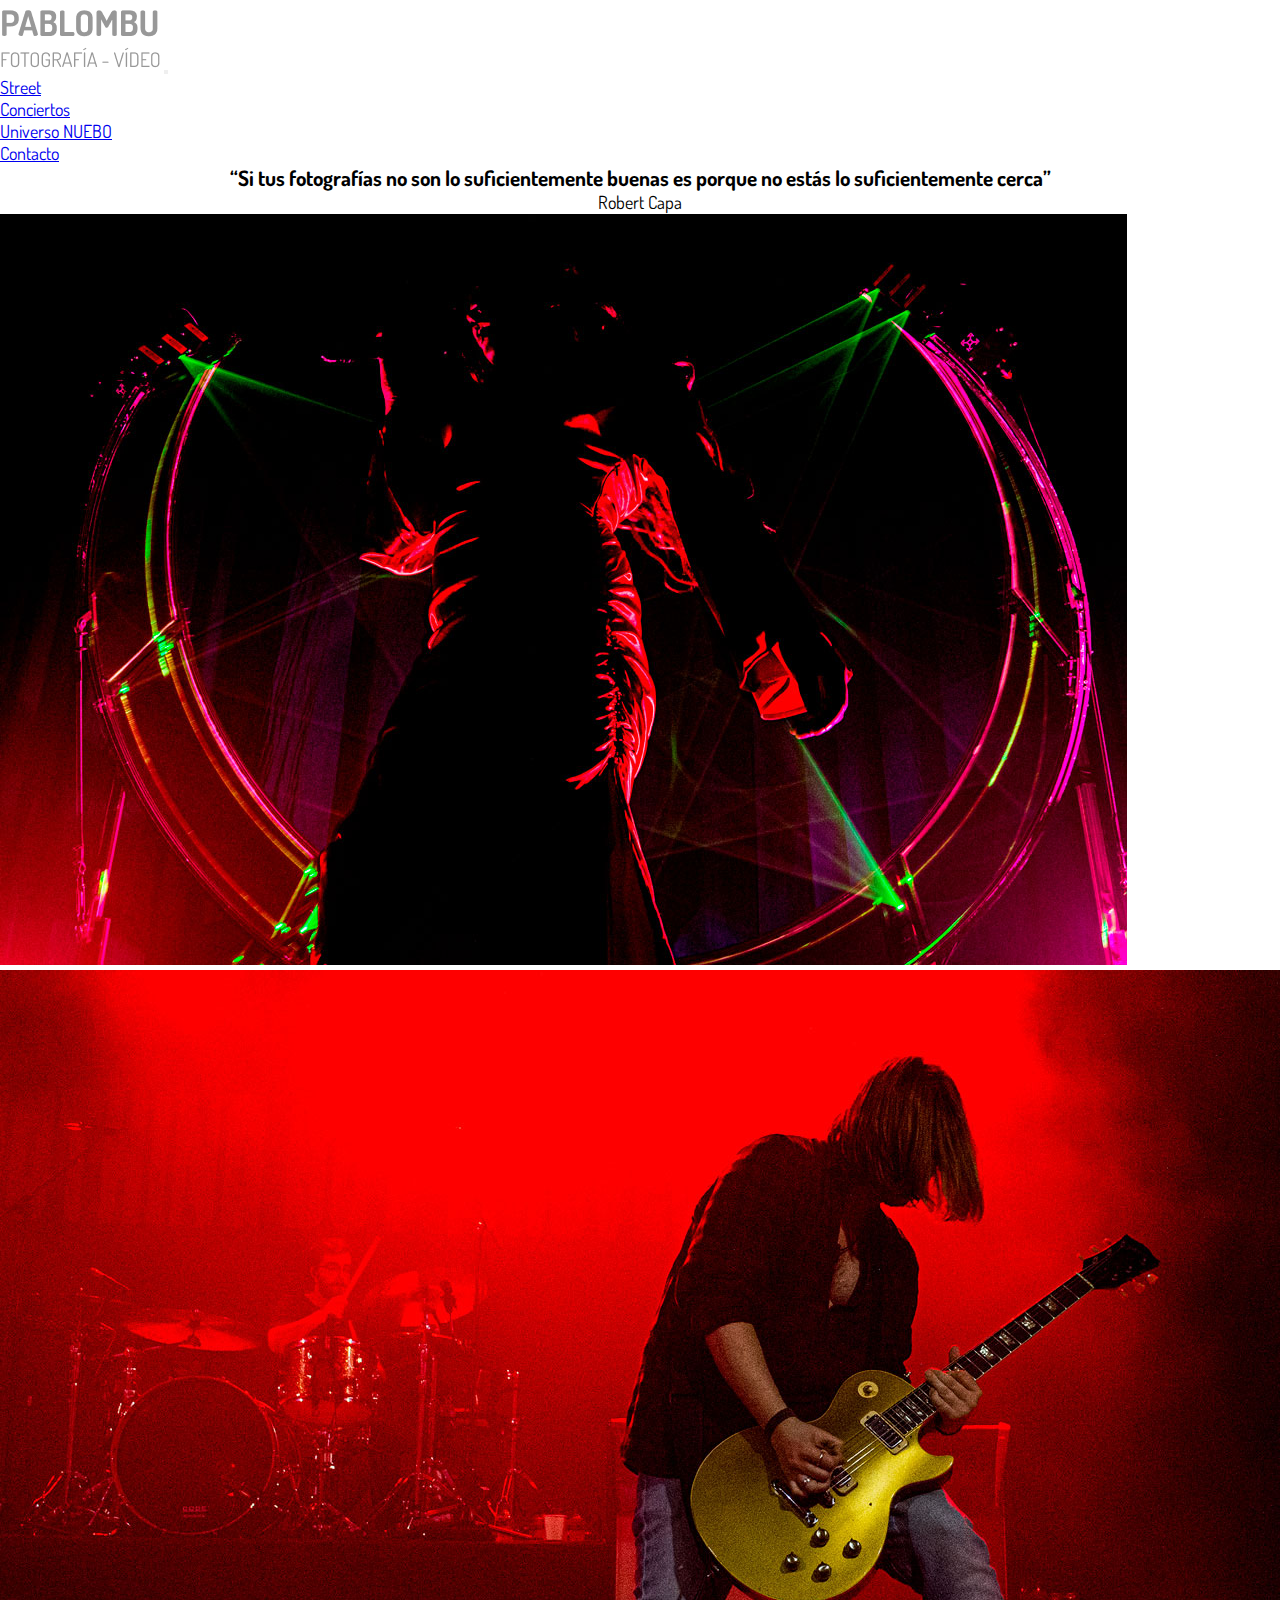
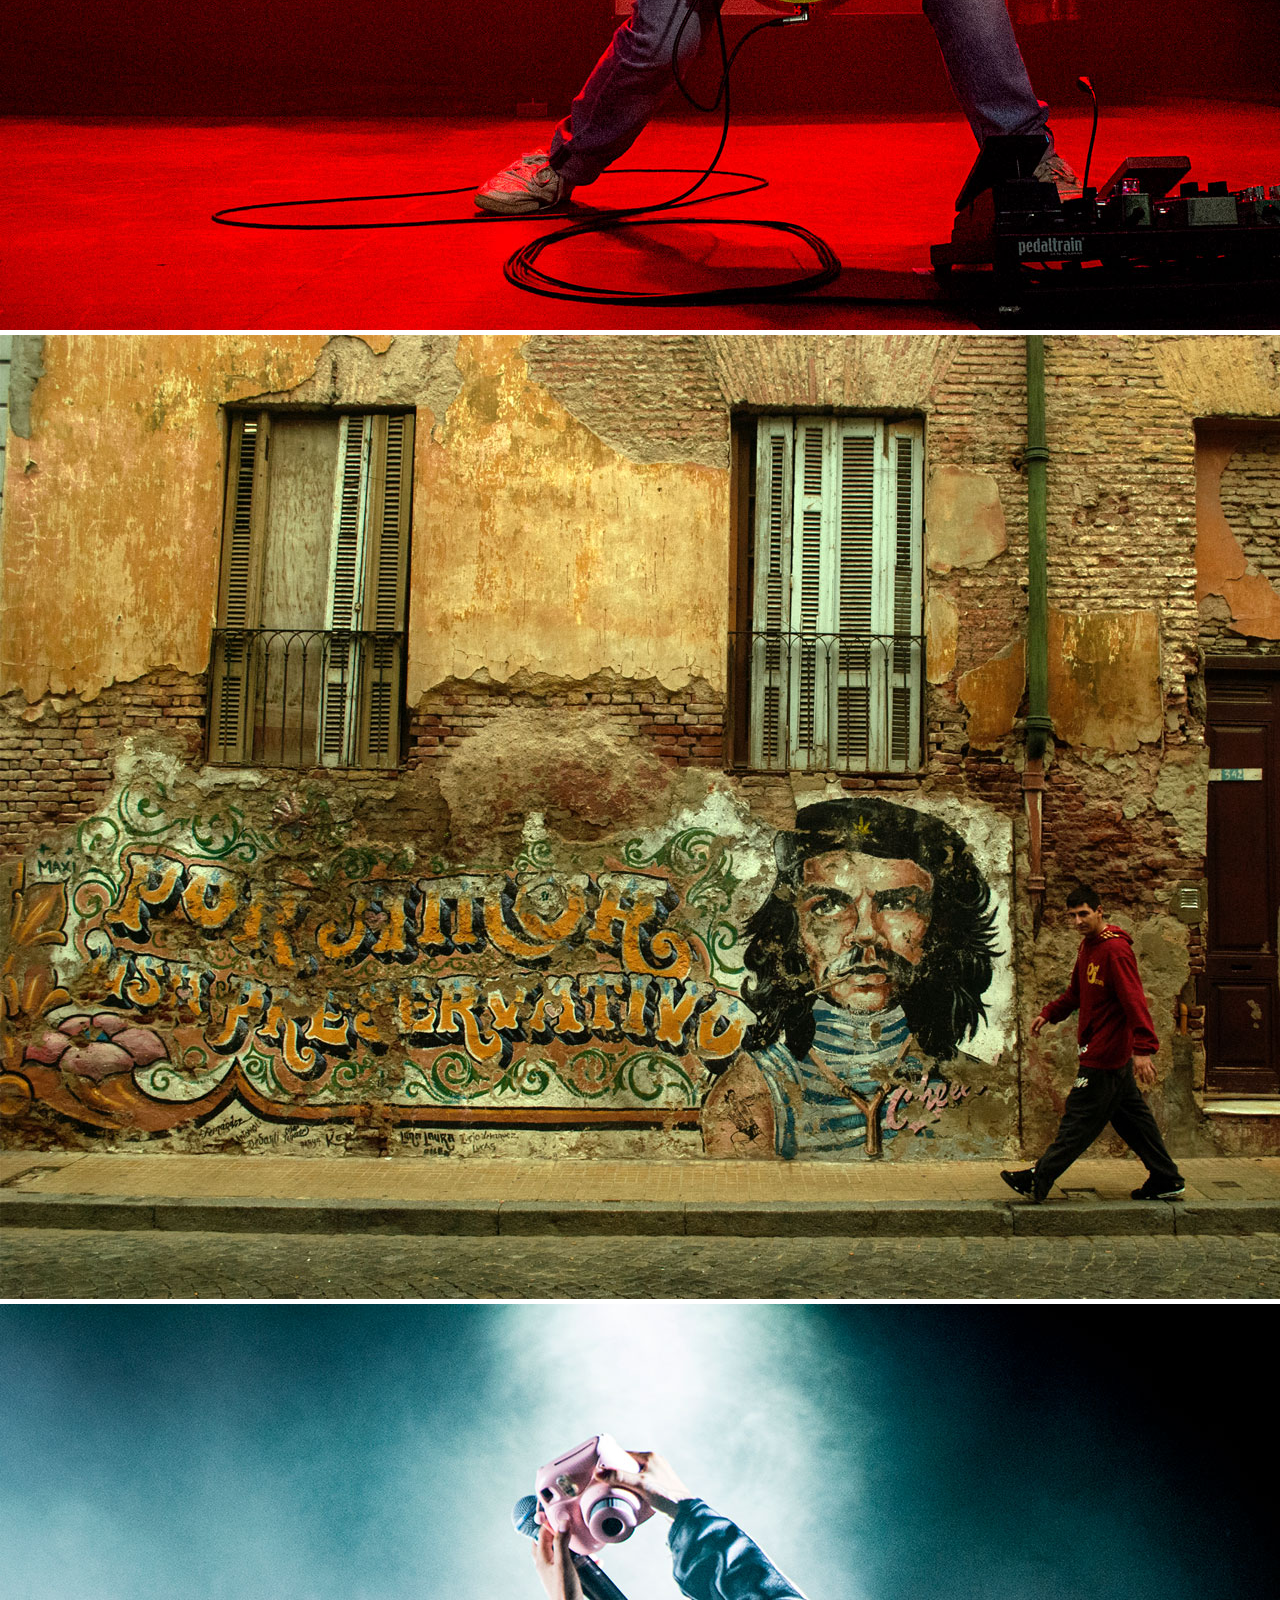
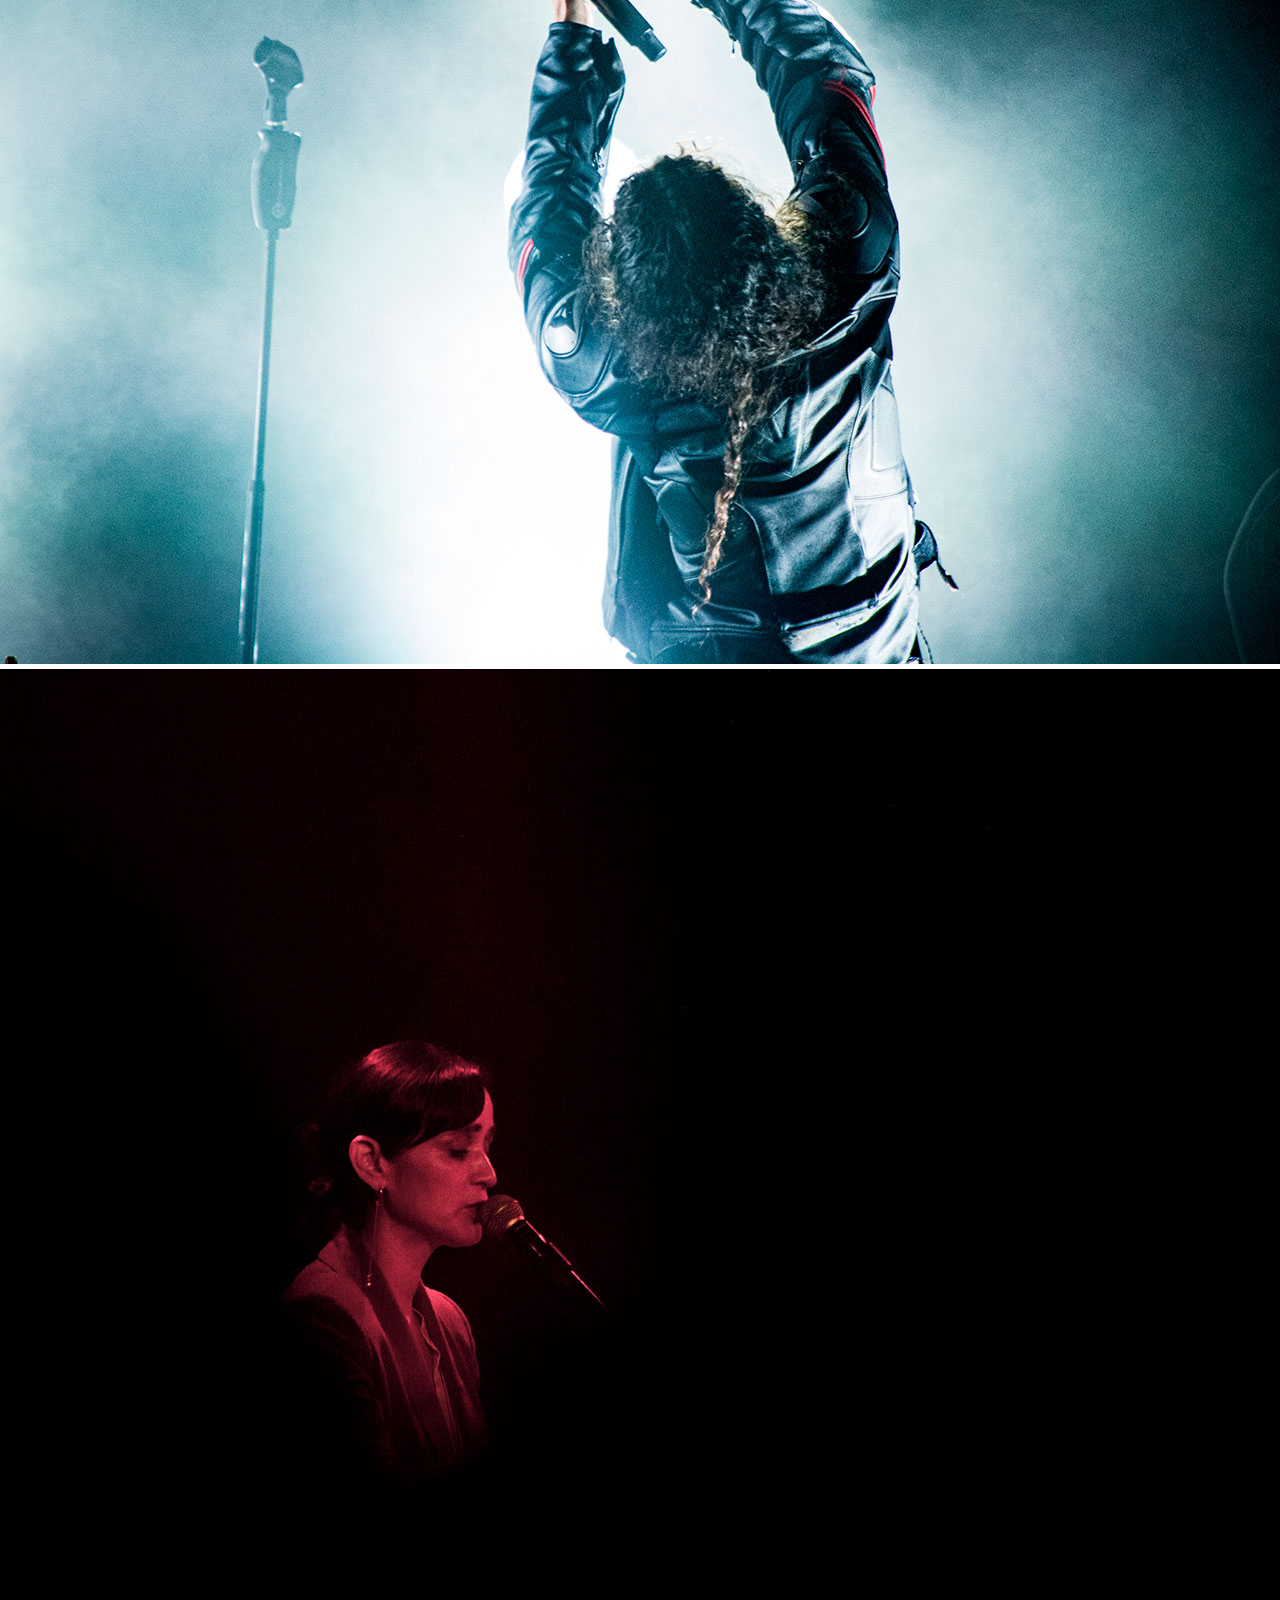
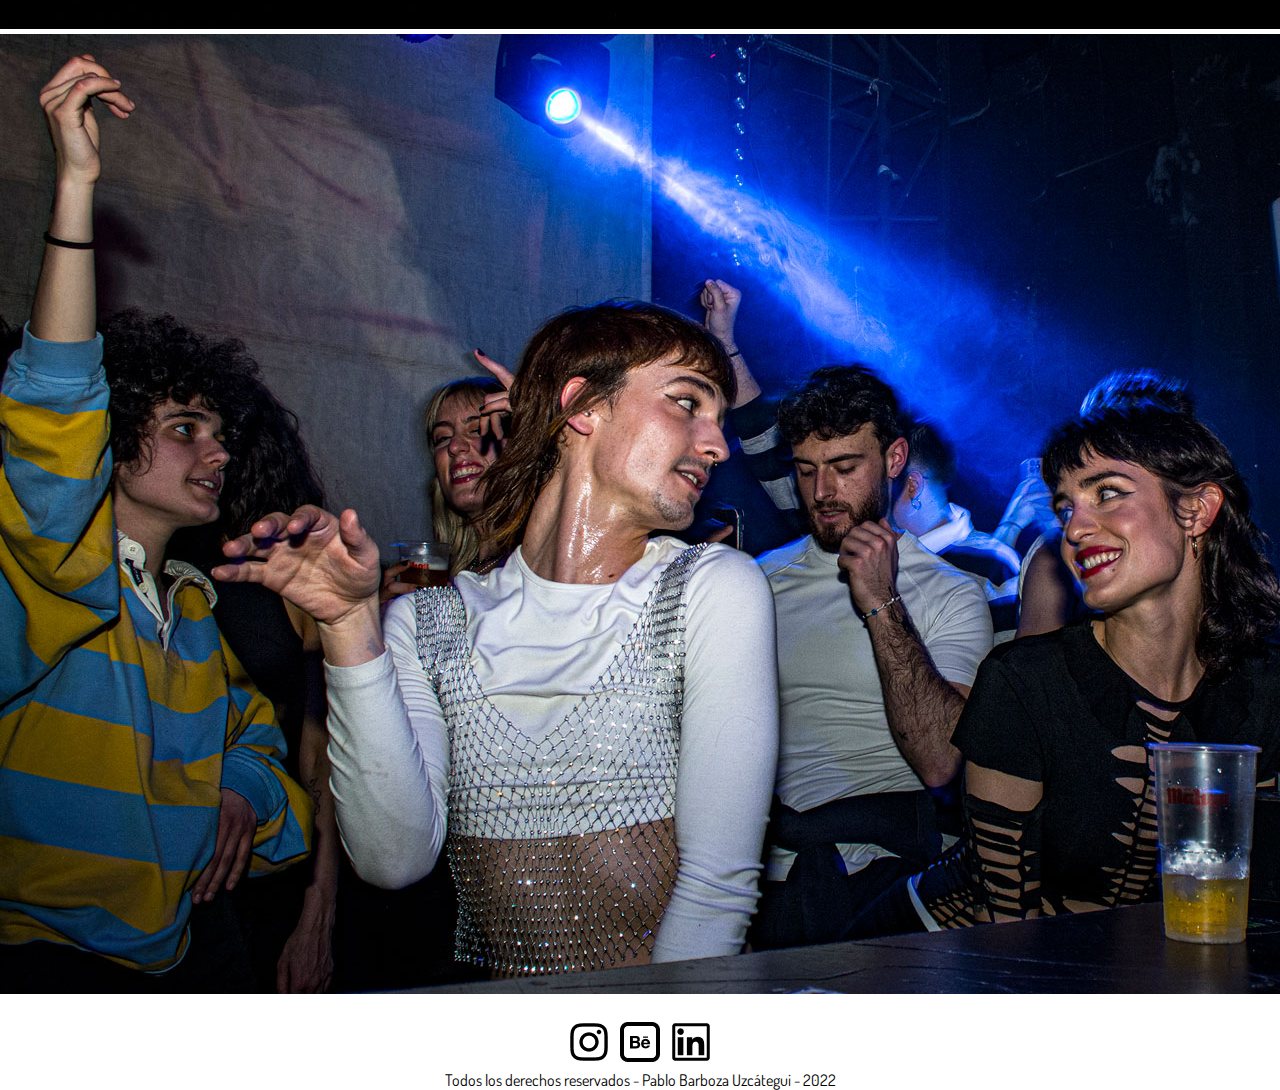
<file: index.html>
<!doctype html>
<html lang="es">
  <head>
    <meta charset="utf-8">
    <meta name="viewport" content="width=device-width, initial-scale=1">
    <title>PABLOMBU Fotografía-Vídeo</title>
    <link href="https://cdn.jsdelivr.net/npm/bootstrap@5.2.2/dist/css/bootstrap.min.css" rel="stylesheet" integrity="sha384-Zenh87qX5JnK2Jl0vWa8Ck2rdkQ2Bzep5IDxbcnCeuOxjzrPF/et3URy9Bv1WTRi" crossorigin="anonymous">
    <link rel="preconnect" href="https://fonts.googleapis.com">
    <link rel="preconnect" href="https://fonts.gstatic.com" crossorigin>
    <link href="https://fonts.googleapis.com/css2?family=Dosis&display=swap" rel="stylesheet">
    <link rel="stylesheet" href="./sass/main.css">
    <link rel="icon" href="./img/icon.png">
    <link    rel="stylesheet" href="https://cdnjs.cloudflare.com/ajax/libs/animate.css/4.1.1/animate.min.css"/>
    <meta name="description" content="Pablo Barboza Uzcátegui es un fotógrafo venezolano radicado en España especializado en eventos musicales">
    <meta name="keywords"  content="fotografía, Madrid, Nuebo, conciertos, festivales">
  </head>
  <body>
    <header id="header">
        <nav class="navbar navbar-expand-lg bg-transparent animate__animated animate__fadeIn">
            <div class="container-fluid">
                <a class="navbar-brand" href="./index.html"><img src="./img/logo.png" alt="PABLOMBU Fotografía-Vídeo"></a>
         
            <button class="navbar-toggler" type="button" data-bs-toggle="collapse" data-bs-target="#navbarTogglerDemo02" aria-controls="navbarTogglerDemo02" aria-expanded="false" aria-label="Toggle navigation">
            <span class="navbar-toggler-icon"></span>
            </button>
            <div class="collapse navbar-collapse" id="navbarTogglerDemo02">
                <ul class="navbar-nav ms-auto mb-2 mb-lg-0">
                <li class="nav-item"><a class="nav-link" href="./pages/street.html">Street</a></li>
                <li class="nav-item"><a class="nav-link" href="./pages/conciertos.html">Conciertos</a></li>
                <li class="nav-item"><a class="nav-link" href="./pages/nuebo.html">Universo NUEBO</a></li>
                <li class="nav-item"><a class="nav-link" href="./pages/contacto.html">Contacto</a></li>
            </ul>
            </div>
            </div>
        </nav>
    </header>
    <main class="main">

        <div class="bloqueDescriptions">
            <h3>“Si tus fotografías no son lo suficientemente buenas es porque no estás lo suficientemente cerca”</h3>
            <p>Robert Capa</p>
        </div>
        <div class="container">
            <div class="row">
                <div class="col-lg-4 col-md-12 mb-4 mb-lg-0">
                    <a class="cta" href="./pages/conciertos.html"><img src="./img/Lotic/DSC_0111.jpg" class="w-100 shadow-1-strong rounded mb-4" alt="Concierto de Lotic"></a>
                    <a class="cta" href="./pages/conciertos.html"><img src="./img/Nothing but Thieves/DSC_0076.jpg" class="w-100 shadow-1-strong rounded mb-4" alt="Concierto de Nothing but Thieves"></a>
                </div>
                <div class="col-lg-4 col-md-12 mb-4 mb-lg-0">
                    <a class="cta" href="./pages/street.html"><img src="./img/street/Por-amor-a-San-Telmo.jpg" class="w-100 shadow-1-strong rounded mb-4" alt="Caminando por las calles de San Telmo en Buenos Aires"></a>
                    <a class="cta" href="./pages/conciertos.html"><img src="./img/070 Shake/DSC_0639.jpg" class="w-100 shadow-1-strong rounded mb-4" alt="Concierto de 070 Shake"></a>
                </div>
                <div class="col-lg-4 col-md-12 mb-4 mb-lg-0">
                    <a class="cta" href="./pages/conciertos.html"><img src="./img/Julieta Venegas/DSC_0236.jpg" class="w-100 shadow-1-strong rounded mb-4" alt="Concierto de Julieta Venegas"></a>
                    <a class="cta" href="./pages/nuebo.html"><img src="./img/Universo Nuebo/DSC_0349.jpg" class="w-100 shadow-1-strong rounded mb-4" alt="Fiesta de presentación de un nuevo número de la revista Nuebo"></a>
                </div>
            </div>
        </div>
    </main>

    <footer id="footer">
    
        <div class="social animate__animated animate__bounceIn">
            <a href="https://www.instagram.com/pablombu/" target="_blank"><img src="./img/ant-design_instagram-outlined (1).png" alt="Ir al instagram de PABLOMBU Fotografía-Vídeo"></a>
            <a href="https://www.behance.net/pablobarboza" target="_blank"><img src="./img/jam_behance-square.png" alt="Ir al behance de PABLOMBU Fotografía-Vídeo"></a>
            <a href="https://www.linkedin.com/in/pablo-barboza-576941162/" target="_blank"><img src="./img/ant-design_linkedin-outlined.png" alt="Ir al perfil de linkedin de PABLOMBU Fotografía-Vídeo"></a>
            <p>Todos los derechos reservados  - Pablo Barboza Uzcátegui - 2022</p>
        </div>
        
        
    </footer>
    <script src="https://cdn.jsdelivr.net/npm/bootstrap@5.2.2/dist/js/bootstrap.bundle.min.js" integrity="sha384-OERcA2EqjJCMA+/3y+gxIOqMEjwtxJY7qPCqsdltbNJuaOe923+mo//f6V8Qbsw3" crossorigin="anonymous"></script>
</body>
</html>
</file>
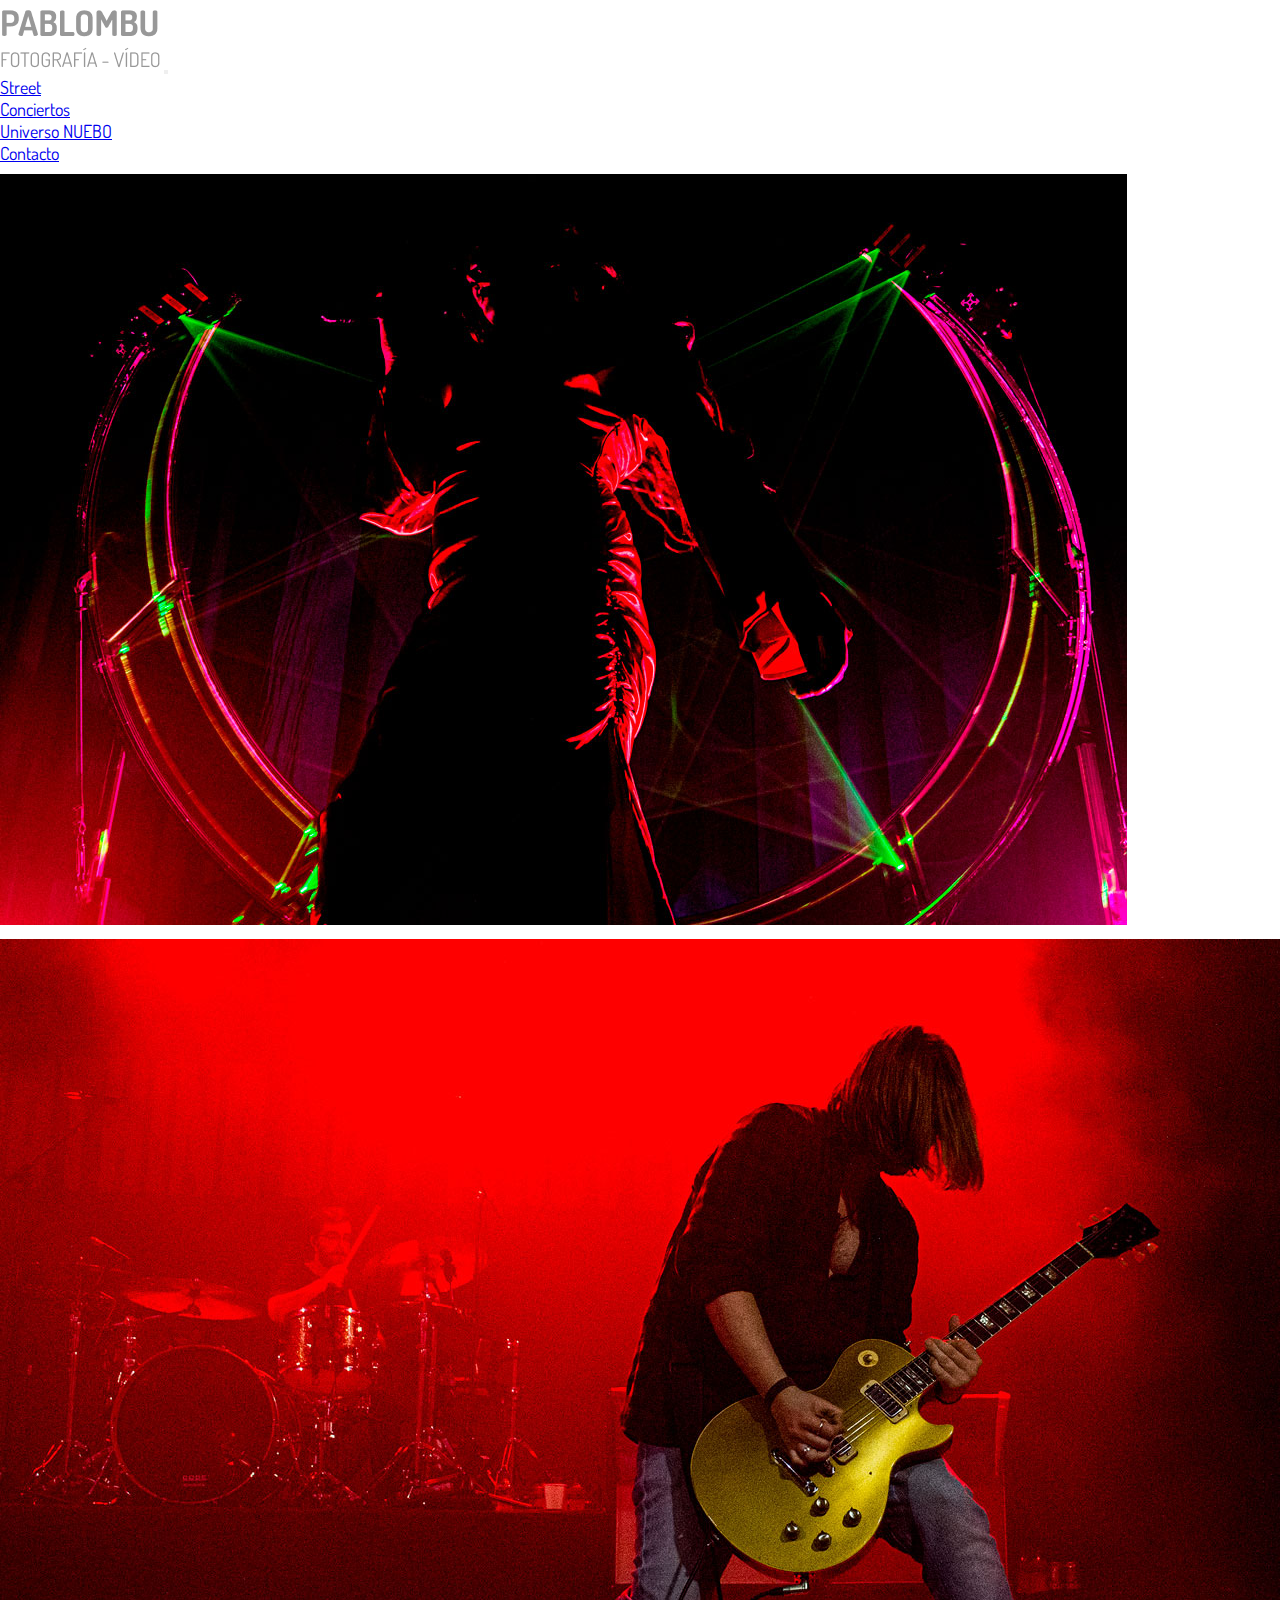
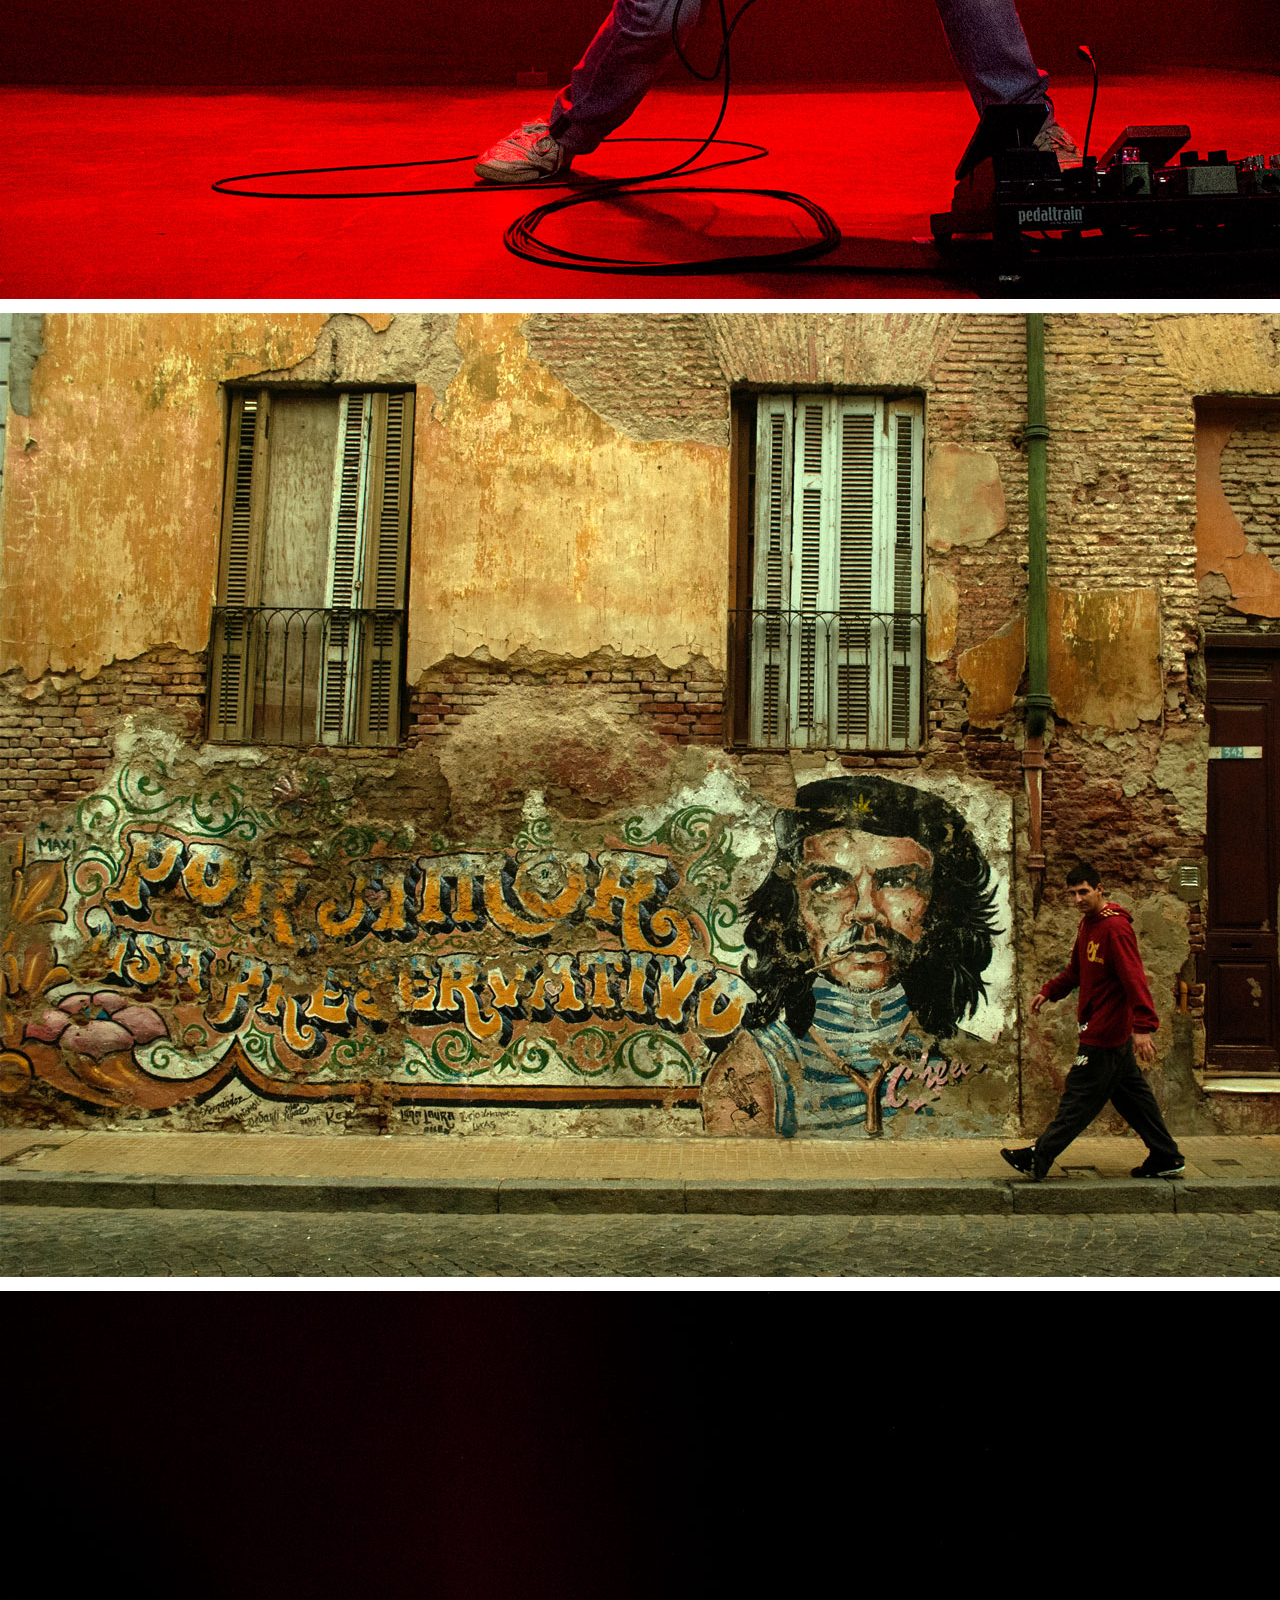
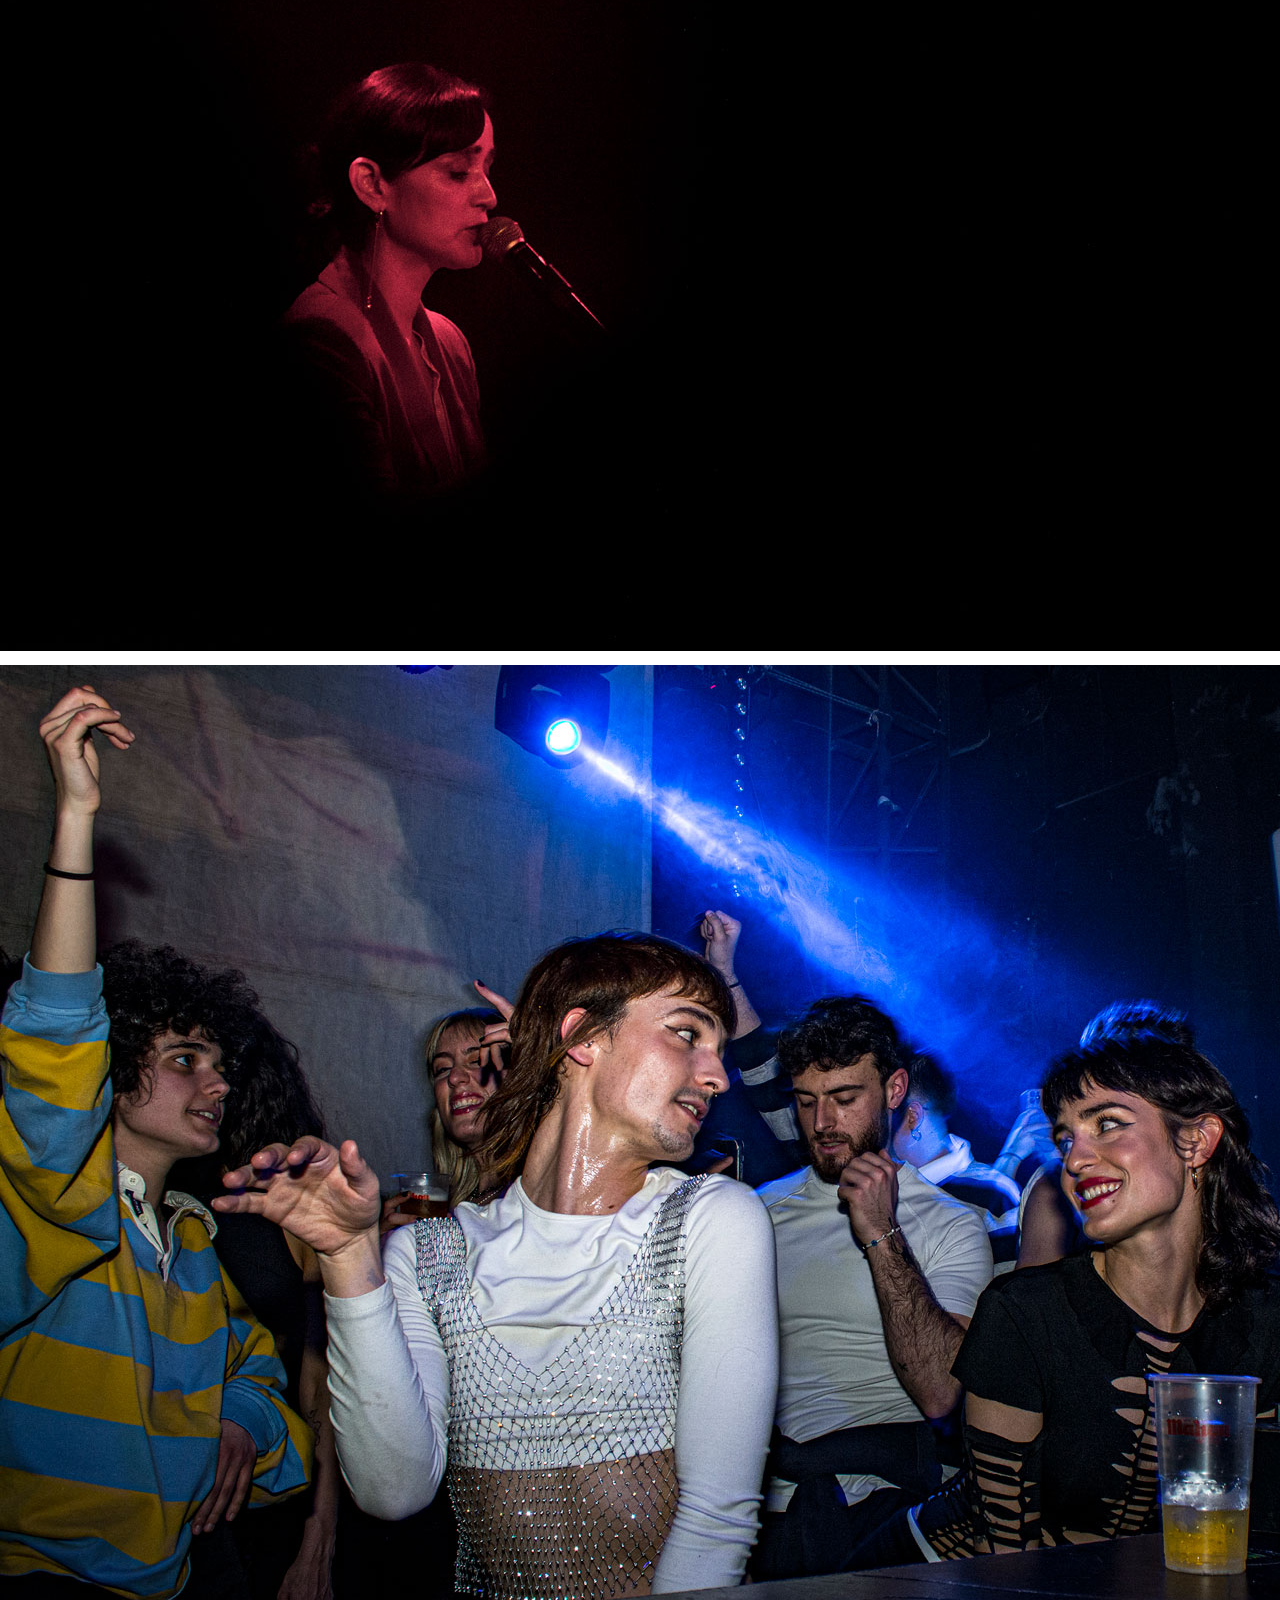
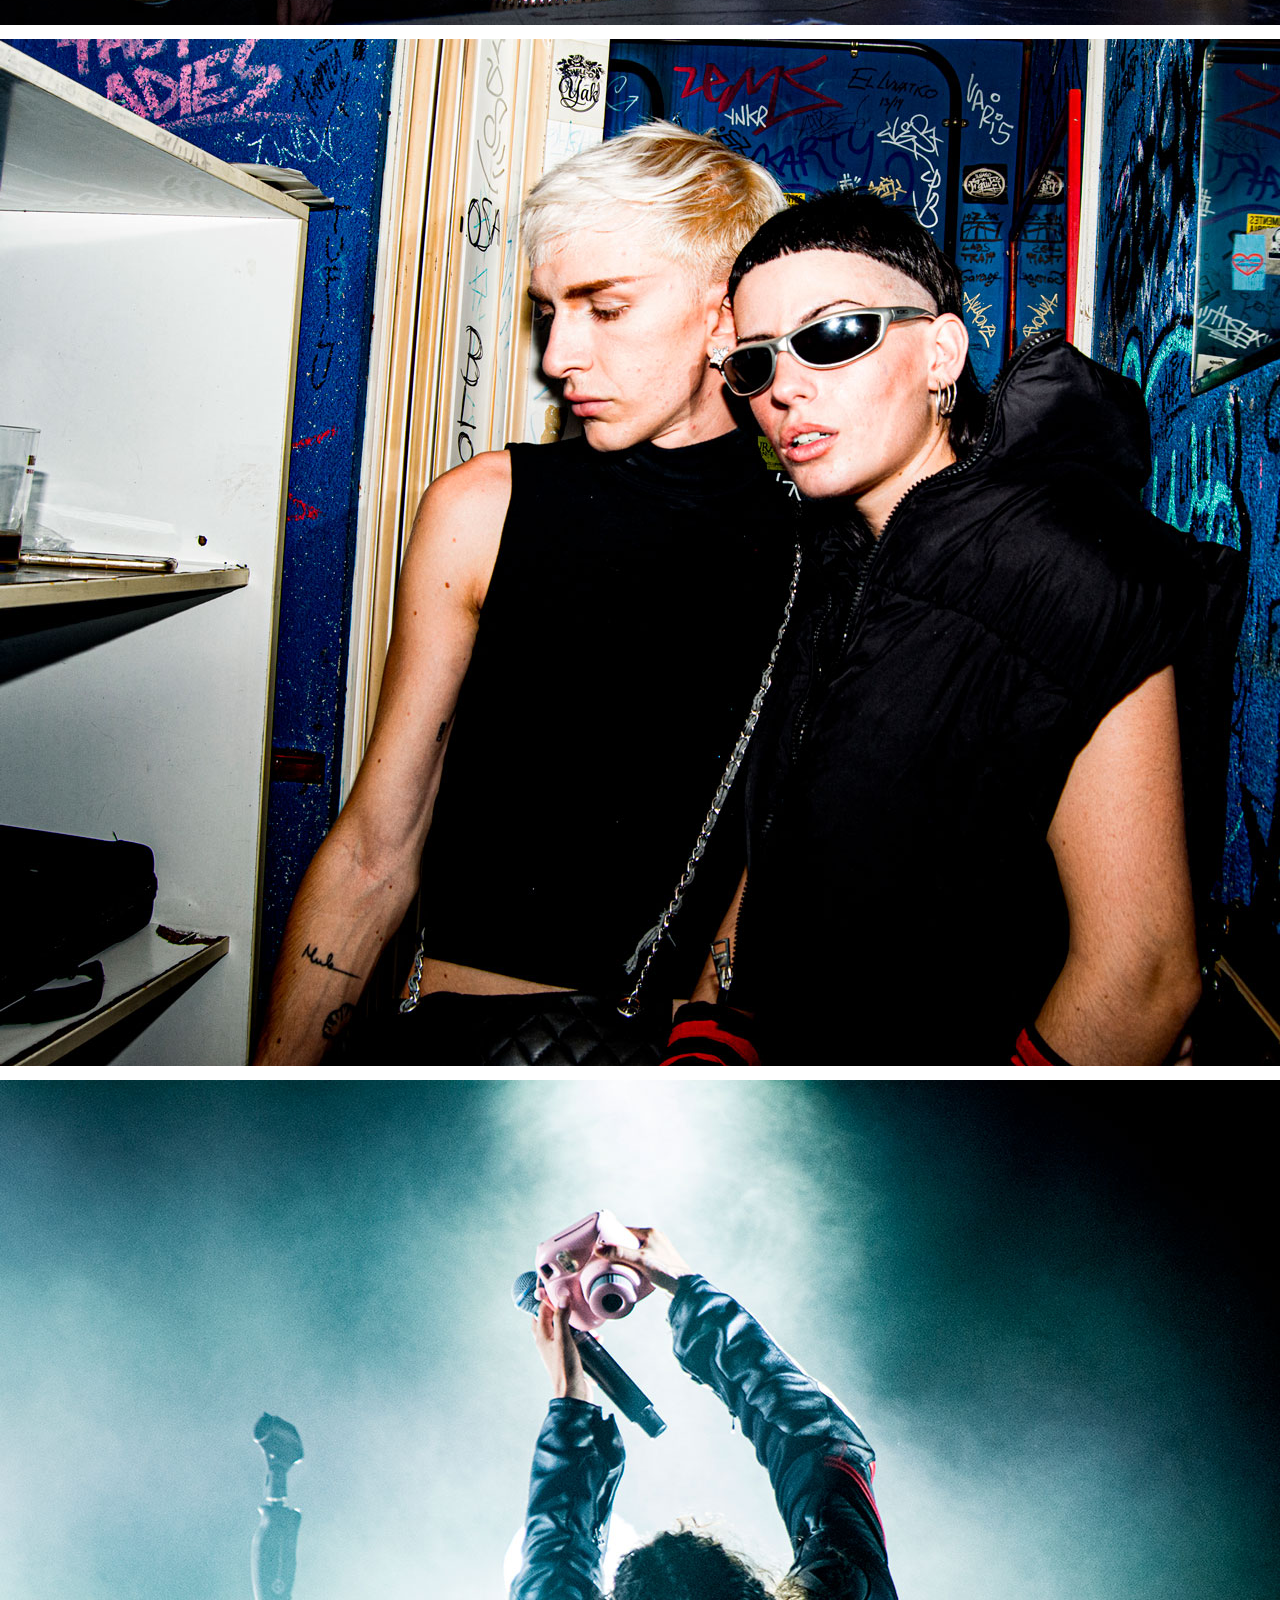
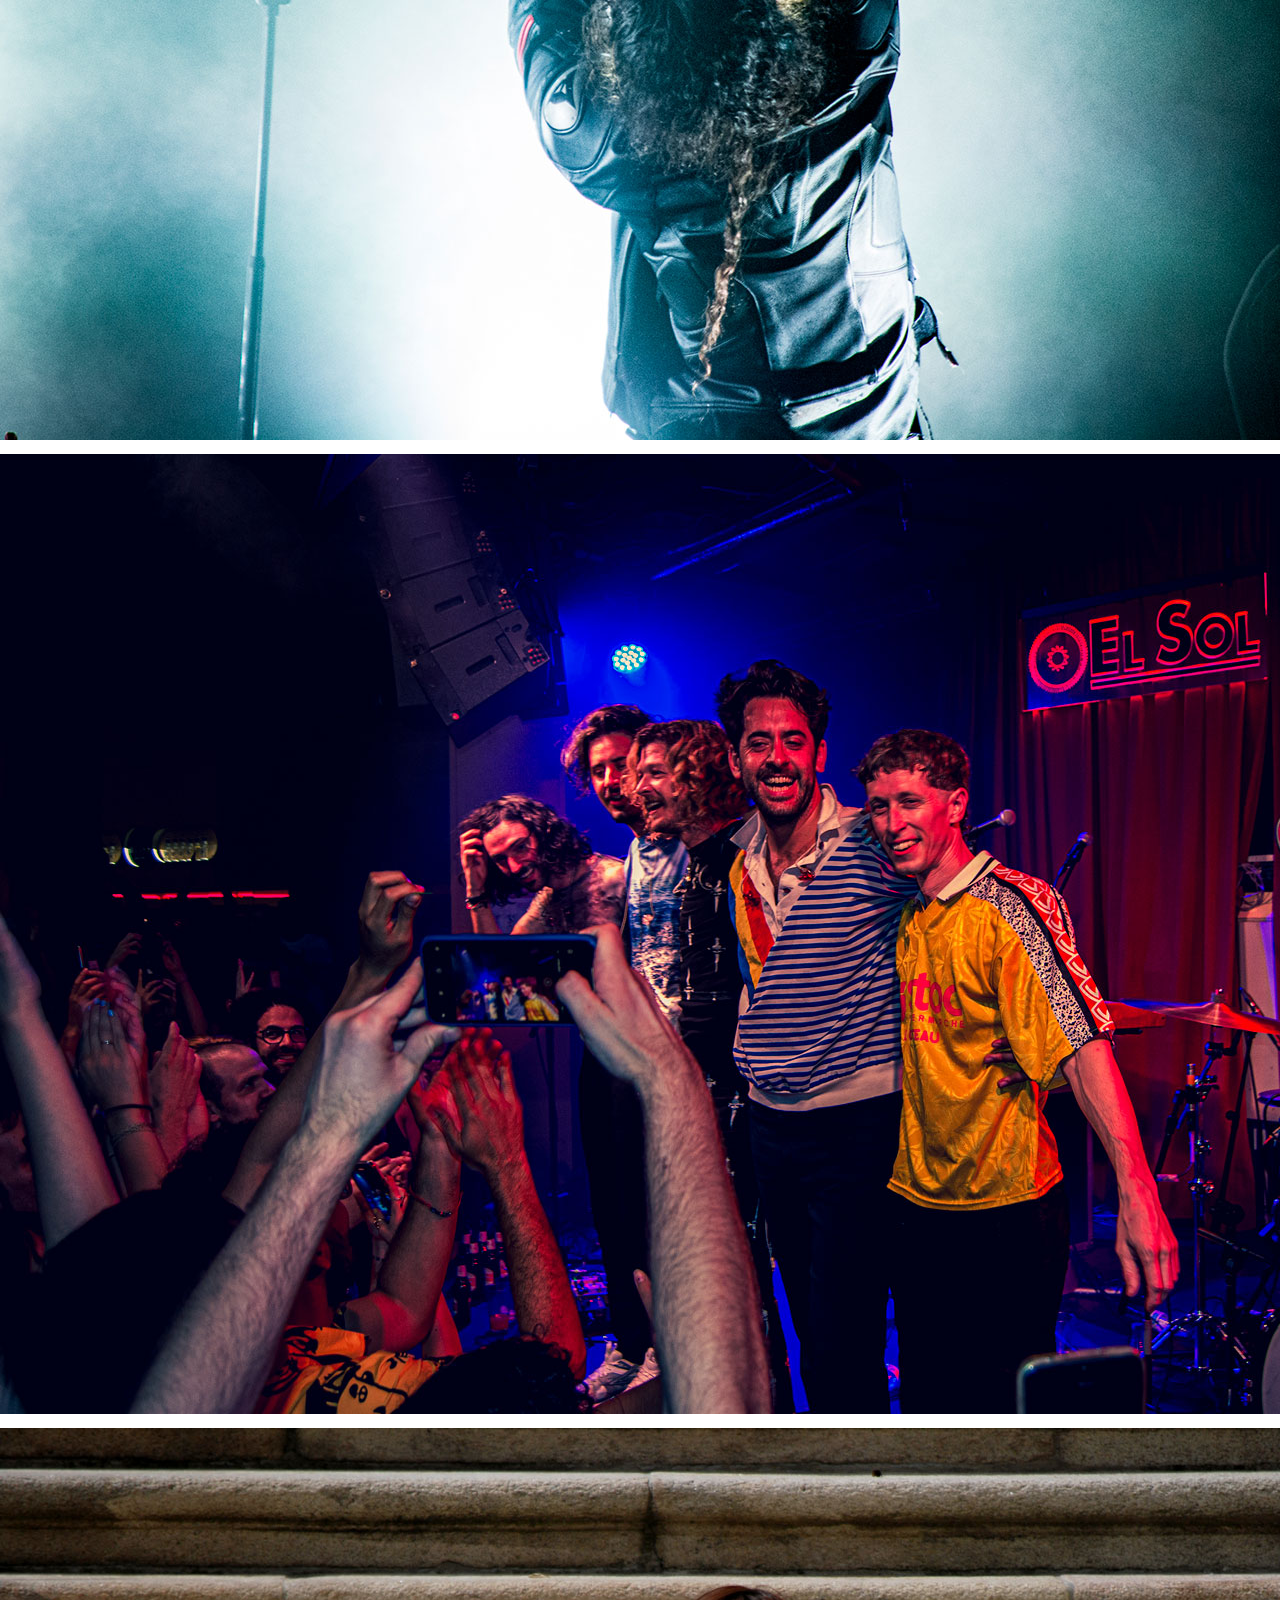
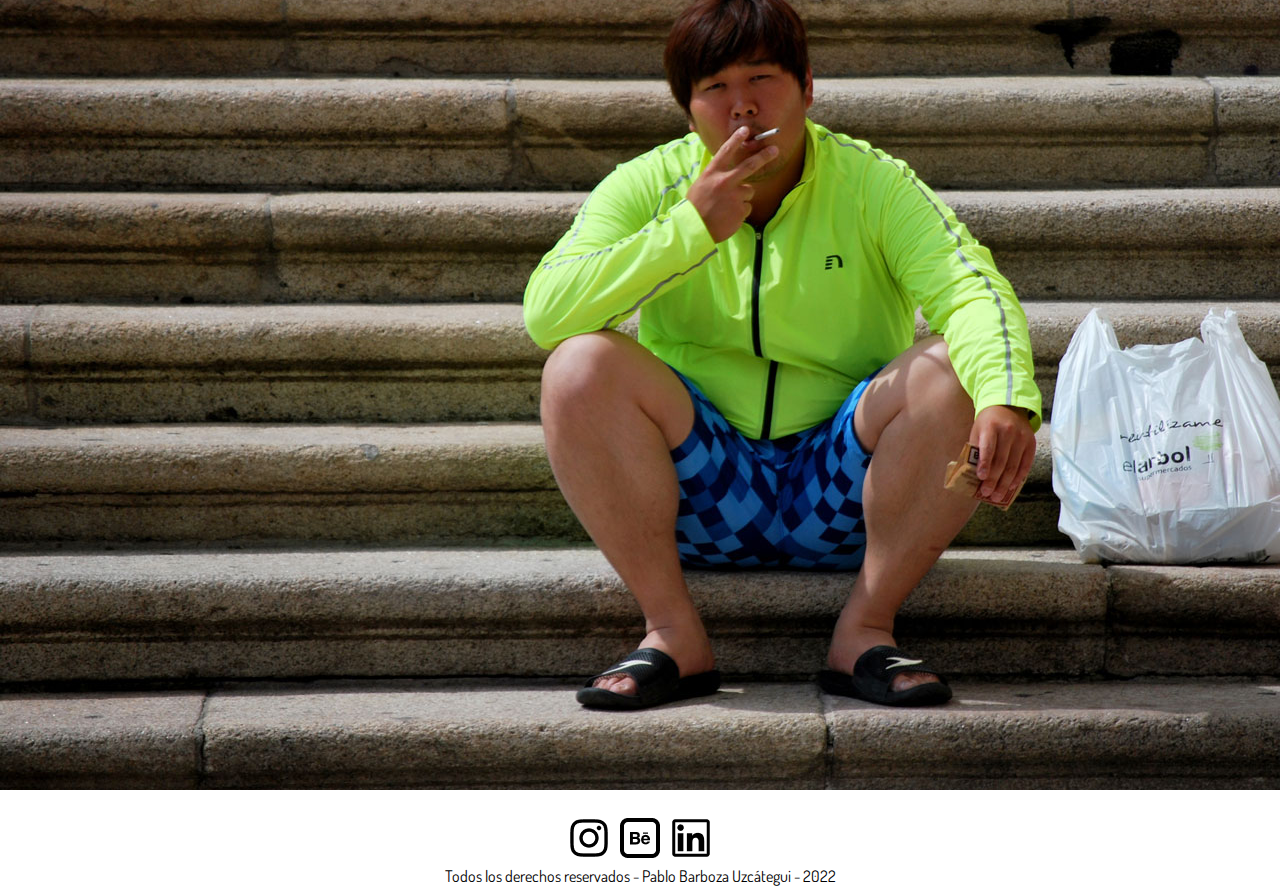
<file: index - seguridad.html>
<!doctype html>
<html lang="es">
  <head>
    <meta charset="utf-8">
    <meta name="viewport" content="width=device-width, initial-scale=1">
    <title>PABLOMBU Fotografía-Vídeo</title>
    <link href="https://cdn.jsdelivr.net/npm/bootstrap@5.2.2/dist/css/bootstrap.min.css" rel="stylesheet" integrity="sha384-Zenh87qX5JnK2Jl0vWa8Ck2rdkQ2Bzep5IDxbcnCeuOxjzrPF/et3URy9Bv1WTRi" crossorigin="anonymous">
    <link rel="preconnect" href="https://fonts.googleapis.com">
    <link rel="preconnect" href="https://fonts.gstatic.com" crossorigin>
    <link href="https://fonts.googleapis.com/css2?family=Dosis&display=swap" rel="stylesheet">
    <link rel="stylesheet" href="./ccs/style.css">
    <link rel="icon" href="./img/icon.png">
    <link
    rel="stylesheet"
    href="https://cdnjs.cloudflare.com/ajax/libs/animate.css/4.1.1/animate.min.css"
  />
  </head>
  <body>
    <script src="https://cdn.jsdelivr.net/npm/bootstrap@5.2.2/dist/js/bootstrap.bundle.min.js" integrity="sha384-OERcA2EqjJCMA+/3y+gxIOqMEjwtxJY7qPCqsdltbNJuaOe923+mo//f6V8Qbsw3" crossorigin="anonymous"></script>
    <header id="header">
        <nav class="navbar navbar-expand-lg bg-transparent animate__animated animate__zoomIn">
            <div class="container-fluid">
                <a class="navbar-brand" href="./index.html"><img src="./img/logo.png" alt="PABLOMBU Fotografía-Vídeo"></a>
         
            <button class="navbar-toggler" type="button" data-bs-toggle="collapse" data-bs-target="#navbarTogglerDemo02" aria-controls="navbarTogglerDemo02" aria-expanded="false" aria-label="Toggle navigation">
            <span class="navbar-toggler-icon"></span>
            </button>
            <div class="collapse navbar-collapse" id="navbarTogglerDemo02">
                <ul class="navbar-nav ms-auto mb-2 mb-lg-0">
                <li class="nav-item"><a class="nav-link" href="./pages/street.html">Street</a></li>
                <li class="nav-item"><a class="nav-link" href="./pages/conciertos.html">Conciertos</a></li>
                <li class="nav-item"><a class="nav-link" href="./pages/nuebo.html">Universo NUEBO</a></li>
                <li class="nav-item"><a class="nav-link" href="./pages/contacto.html">Contacto</a></li>
            </ul>
            </div>
            </div>
        </nav>
    </header>
    <section id="main">
        <div class="container">
            <div class="row row-cols-1 row-cols-sm-2 row-cols-md-3">
                <div class="col"> 
                    <a class="cta" href="./pages/conciertos.html"><img src="./img/Lotic/DSC_0111.jpg" class="img-fluid rounded"></a>
                    <a class="cta" href="./pages/conciertos.html"><img src="./img/Nothing but Thieves/DSC_0076.jpg" class="img-fluid rounded"></a>
                    <a class="cta" href="./pages/street.html"><img src="./img/street/Por-amor-a-San-Telmo.jpg" class="img-fluid rounded"></a>
                </div>
                <div class="col">
                    <a class="cta" href="./pages/conciertos.html"><img src="./img/Julieta Venegas/DSC_0236.jpg" class="img-fluid rounded"></a>
                    <a class="cta" href="./pages/nuebo.html"><img src="./img/Universo Nuebo/DSC_0349.jpg" class="img-fluid rounded"></a>
                    <a class="cta" href="./pages/nuebo.html"><img src="./img/Universo Nuebo/DSC_0205.jpg" class="img-fluid rounded"></a>
                </div>
                <div class="col">
                    <a class="cta" href="./pages/conciertos.html"><img src="./img/070 Shake/DSC_0639.jpg" class="img-fluid rounded"></a>
                    <a class="cta" href="./pages/conciertos.html"><img src="./img/Bandalos Chinos/DSC_0307.jpg" class="img-fluid rounded"></a>
                    <a class="cta" href="./pages/street.html"><img src="./img/street/Verano-del-92.jpg" class="img-fluid rounded"></a>
                </div>
            </div>
        </div>
    </section>

    <footer id="footer">
    
        <div class="social animate__animated animate__bounceIn">
            <a href="https://www.instagram.com/pablombu/" target="_blank"><img src="./img/ant-design_instagram-outlined (1).png" alt="Ir al instagram de PABLOMBU Fotografía-Vídeo"></a>
            <a href="https://www.behance.net/pablobarboza" target="_blank"><img src="./img/jam_behance-square.png" alt="Ir al behance de PABLOMBU Fotografía-Vídeo"></a>
            <a href="https://www.linkedin.com/in/pablo-barboza-576941162/" target="_blank"><img src="./img/ant-design_linkedin-outlined.png" alt="Ir al perfil de linkedin de PABLOMBU Fotografía-Vídeo"></a>
            <p>Todos los derechos reservados  - Pablo Barboza Uzcátegui - 2022</p>
        </div>
        
        
    </footer>
</body>
</html>
</file>
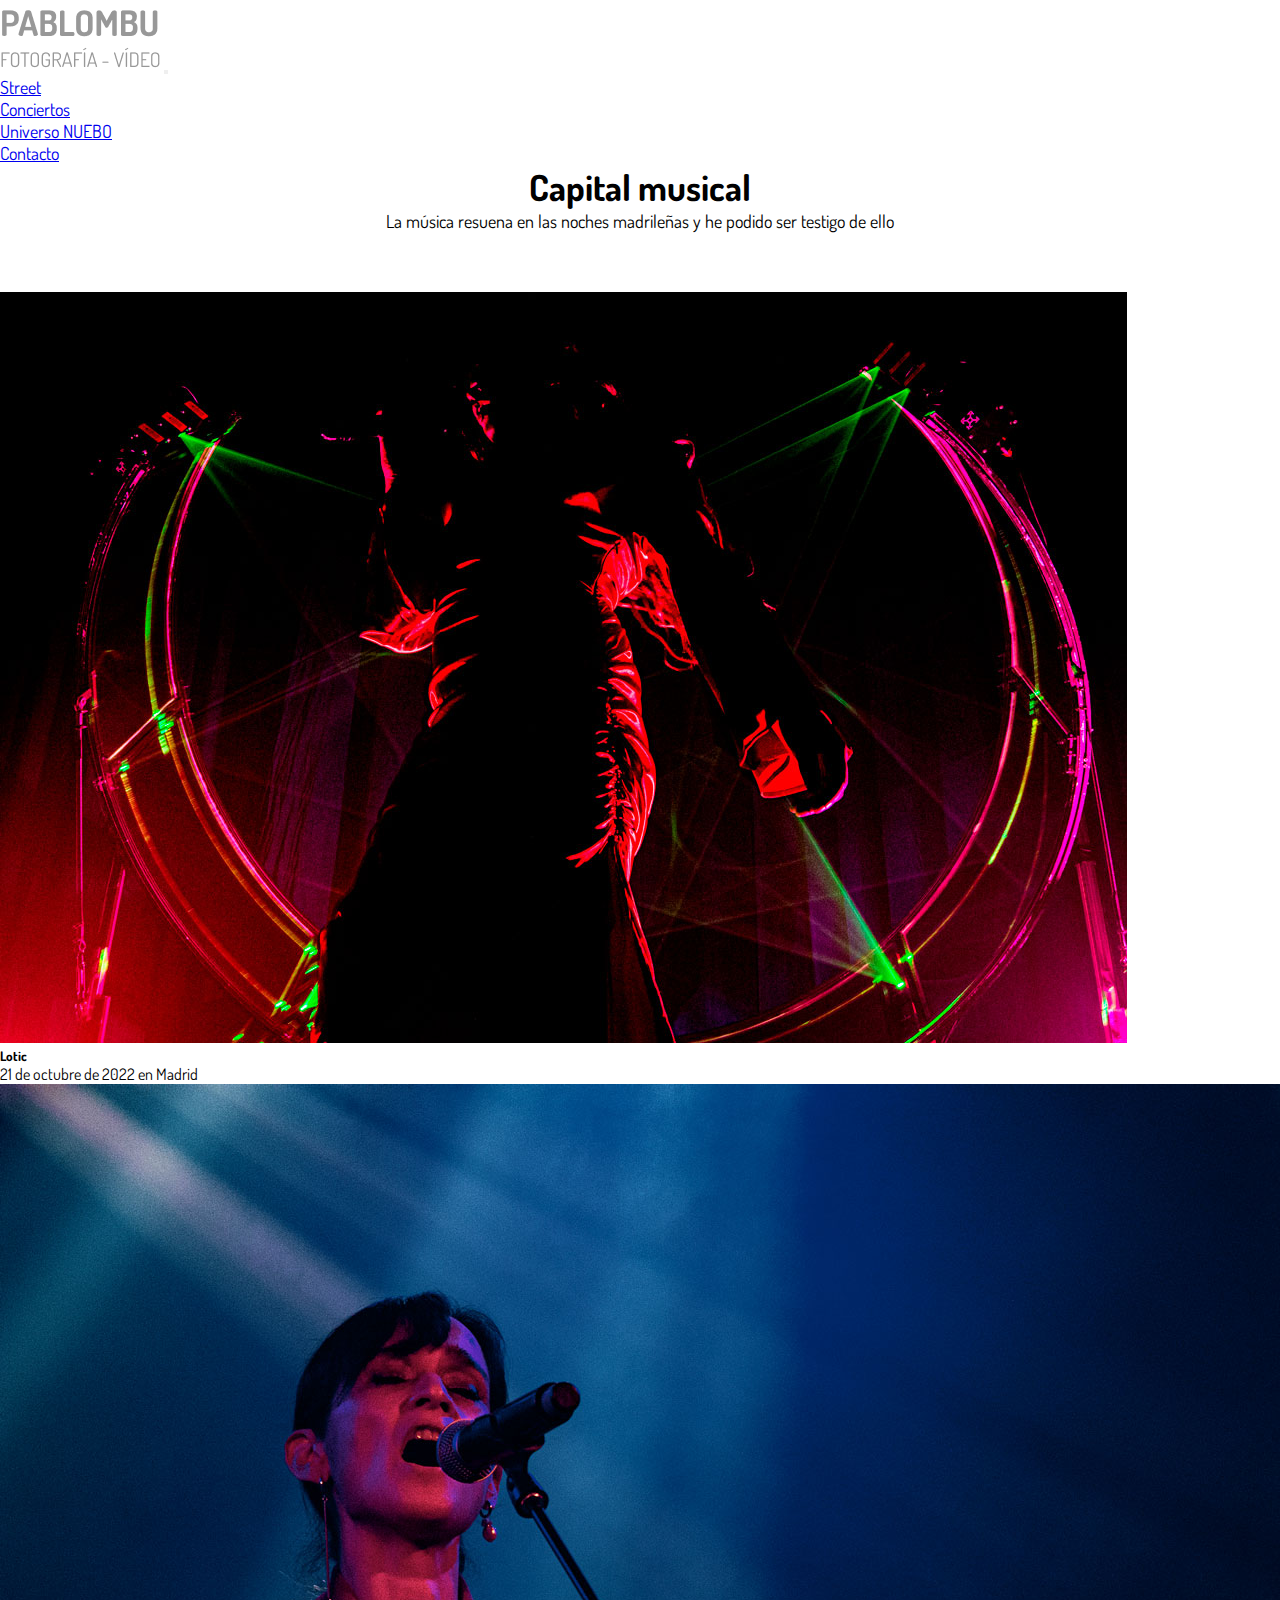
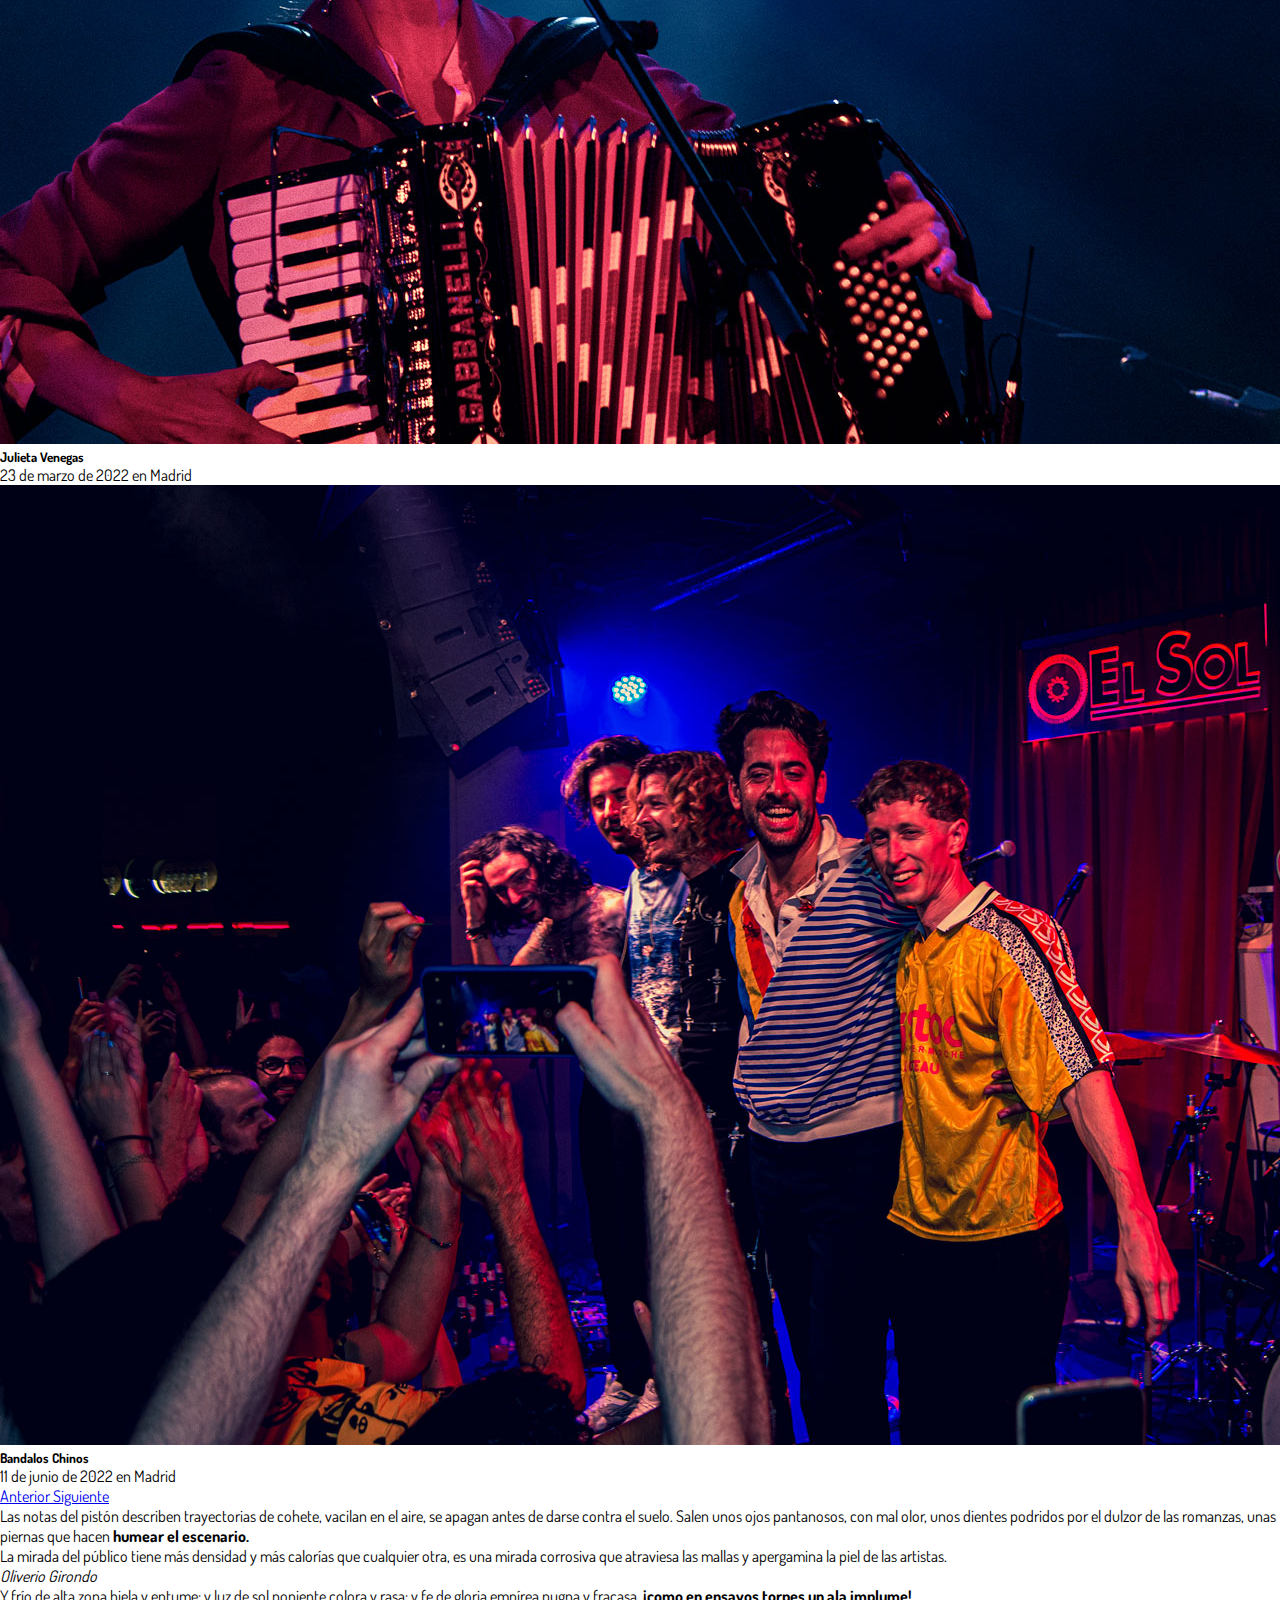
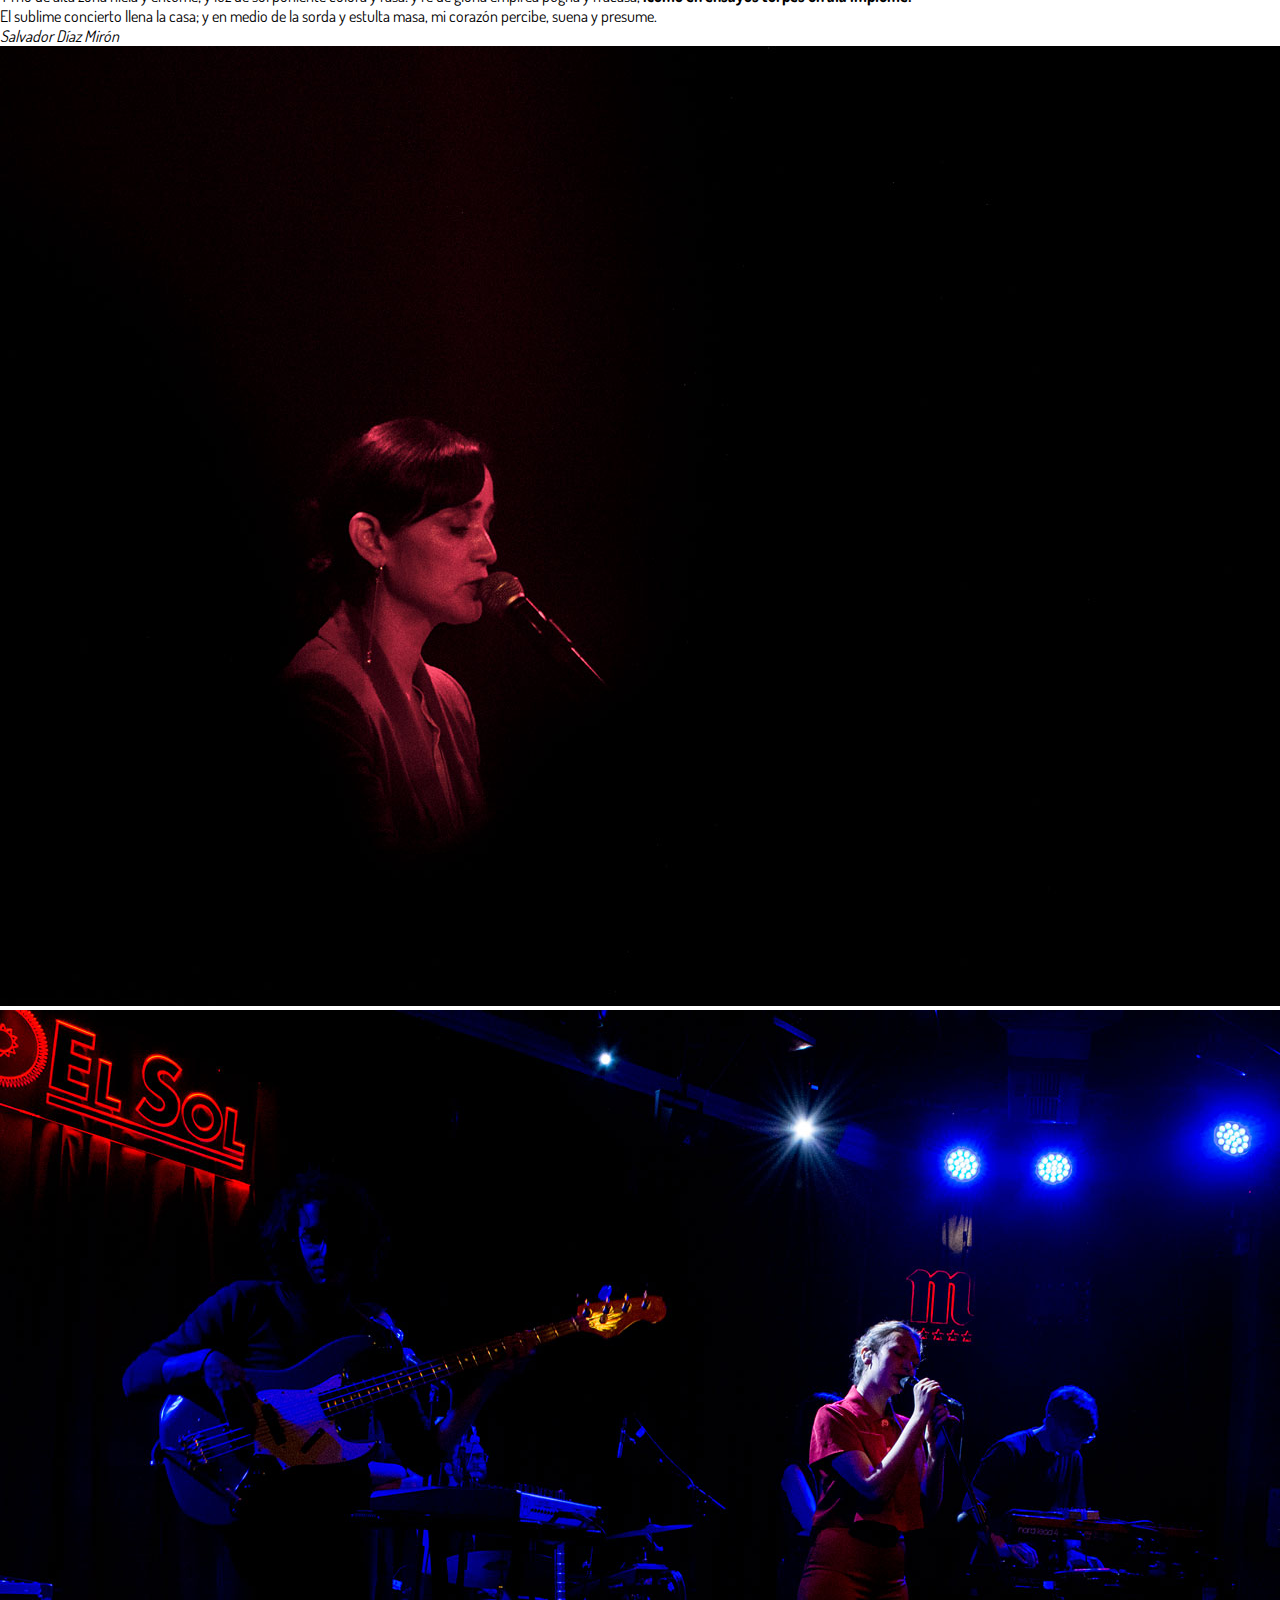
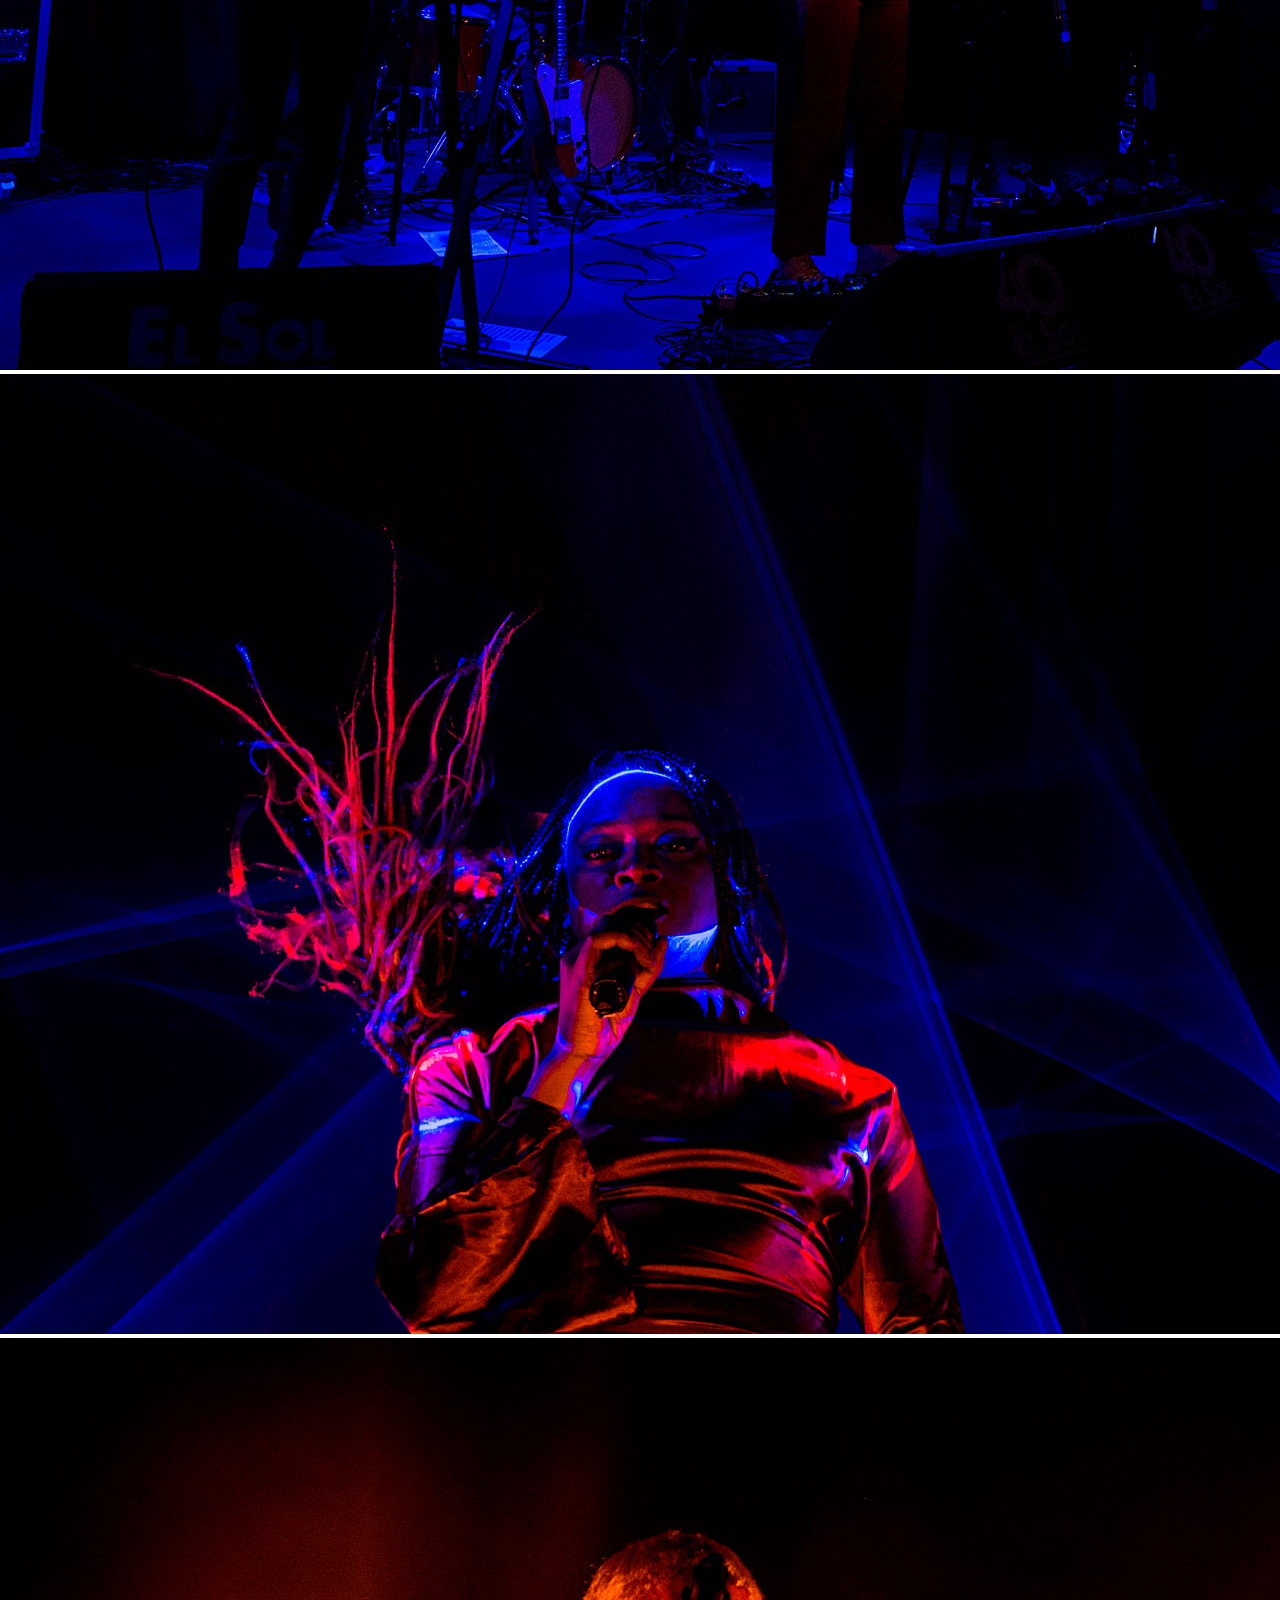
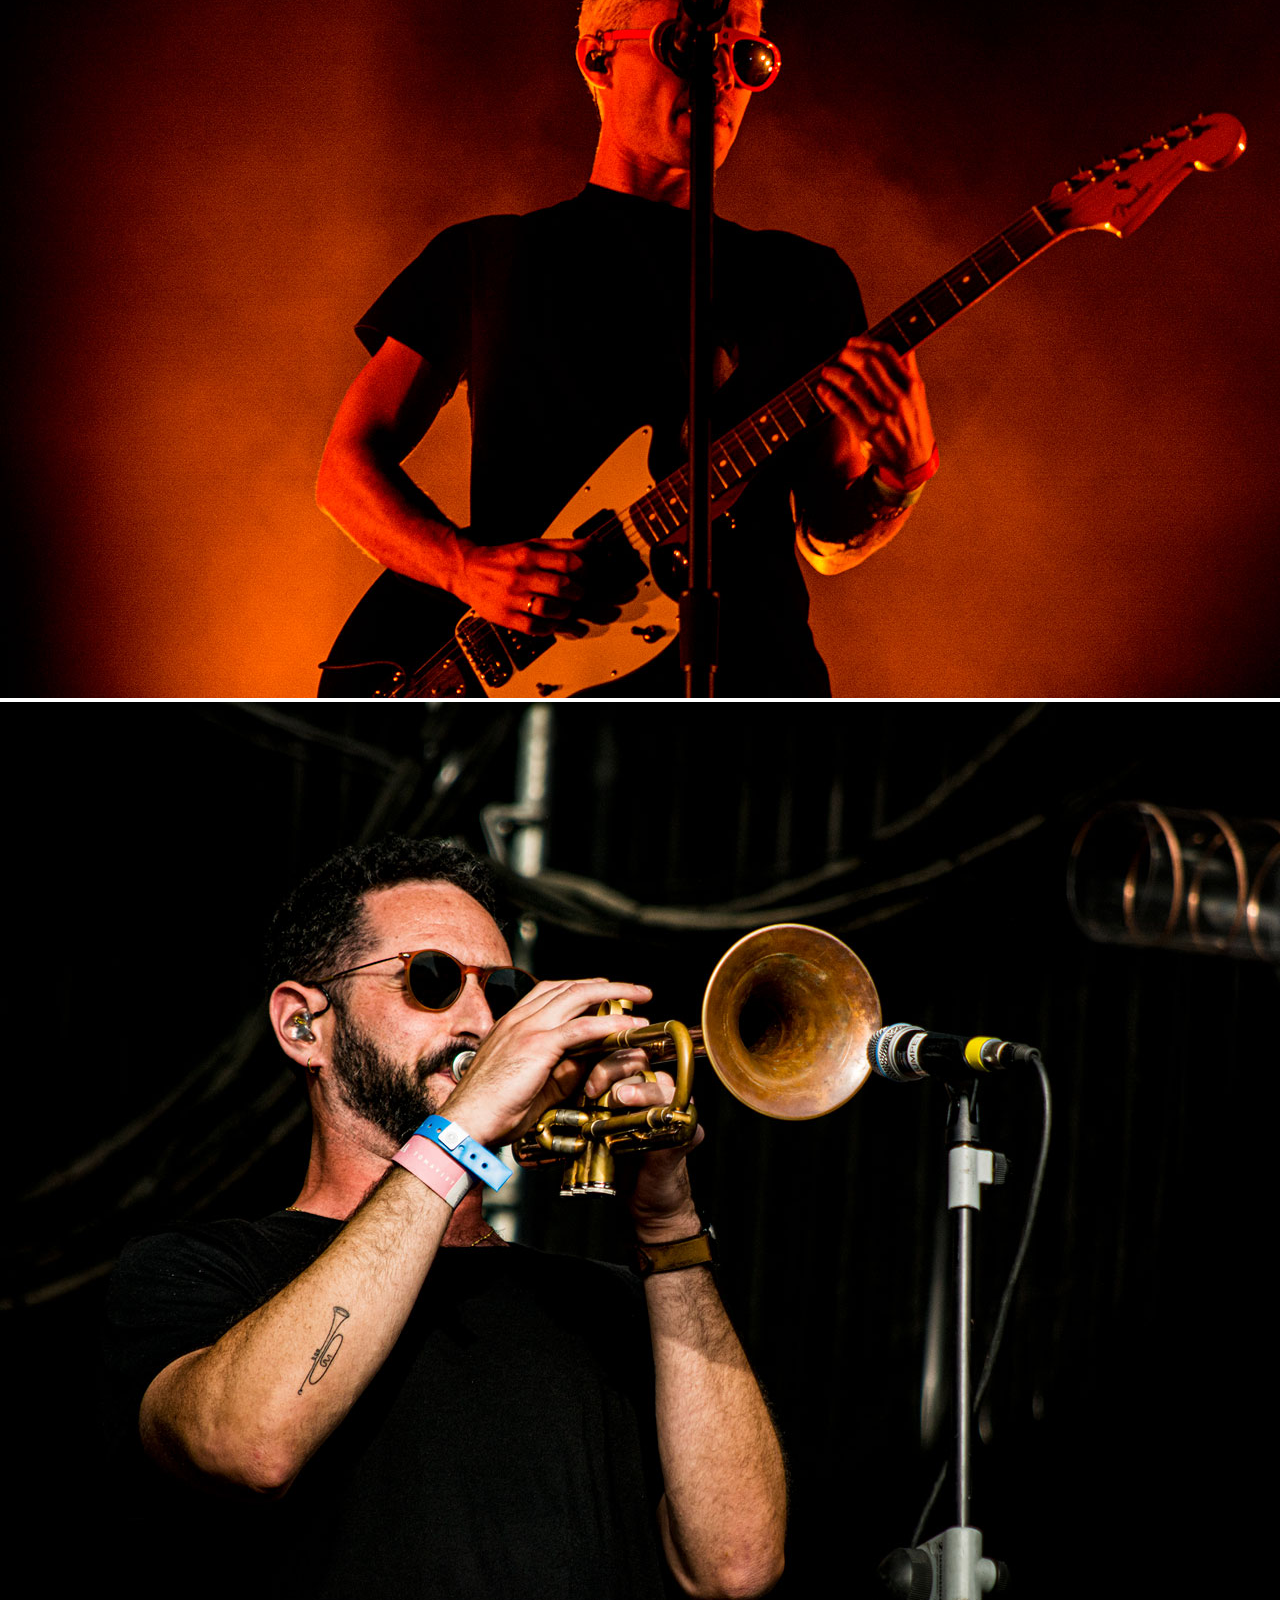
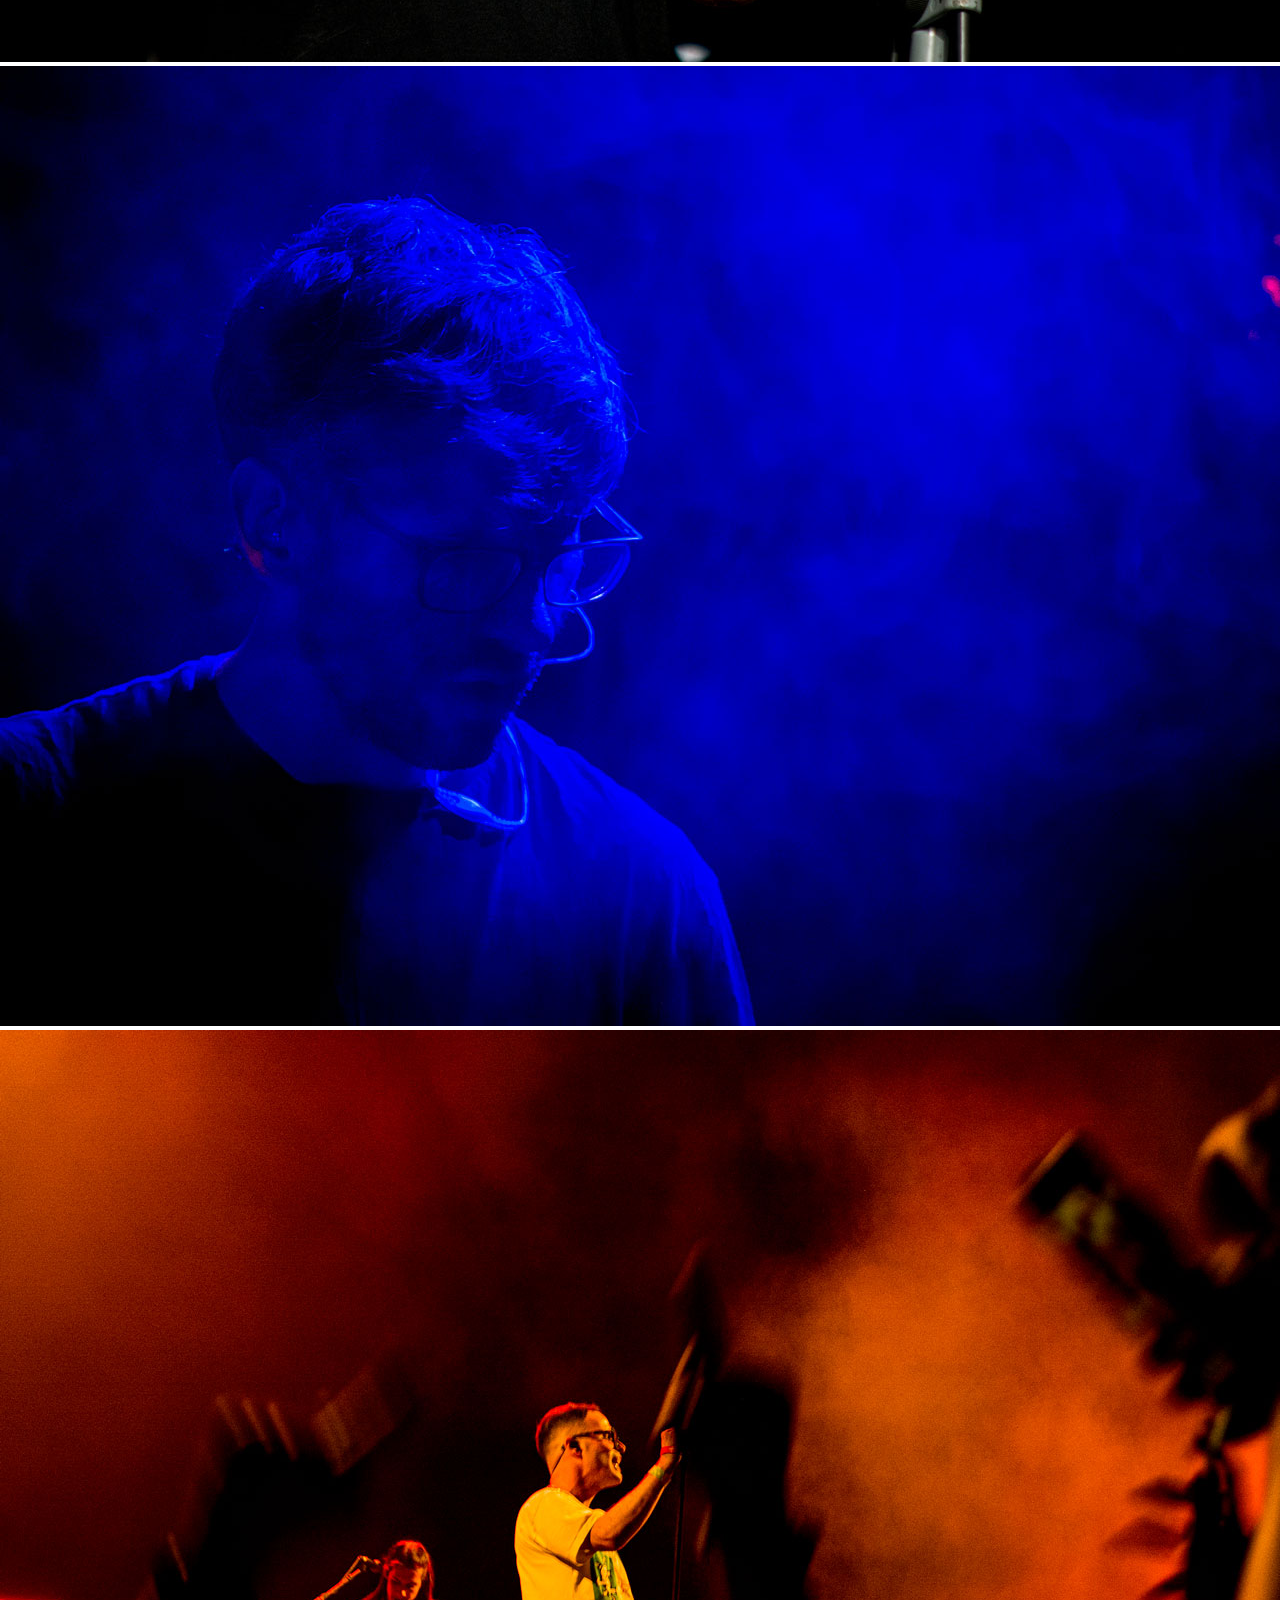
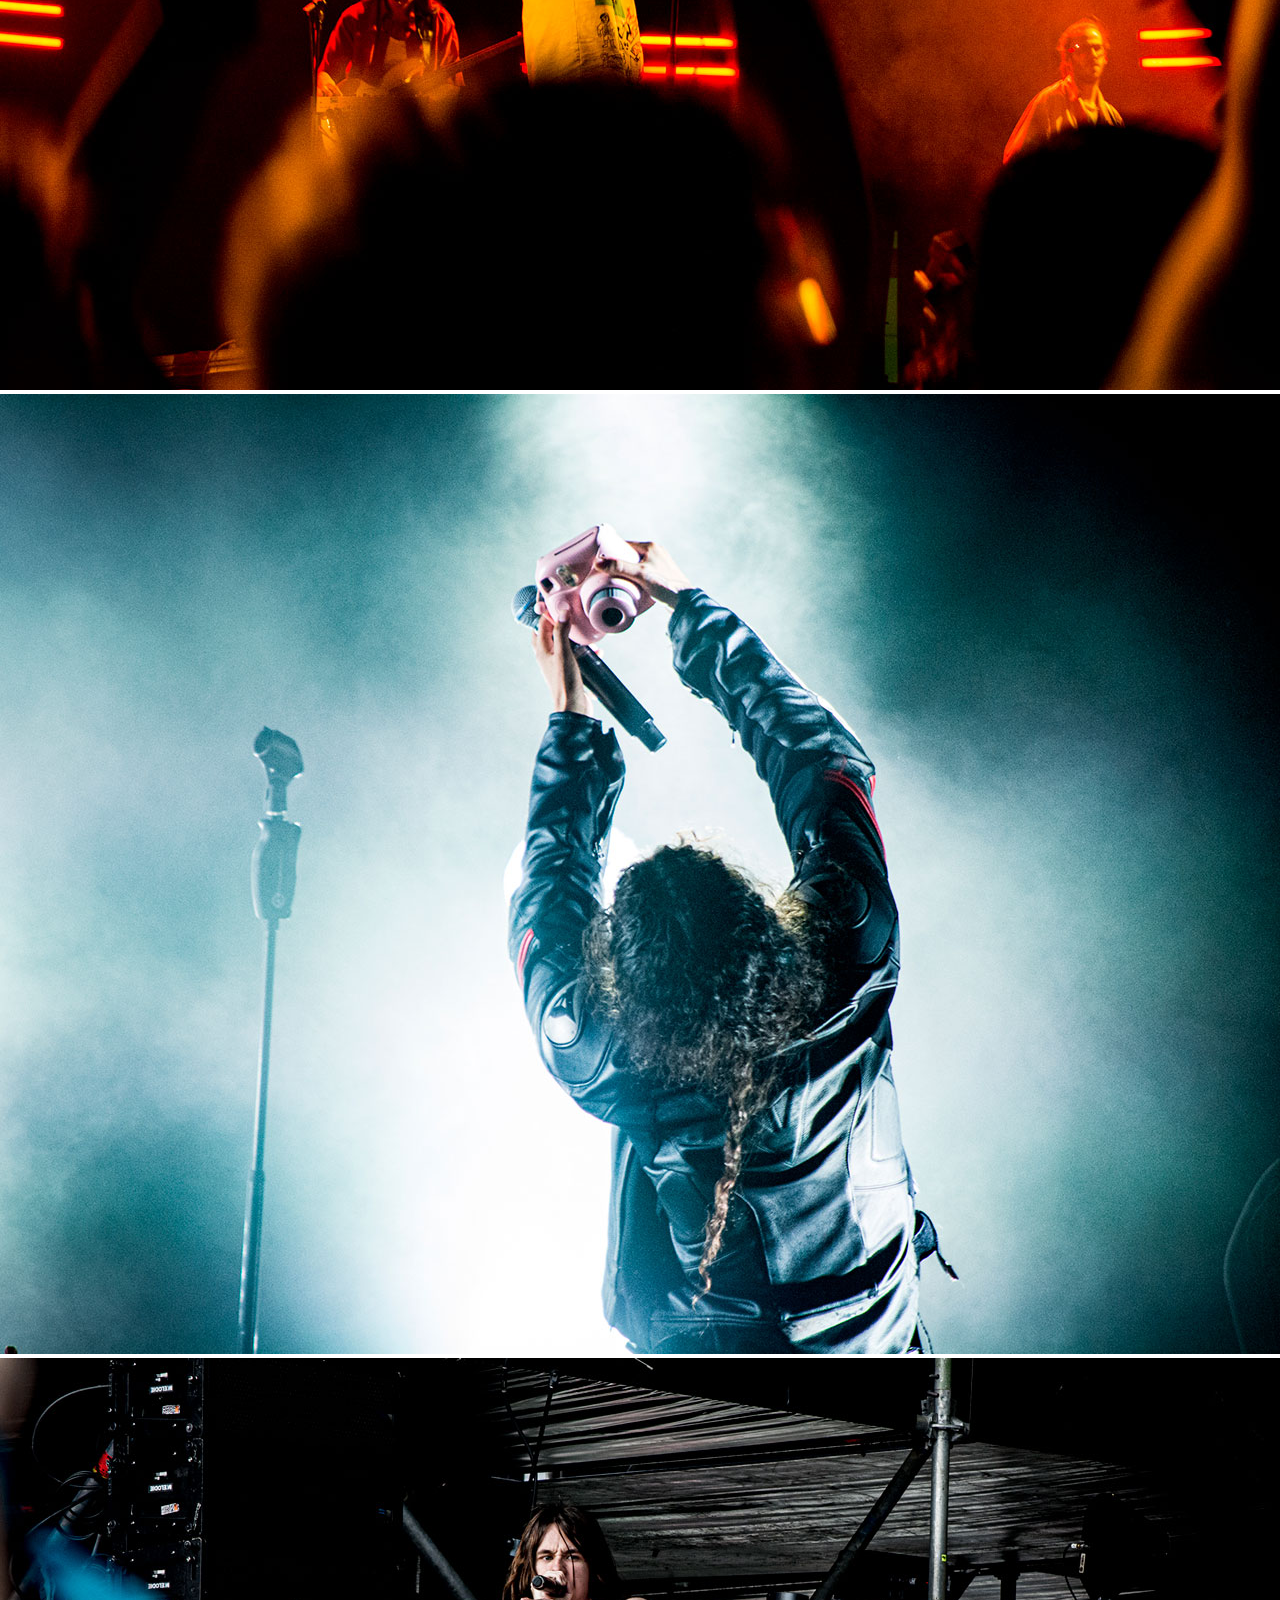
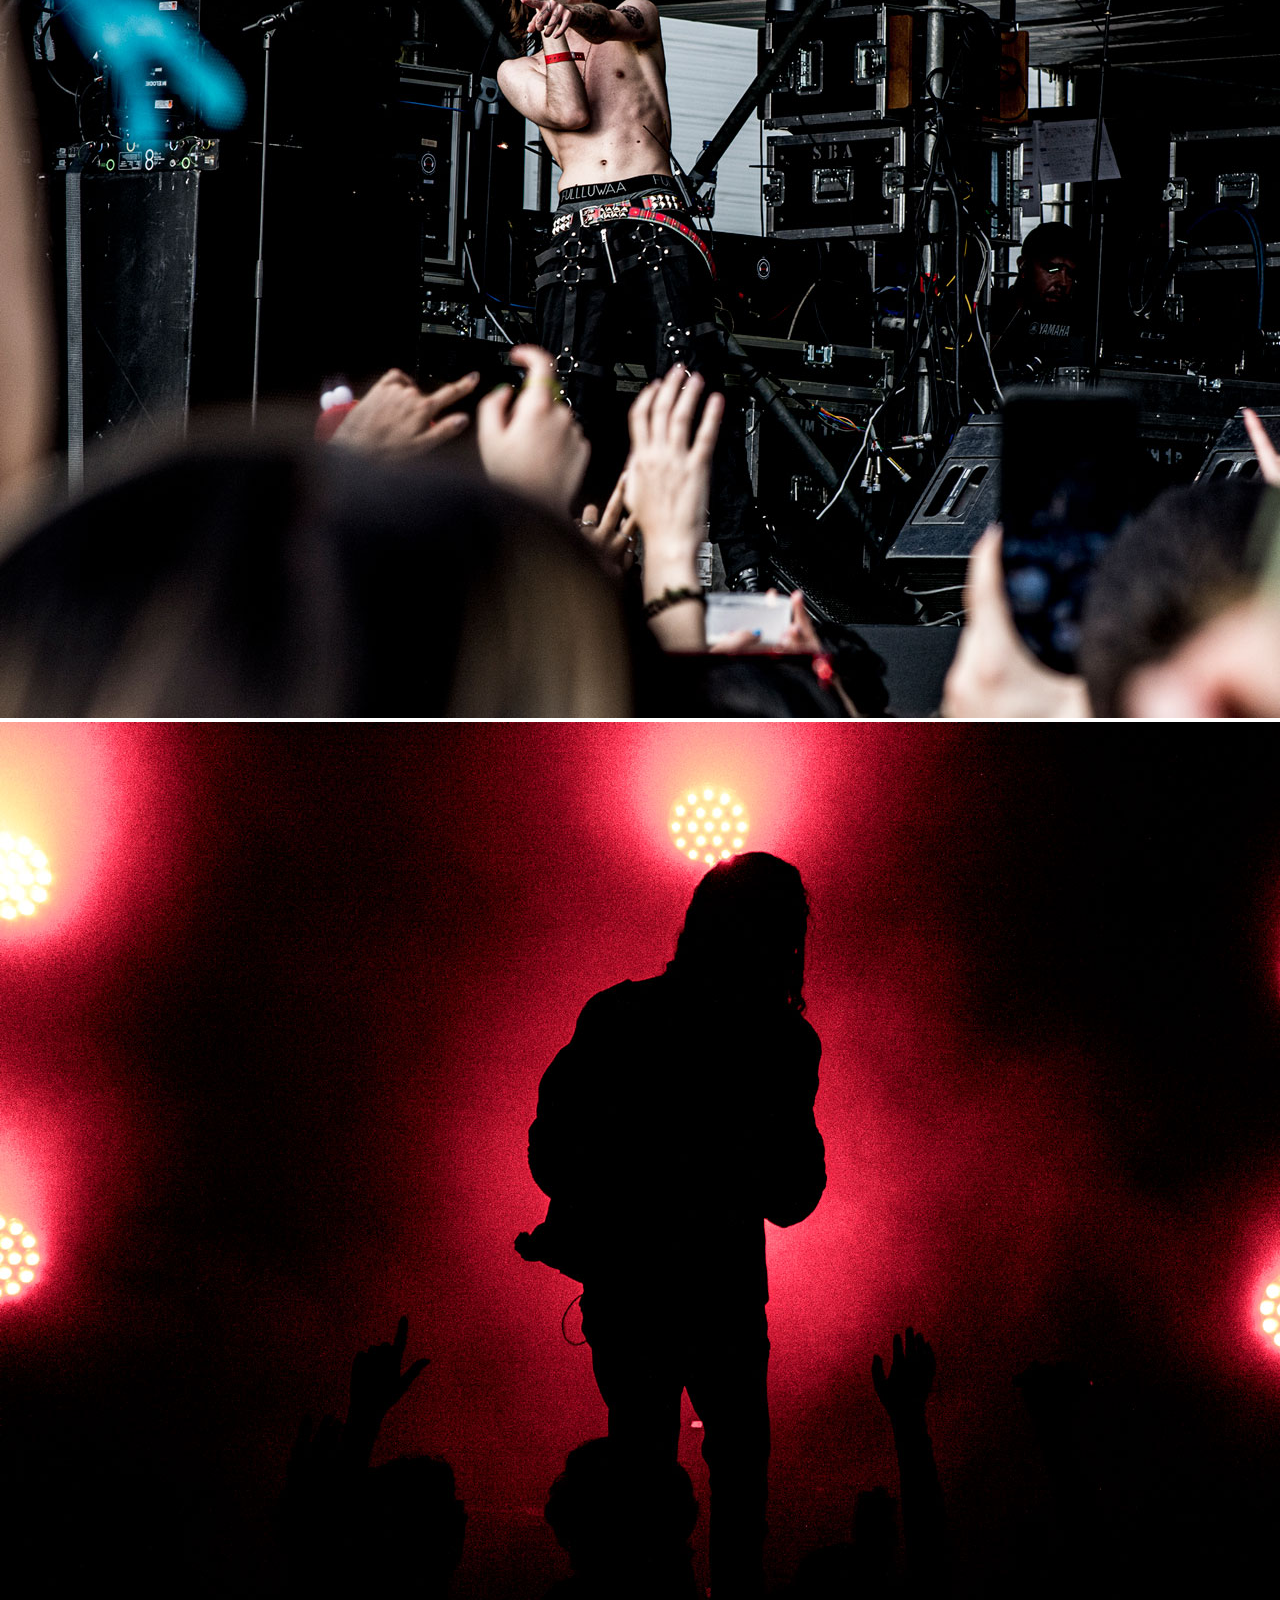
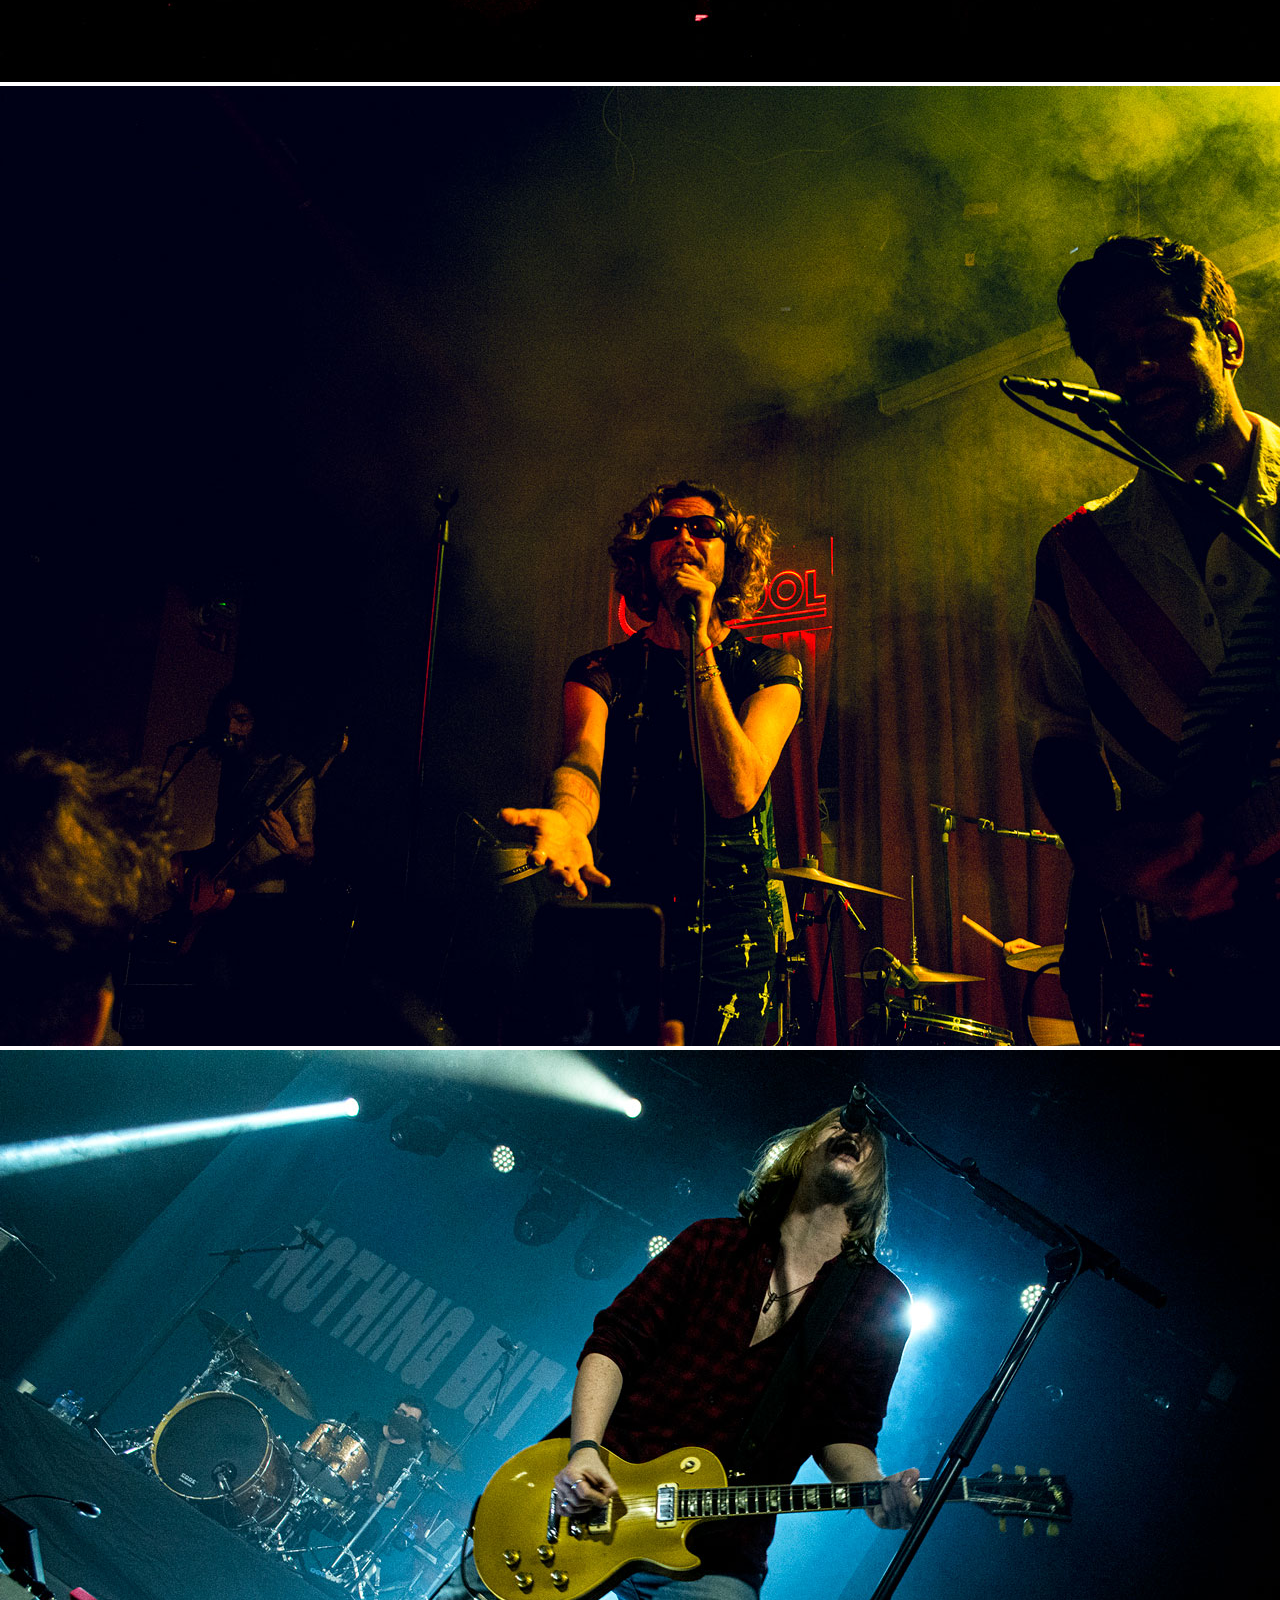
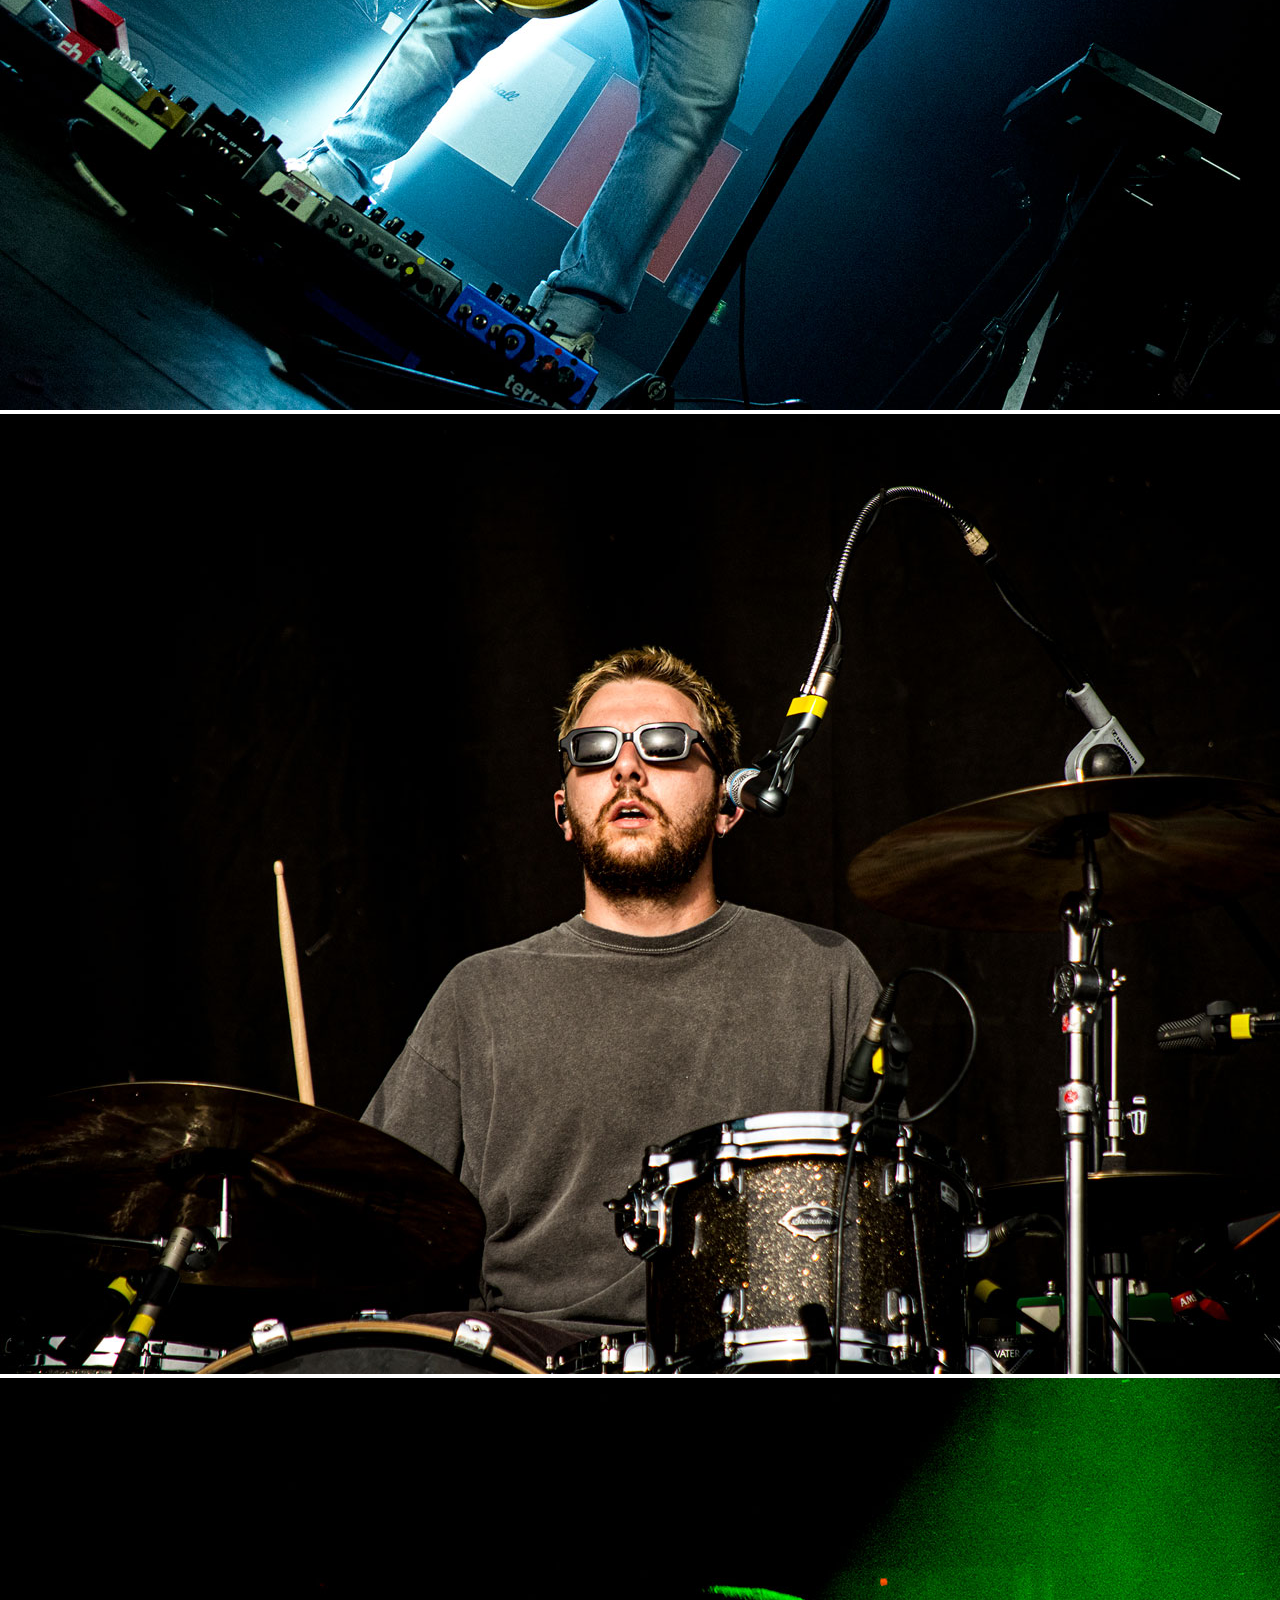
<file: pages/conciertos.html>
<!DOCTYPE html>
<html lang="es">
<head>
    <meta charset="UTF-8">
    <meta http-equiv="X-UA-Compatible" content="IE=edge">
    <meta name="viewport" content="width=device-width, initial-scale=1.0">
    <title>PABLOMBU Fotografía-Vídeo</title>
    <link href="https://cdn.jsdelivr.net/npm/bootstrap@5.2.2/dist/css/bootstrap.min.css" rel="stylesheet" integrity="sha384-Zenh87qX5JnK2Jl0vWa8Ck2rdkQ2Bzep5IDxbcnCeuOxjzrPF/et3URy9Bv1WTRi" crossorigin="anonymous">
    <link rel="preconnect" href="https://fonts.googleapis.com">
    <link rel="preconnect" href="https://fonts.gstatic.com" crossorigin>
    <link href="https://fonts.googleapis.com/css2?family=Dosis&display=swap" rel="stylesheet">
    <link rel="stylesheet" href="../sass/main.css">
    <link rel="icon" href="./img/icon.png">
    <meta name="description" content="Fotografías de conciertos celebrados en Madrid">
    <meta name="keywords"  content="fotografía, Madrid, Nuebo, conciertos, festivales">
  </head>
  <body>
  
    <header id="header">
        <nav class="navbar navbar-expand-lg bg-transparent animate__animated animate__zoomIn">
            <div class="container-fluid">
                <a class="navbar-brand" href="../index.html"><img src="../img/logo.png" alt="PABLOMBU Fotografía-Vídeo"></a>
         
            <button class="navbar-toggler" type="button" data-bs-toggle="collapse" data-bs-target="#navbarTogglerDemo02" aria-controls="navbarTogglerDemo02" aria-expanded="false" aria-label="Toggle navigation">
            <span class="navbar-toggler-icon"></span>
            </button>
            <div class="collapse navbar-collapse" id="navbarTogglerDemo02">
                <ul class="navbar-nav ms-auto mb-2 mb-lg-0">
                <li class="nav-item"><a class="nav-link" href="./street.html">Street</a></li>
                <li class="nav-item"><a class="nav-link active" href="./conciertos.html">Conciertos</a></li>
                <li class="nav-item"><a class="nav-link" href="./nuebo.html">Universo NUEBO</a></li>
                <li class="nav-item"><a class="nav-link" href="./contacto.html">Contacto</a></li>
            </ul>
            </div>
            </div>
        </nav>
    </header>
<main class="main">
    <div class="container">
      <div class="bloqueDescriptions">
        <h1>Capital musical</h1>
        <p>La música resuena en las noches madrileñas y he podido ser testigo de ello</p>
      </div>
      <div class="container text-left">
        <div class="row">
          <div class="col-sm-8">
            <div id="carouselWithCaptions" class="carousel slide" data-bs-ride="carousel">
              <ol class="carousel-indicators">
                <li data-bs-target="#carouselWithCaptions" data-bs-slide-to="0" class="active"></li>
                <li data-bs-target="#carouselWithCaptions" data-bs-slide-to="1"></li>
                <li data-bs-target="#carouselWithCaptions" data-bs-slide-to="2"></li>
              </ol>
              <div class="carousel-inner">
                <div class="carousel-item active">
                  <img src="../img/Lotic/DSC_0111.jpg" class="d-block w-100 rounded mb-4" alt="Slide 1">
                  <div class="carousel-caption d-none d-sm-block">
                    <h5>Lotic</h5>
                    <p>21 de octubre de 2022 en Madrid</p>
                  </div>
                </div>
                <div class="carousel-item">
                  <img src="../img/Julieta Venegas/DSC_0158.jpg" class="d-block w-100 rounded mb-4" alt="Slide 2">
                  <div class="carousel-caption d-none d-sm-block">
                    <h5>Julieta Venegas</h5>
                    <p>23 de marzo de 2022 en Madrid</p>
                  </div>
                </div>
                <div class="carousel-item">
                  <img src="../img/Bandalos Chinos/DSC_0307.jpg" class="d-block w-100 rounded mb-4" alt="Slide 3">
                  <div class="carousel-caption d-none d-sm-block">
                    <h5>Bandalos Chinos</h5>
                    <p>11 de junio de 2022 en Madrid</p>
                  </div>
                </div>
              </div>
              <a class="carousel-control-prev" href="#carouselWithCaptions" role="button" data-bs-slide="prev">
                <span class="carousel-control-prev-icon" aria-hidden="true"></span>
                <span class="visually-hidden">Anterior</span>
              </a>
              <a class="carousel-control-next" href="#carouselWithCaptions" role="button" data-bs-slide="next">
                <span class="carousel-control-next-icon" aria-hidden="true"></span>
                <span class="visually-hidden">Siguiente</span>
              </a>
          </div>
          </div>
          <div class="col-sm-4">
            <p>Las notas del pistón describen trayectorias de cohete, vacilan en el aire, se apagan antes de darse contra el suelo.
              Salen unos ojos pantanosos, con mal olor, unos dientes podridos por el dulzor de las romanzas, unas piernas que hacen <span class="bolded">humear el escenario.</p>
              La mirada del público tiene más densidad y más calorías que cualquier otra, es una mirada corrosiva que atraviesa las mallas y apergamina la piel de las artistas.</p>
            <p><span class="emphasized">Oliverio Girondo</p>    
            <p>Y frío de alta zona hiela y entume; y luz de sol poniente colora y rasa: y fe de gloria empírea pugna y fracasa, <span class="bolded">¡como en ensayos torpes un ala implume!</p>
            <p>El sublime concierto llena la casa; y en medio de la sorda y estulta masa, mi corazón percibe, suena y presume.</p>
            <p><span class="emphasized">Salvador Díaz Mirón</p> 
            
          </div>
        </div>

        
        
        <div class="row">
            <div class="col-lg-4 col-md-12 mb-4 mb-lg-0">
              <img src="../img/Julieta Venegas/DSC_0236.jpg" class="w-100 shadow-1-strong rounded mb-4" alt="Concierto de Julieta Venegas">
              <img src="../img/Renaldo-Clara/DSC_0170.jpg" class="w-100 shadow-1-strong rounded mb-4" alt="Concierto de Renaldo y Clara">
            </div>
          
            <div class="col-lg-4 col-md-12 mb-4 mb-lg-0">
              <img src="../img/Lotic//DSC_0285.jpg" class="w-100 shadow-1-strong rounded mb-4" alt="Concierto de Lotic">
              <img src="../img/Sen-Senra/DSC_0327.jpg" class="w-100 shadow-1-strong rounded mb-4" alt="Concierto de Sen Senra">
            </div>
            <div class="col-lg-4 mb-4 mb-lg-0">
              <img src="../img/The-Marias/DSC_0017.jpg" class="w-100 shadow-1-strong rounded mb-4" alt="The Marias en concierto">
              <img src="../img/Renaldo-Clara/DSC_0124.jpg" class="w-100 shadow-1-strong rounded mb-4" alt="Concierto de Renaldo y Clara">
            </div>
          
            <div class="col-lg-4 mb-4 mb-lg-0">
              <img src= "../img/Alizzz/DSC_0273.jpg" class="w-100 shadow-1-strong rounded mb-4" alt="Concierto de Aliz">
              <img src="../img/070 Shake/DSC_0639.jpg" class="w-100 shadow-1-strong rounded mb-4" alt="Concierto de 070 Shake">
            </div>
    
            <div class="col-lg-4 mb-4 mb-lg-0">
                <img src= "../img/Rojuu/DSC_0074.jpg" class="w-100 shadow-1-strong rounded mb-4" alt="Concierto de Rojuu">
                <img src="../img/070 Shake/DSC_0244.jpg" class="w-100 shadow-1-strong rounded mb-4" alt="Concierto de 070 Shake">
            </div>
            <div class="col-lg-4 mb-4 mb-lg-0">
                <img src= "../img/Bandalos Chinos/DSC_0105.jpg" class="w-100 shadow-1-strong rounded mb-4" alt="Concierto de Bandalos Chinos">
                <img src="../img/Nothing but Thieves/DSC_0034.jpg" class="w-100 shadow-1-strong rounded mb-4" alt="Concierto de Nothing but Thieves">
            </div>
            <div class="col-lg-4 mb-4 mb-lg-0">
                <img src= "../img/The-Marias/DSC_0018.jpg" class="w-100 shadow-1-strong rounded mb-4" alt="The Marias en concierto">
                <img src="../img/varias/DSC_0047.jpg" class="w-100 shadow-1-strong rounded mb-4" alt="Concierto de N.Hardem">
            </div>
            <div class="col-lg-4 mb-4 mb-lg-0">
                <img src= "../img/Alizzz/DSC_0194.jpg" class="w-100 shadow-1-strong rounded mb-4" alt="Concierto de Aliz">
                <img src="../img/Nothing but Thieves/DSC_0076.jpg" class="w-100 shadow-1-strong rounded mb-4" alt="Concierto de Nothing but Thieves">
            </div>
            <div class="col-lg-4 mb-4 mb-lg-0">
                <img src= "../img/Sen-Senra/DSC_0303.jpg" class="w-100 shadow-1-strong rounded mb-4" alt="Concierto de Sen Senra">
                <img src="../img/The-Marias/DSC_0011.jpg" class="w-100 shadow-1-strong rounded mb-4" alt="The Marias en concierto">
            </div>
        </div>
    </div>
</main>
  


    <footer id="footer">
      <div class="social">
        <a href="https://www.instagram.com/pablombu/" target="_blank"><img src="../img/ant-design_instagram-outlined (1).png" alt="Ir al instagram de PABLOMBU Fotografía-Vídeo"></a>
        <a href="https://www.behance.net/pablobarboza" target="_blank"><img src="../img/jam_behance-square.png" alt="Ir al behance de PABLOMBU Fotografía-Vídeo"></a>
        <a href="https://www.linkedin.com/in/pablo-barboza-576941162/" target="_blank"><img src="../img/ant-design_linkedin-outlined.png" alt="Ir al perfil de linkedin de PABLOMBU Fotografía-Vídeo"></a>
        <p>Todos los derechos reservados  - Pablo Barboza Uzcátegui - 2022</p>
      </div>
    </footer>
  <script src="https://cdn.jsdelivr.net/npm/bootstrap@5.2.2/dist/js/bootstrap.bundle.min.js" integrity="sha384-OERcA2EqjJCMA+/3y+gxIOqMEjwtxJY7qPCqsdltbNJuaOe923+mo//f6V8Qbsw3" crossorigin="anonymous"></script>
</body>
</html>
</file>
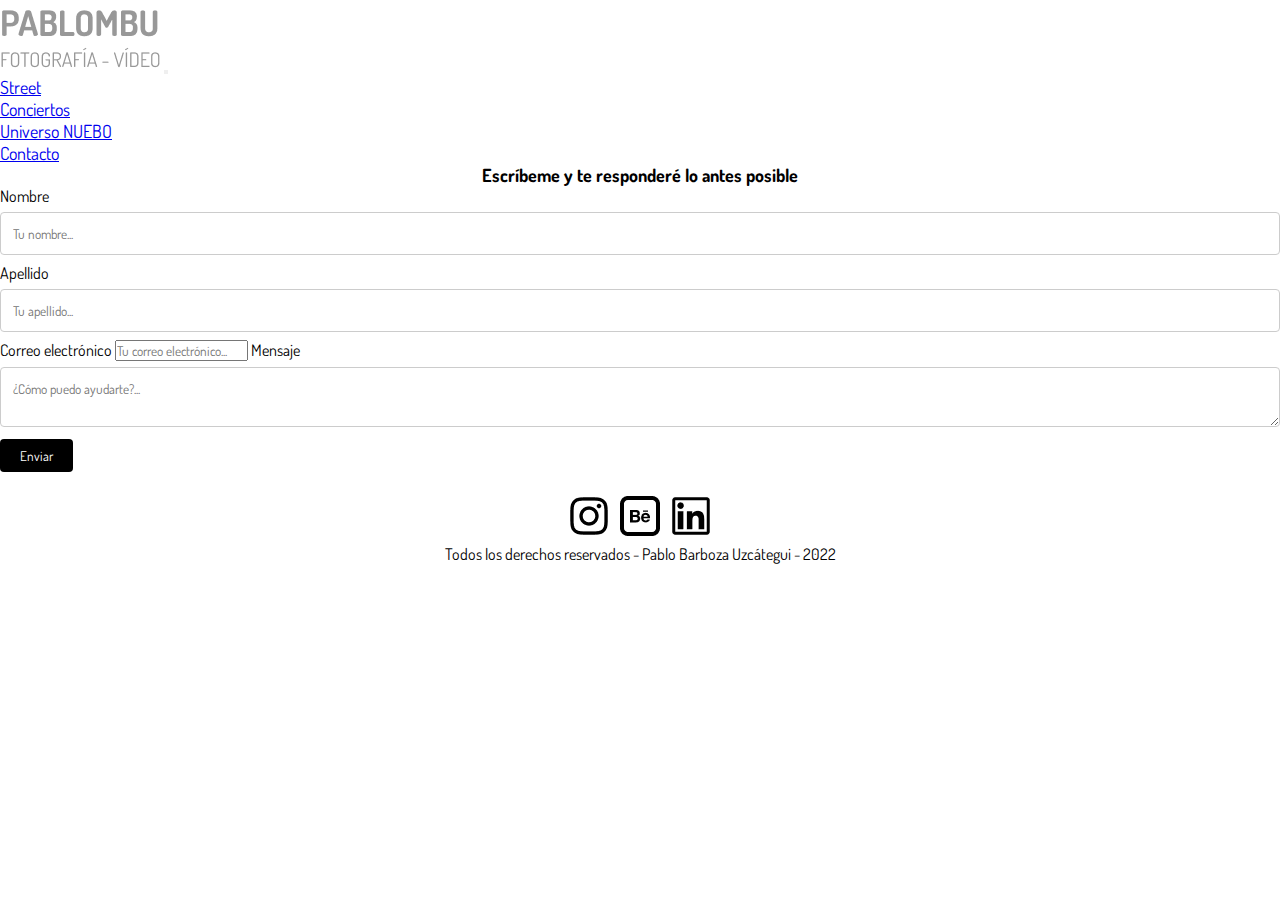
<file: pages/contacto.html>
<!DOCTYPE html>
<html lang="es">
<head>
    <meta charset="UTF-8">
    <meta http-equiv="X-UA-Compatible" content="IE=edge">
    <meta name="viewport" content="width=device-width, initial-scale=1.0">
    <title>PABLOMBU Fotografía-Vídeo</title>
    <link href="https://cdn.jsdelivr.net/npm/bootstrap@5.2.2/dist/css/bootstrap.min.css" rel="stylesheet" integrity="sha384-Zenh87qX5JnK2Jl0vWa8Ck2rdkQ2Bzep5IDxbcnCeuOxjzrPF/et3URy9Bv1WTRi" crossorigin="anonymous">
    <link rel="preconnect" href="https://fonts.googleapis.com">
    <link rel="preconnect" href="https://fonts.gstatic.com" crossorigin>
    <link href="https://fonts.googleapis.com/css2?family=Dosis&display=swap" rel="stylesheet">
    <link rel="stylesheet" href="../sass/main.css">
    <link rel="icon" href="./img/icon.png">
    <meta name="description" content="Ponte en contacto con el fotógrafo venezolano Pablo Barboza para cubrir tu evento">
    <meta name="keywords"  content="fotografía, Madrid, Nuebo, conciertos, festivales">
  </head>
  <body>
    
    <header id="header">
        <nav class="navbar navbar-expand-lg bg-transparent animate__animated animate__zoomIn">
            <div class="container-fluid">
                <a class="navbar-brand" href="../index.html"><img src="../img/logo.png" alt="PABLOMBU Fotografía-Vídeo"></a>
         
            <button class="navbar-toggler" type="button" data-bs-toggle="collapse" data-bs-target="#navbarTogglerDemo02" aria-controls="navbarTogglerDemo02" aria-expanded="false" aria-label="Toggle navigation">
            <span class="navbar-toggler-icon"></span>
            </button>
            <div class="collapse navbar-collapse" id="navbarTogglerDemo02">
                <ul class="navbar-nav ms-auto mb-2 mb-lg-0">
                <li class="nav-item"><a class="nav-link" href="./street.html">Street</a></li>
                <li class="nav-item"><a class="nav-link" href="./conciertos.html">Conciertos</a></li>
                <li class="nav-item"><a class="nav-link" href="./nuebo.html">Universo NUEBO</a></li>
                <li class="nav-item"><a class="nav-link active" href="./contacto.html">Contacto</a></li>
            </ul>
            </div>
            </div>
        </nav>
    </header>

<main class="main">
    <div class="container">
        <div class="bloqueDescriptions">
         <h4>Escríbeme y te responderé lo antes posible</h4>
        </div>
         
        <div class="mb-3">
 
 
            <form action="action_page.php">
           
          
               <label for="fname">Nombre</label>
               <input type="text" class="form-control" id="exampleFormControlInput1" placeholder="Tu nombre...">
 
               <label for="lname">Apellido</label>
               <input type="text" class="form-control" id="exampleFormControlInput1" placeholder="Tu apellido...">
               
               <label for="email1" class="form-label">Correo electrónico</label>
               <input type="email" class="form-control" id="exampleFormControlInput1" placeholder="Tu correo electrónico...">
 
               <label for="subject">Mensaje</label>
               <textarea id="subject" name="subject" placeholder="¿Cómo puedo ayudarte?..."></textarea>
           
               <input type="submit" value="Enviar">
           
            </form>
        </div>
 
     </div>

</main>
    
   

    <footer id="footer">
    
        <div class="social">
            <a href="https://www.instagram.com/pablombu/" target="_blank"><img src="../img/ant-design_instagram-outlined (1).png" alt="Ir al instagram de PABLOMBU Fotografía-Vídeo"></a>
            <a href="https://www.behance.net/pablobarboza" target="_blank"><img src="../img/jam_behance-square.png" alt="Ir al behance de PABLOMBU Fotografía-Vídeo"></a>
            <a href="https://www.linkedin.com/in/pablo-barboza-576941162/" target="_blank"><img src="../img/ant-design_linkedin-outlined.png" alt="Ir al perfil de linkedin de PABLOMBU Fotografía-Vídeo"></a>
            <p>Todos los derechos reservados  - Pablo Barboza Uzcátegui - 2022</p>
        </div>
        
        
    </footer>
    <script src="https://cdn.jsdelivr.net/npm/bootstrap@5.2.2/dist/js/bootstrap.bundle.min.js" integrity="sha384-OERcA2EqjJCMA+/3y+gxIOqMEjwtxJY7qPCqsdltbNJuaOe923+mo//f6V8Qbsw3" crossorigin="anonymous"></script>
</body>
</html>
</file>
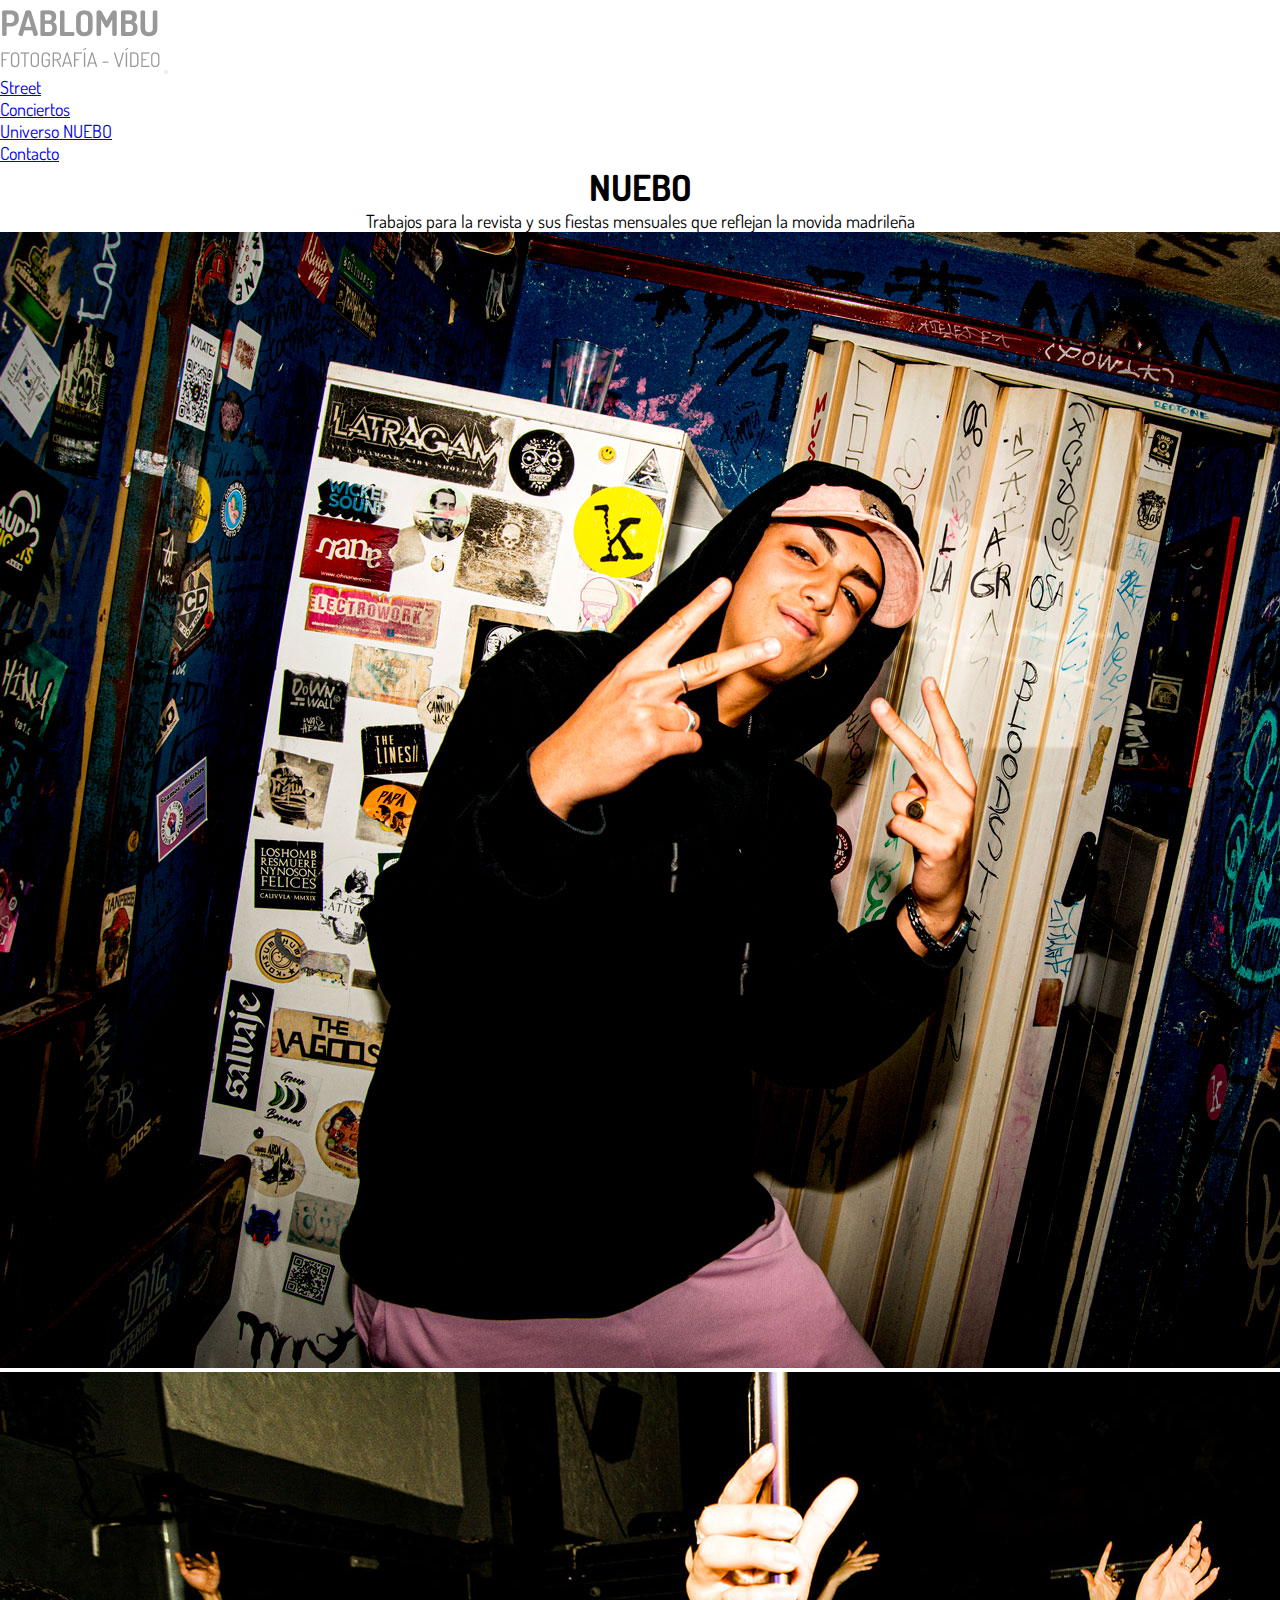
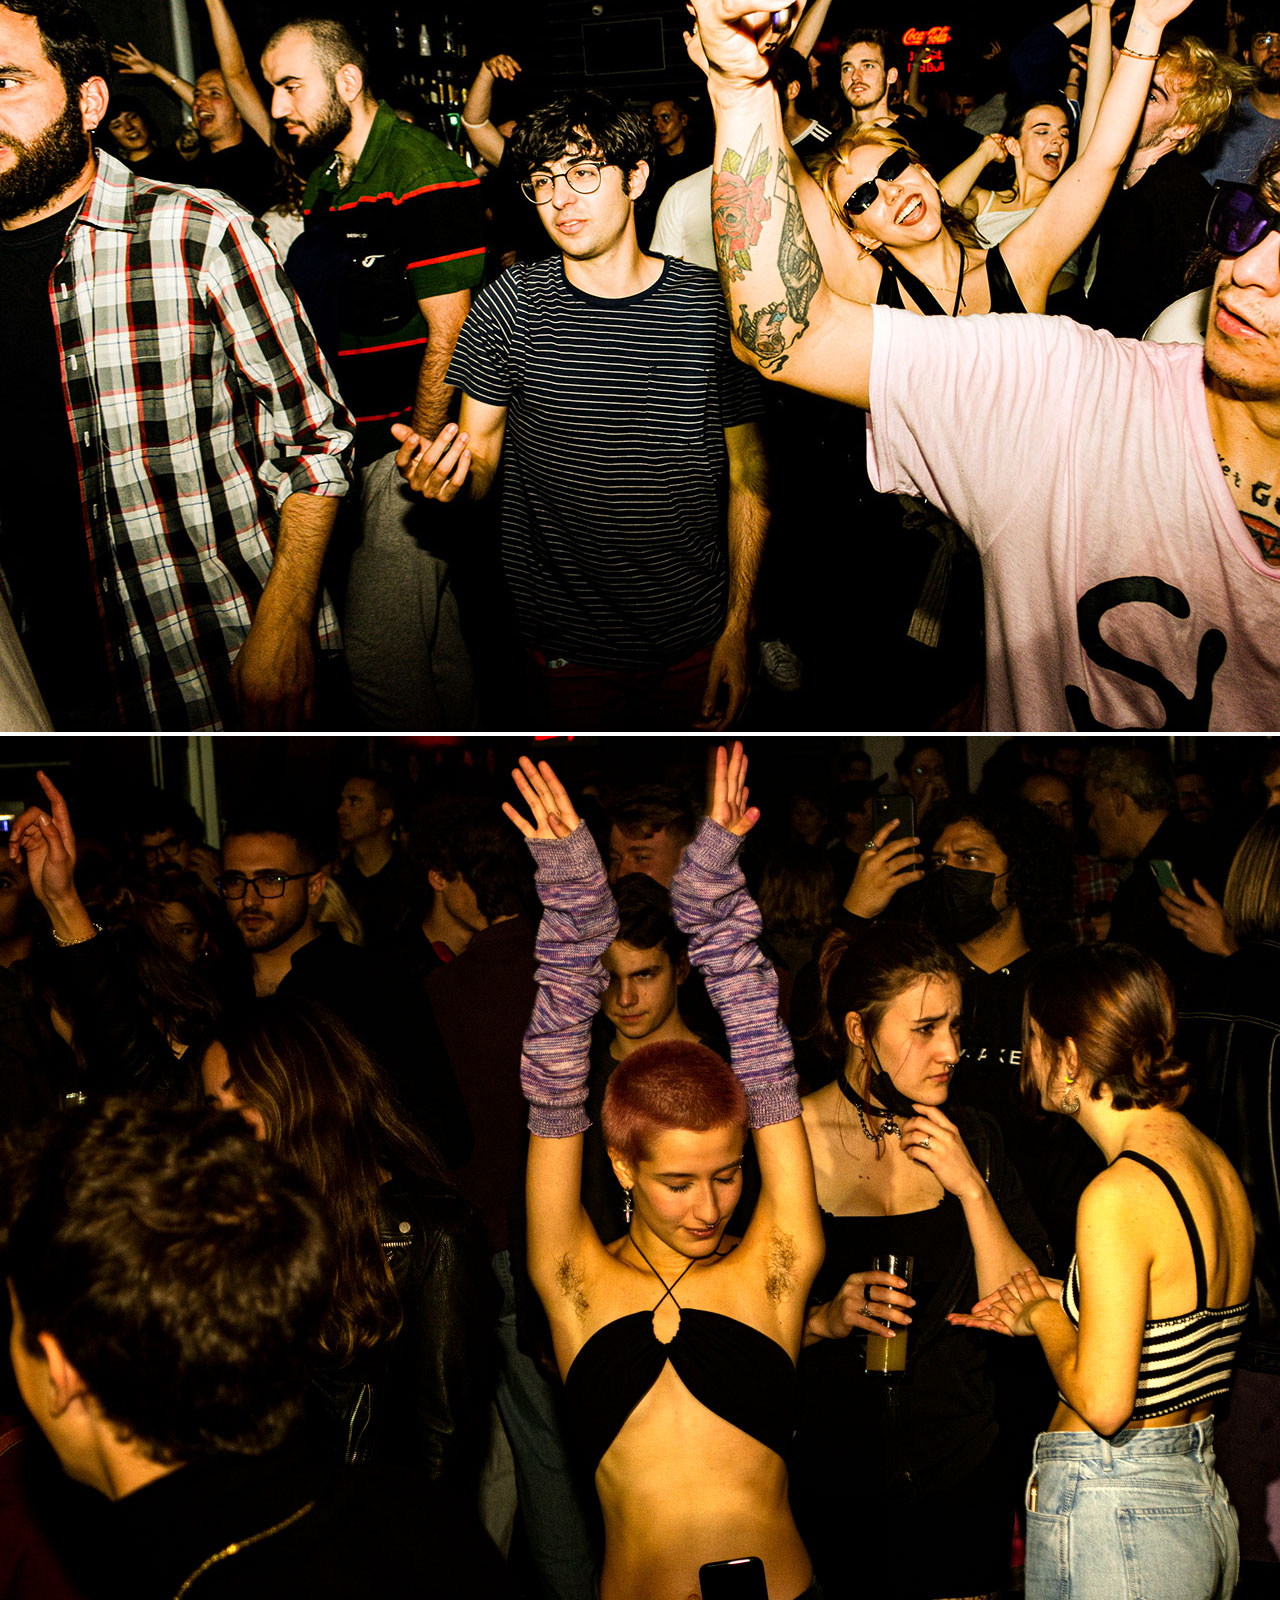
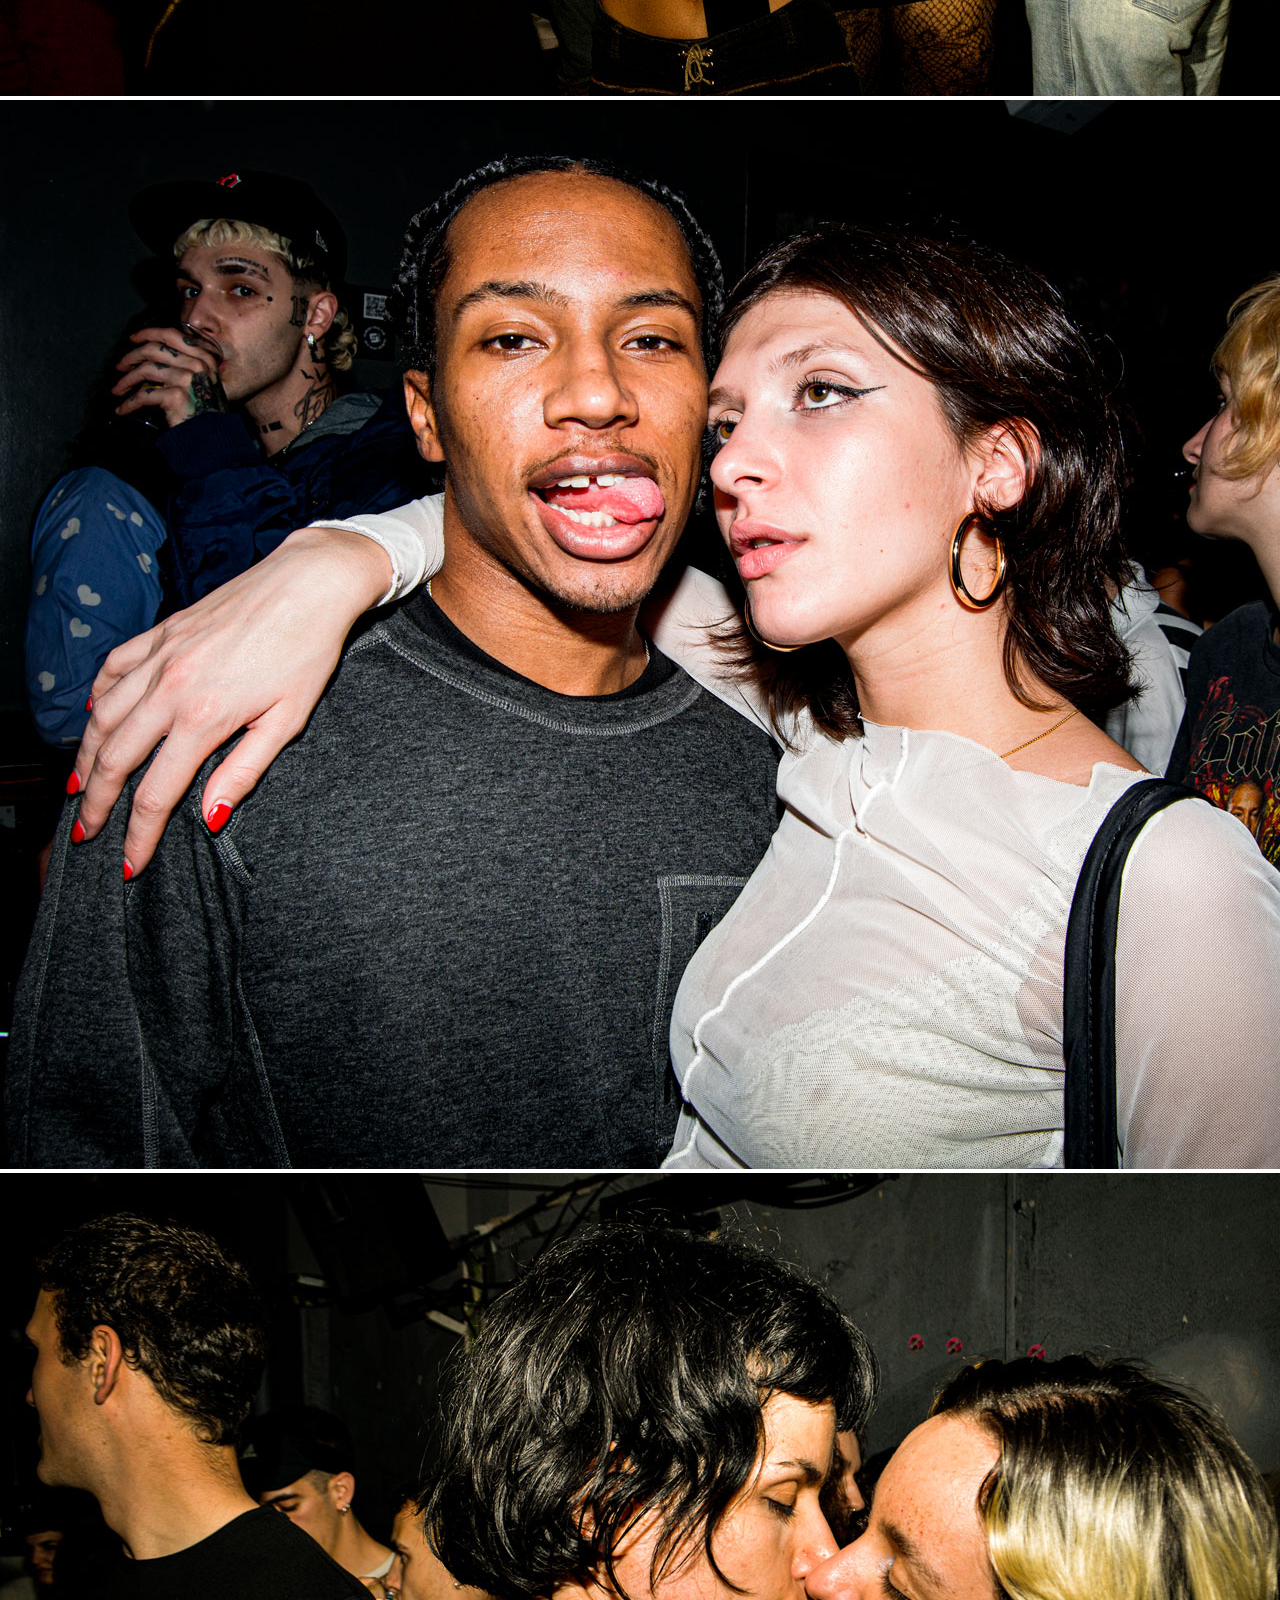
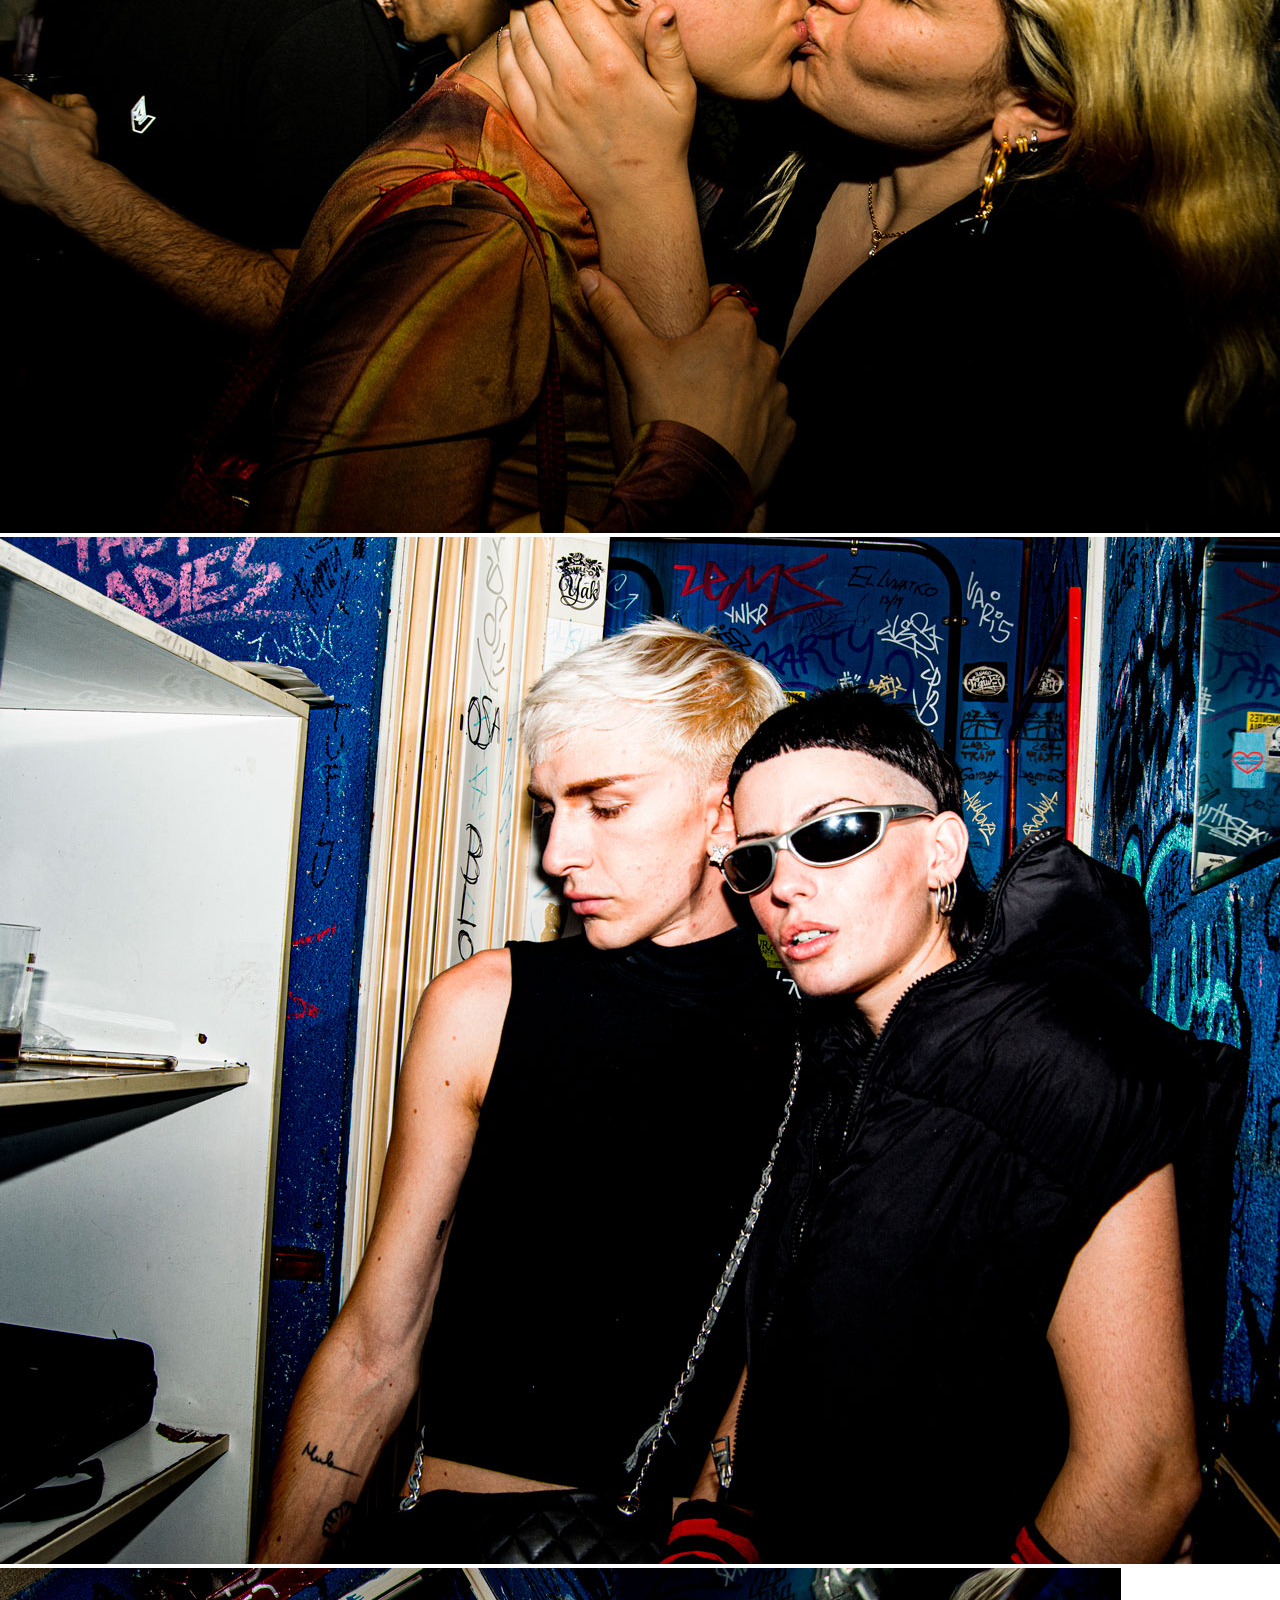
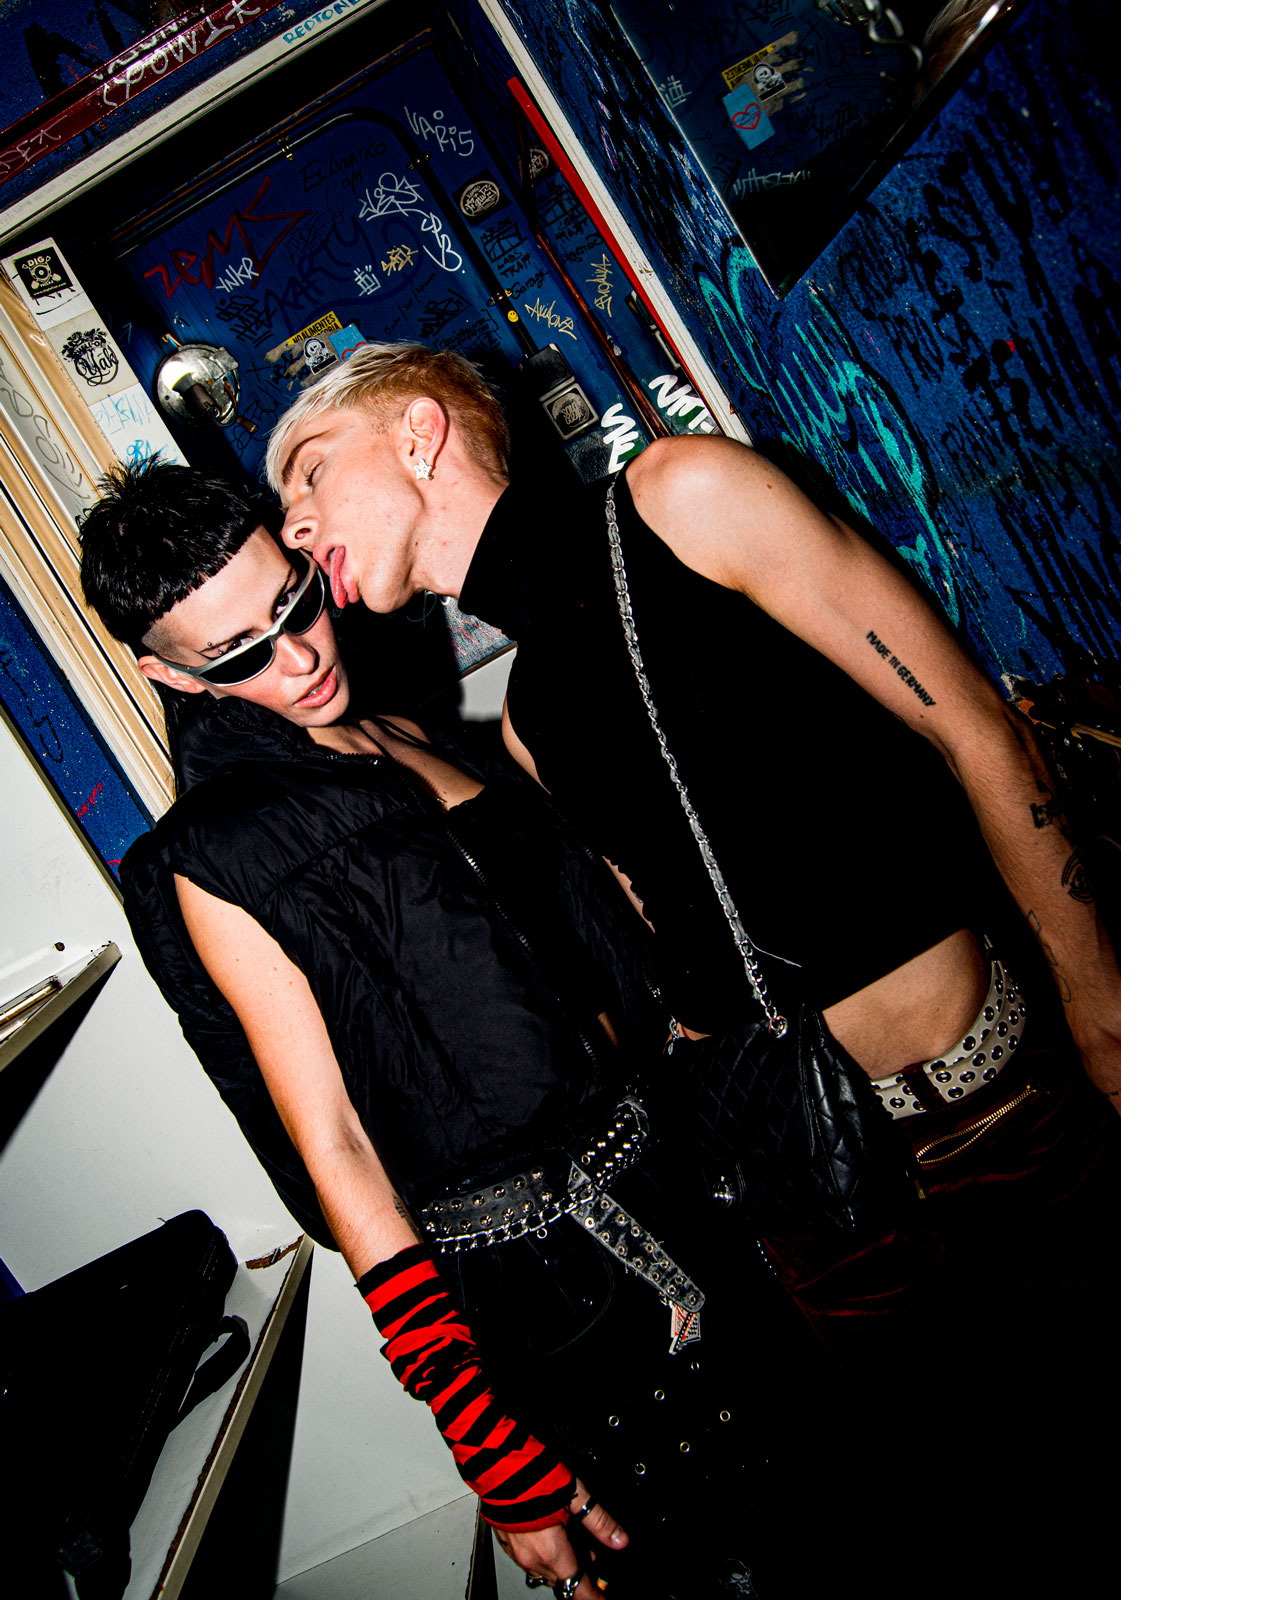
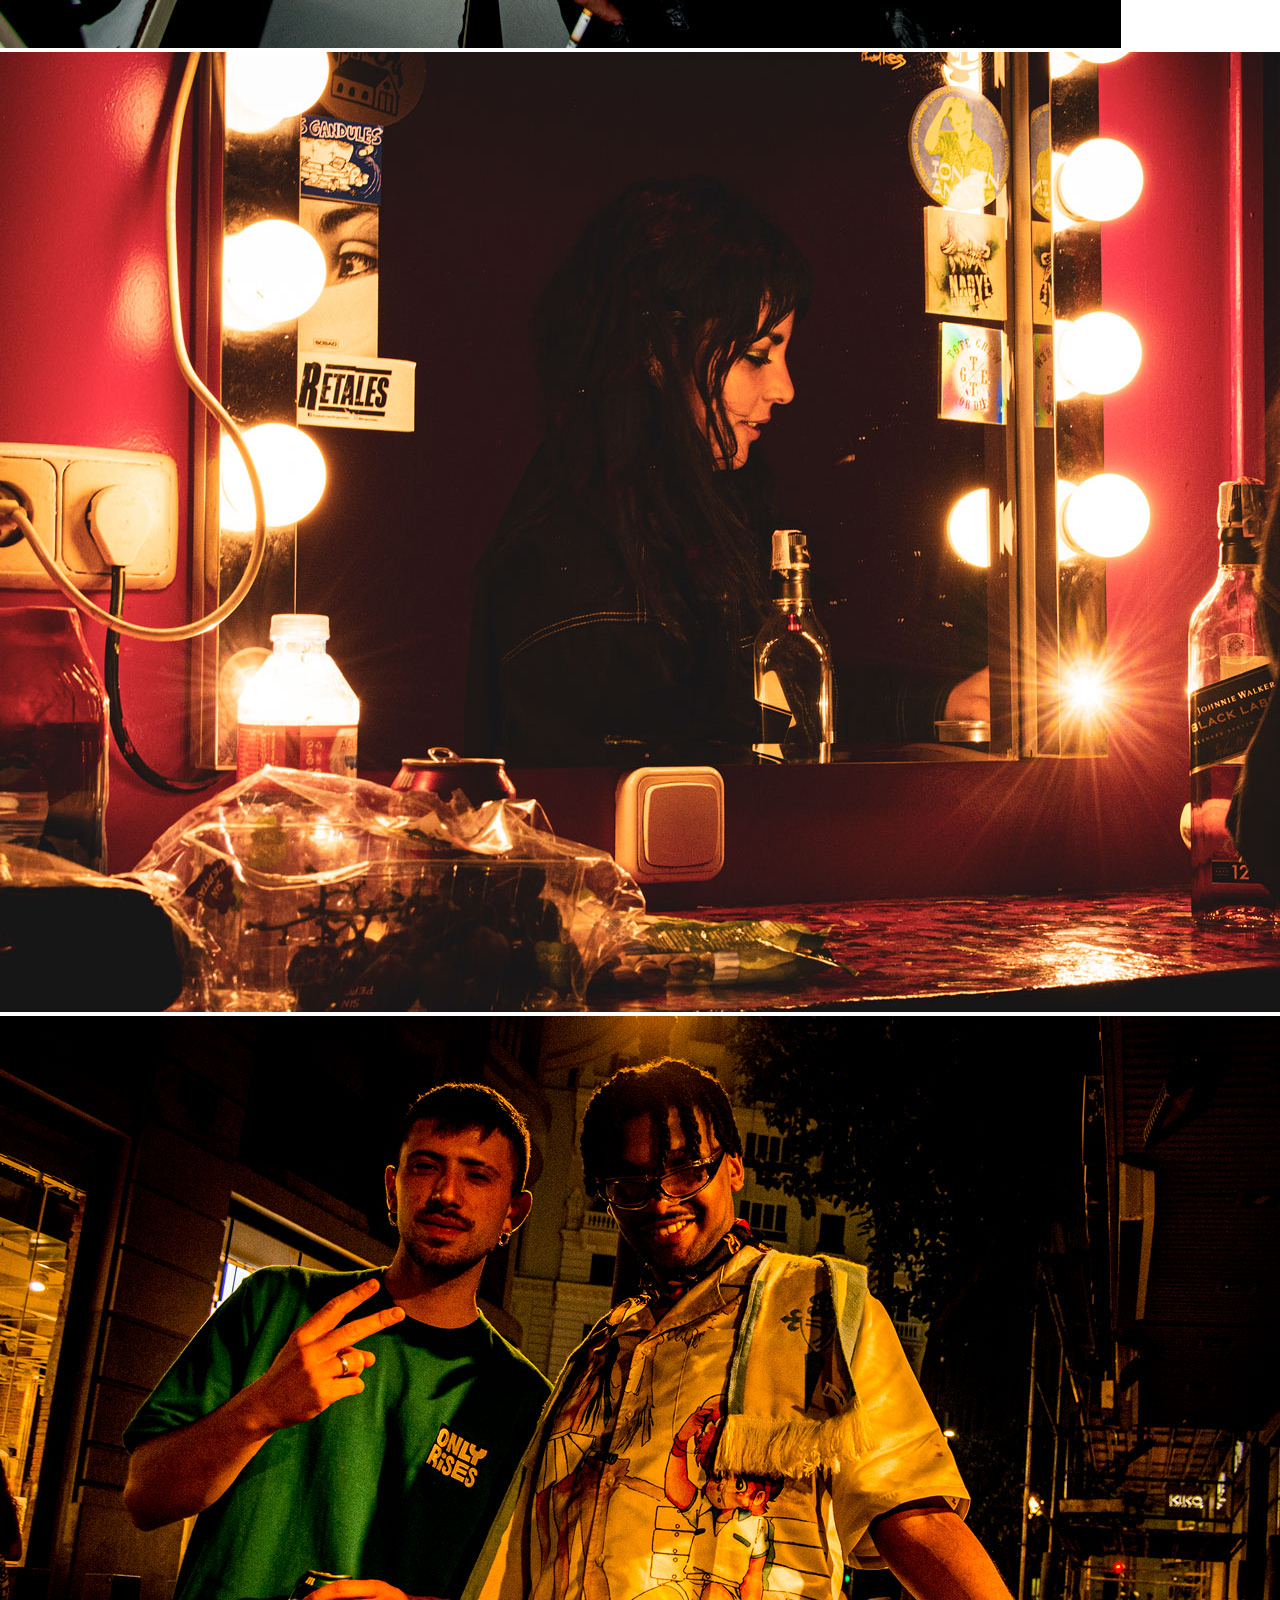
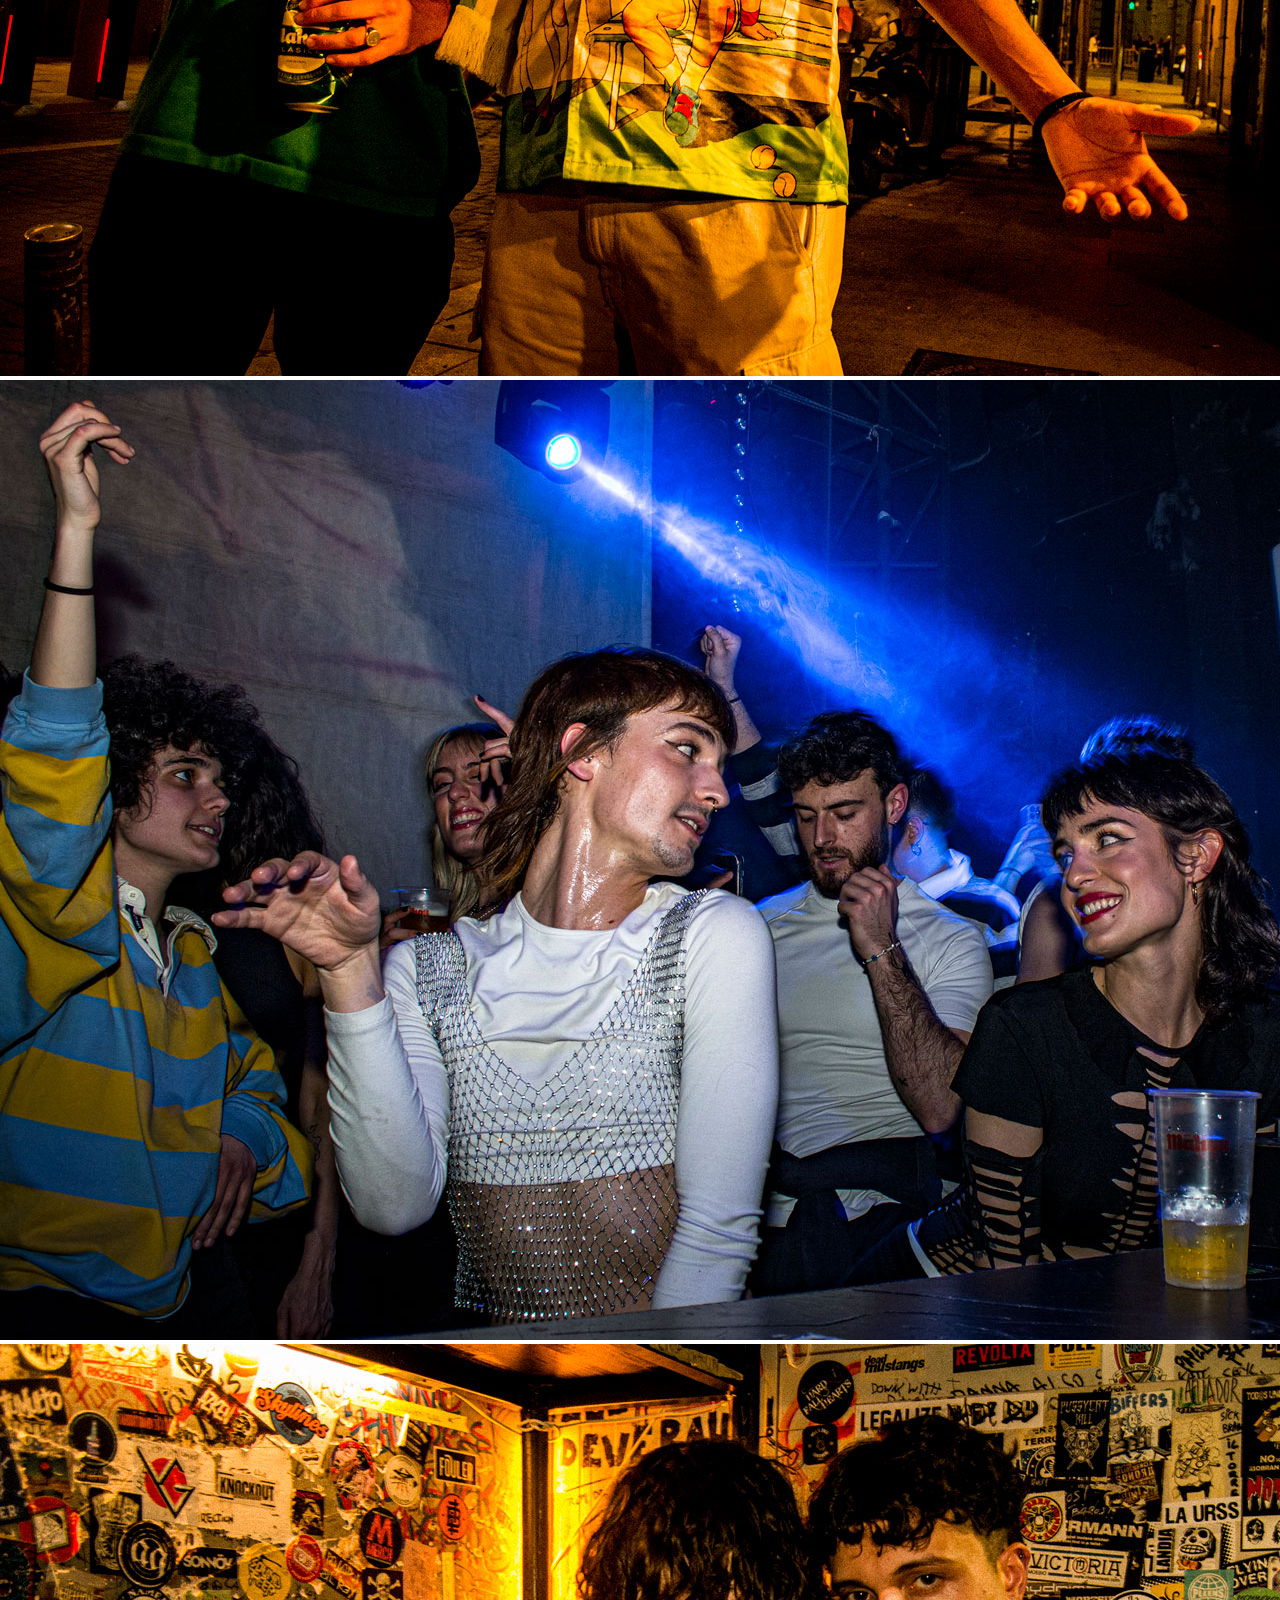
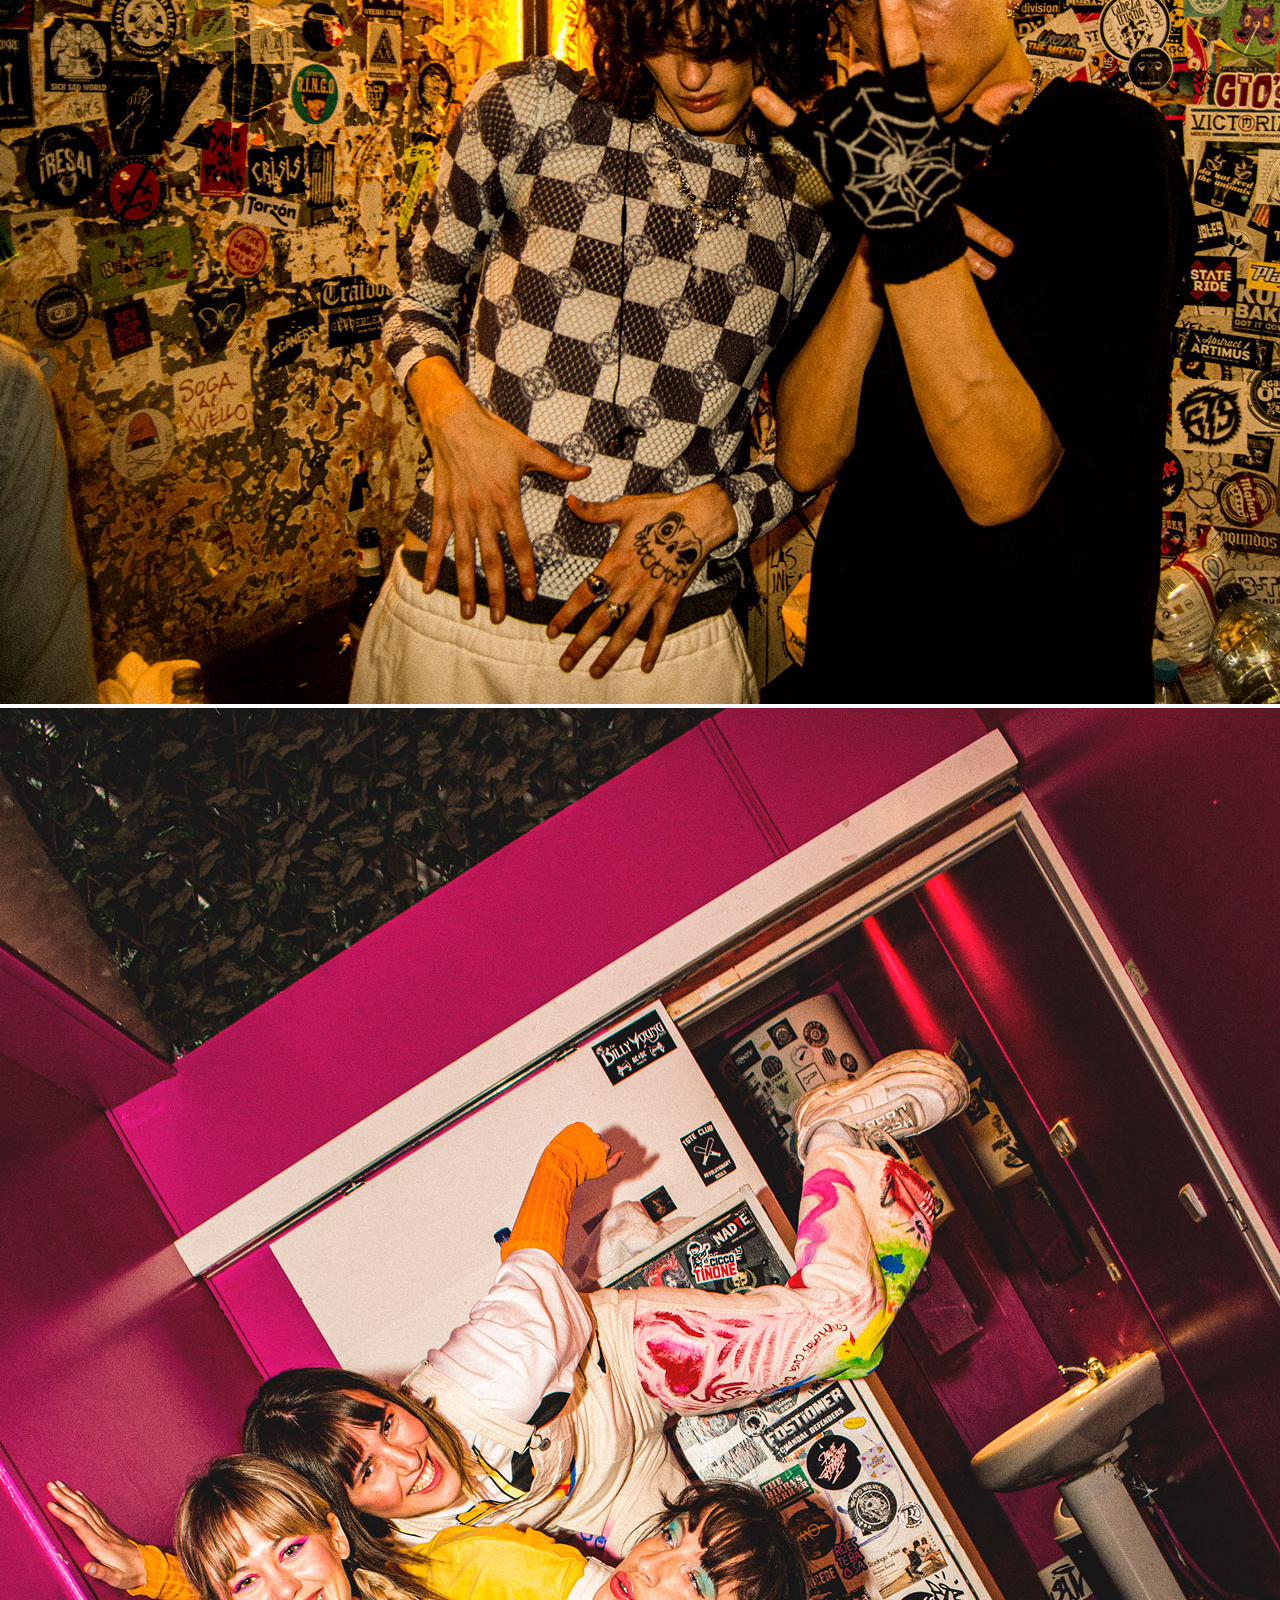
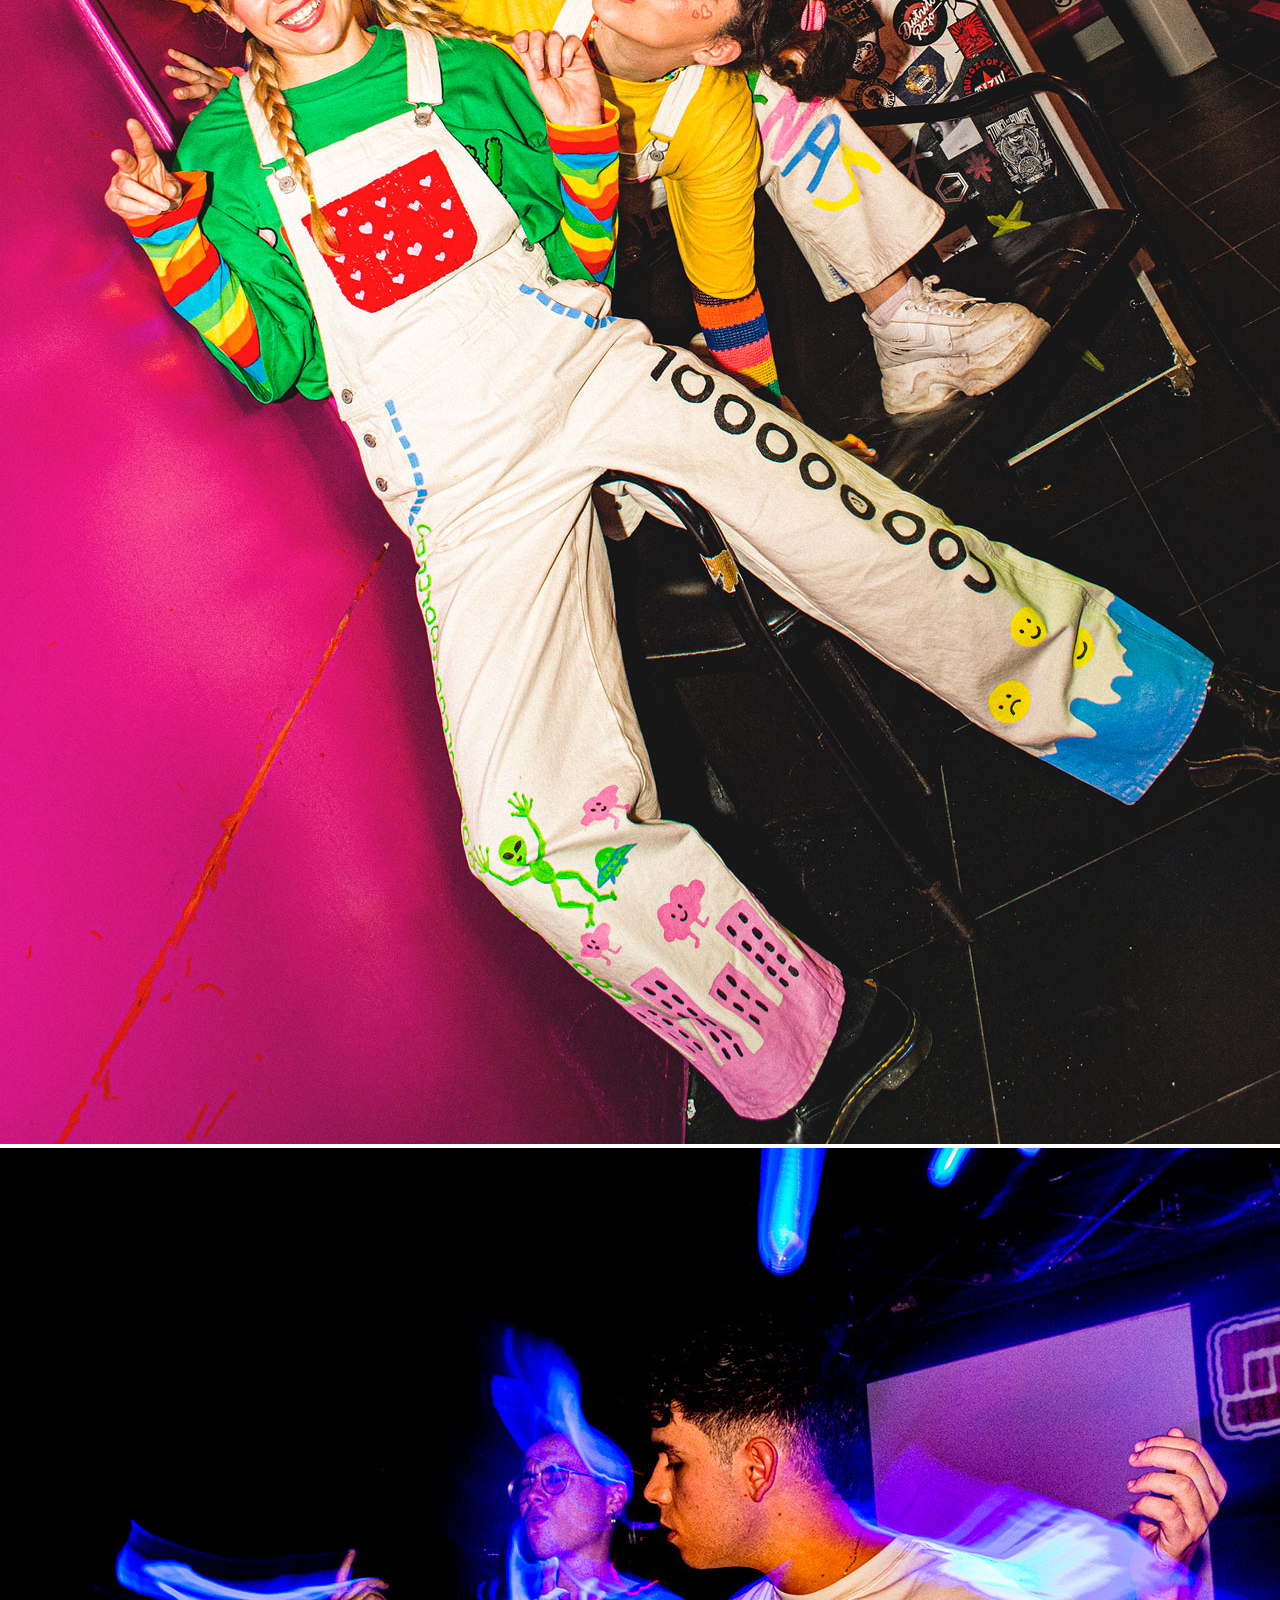
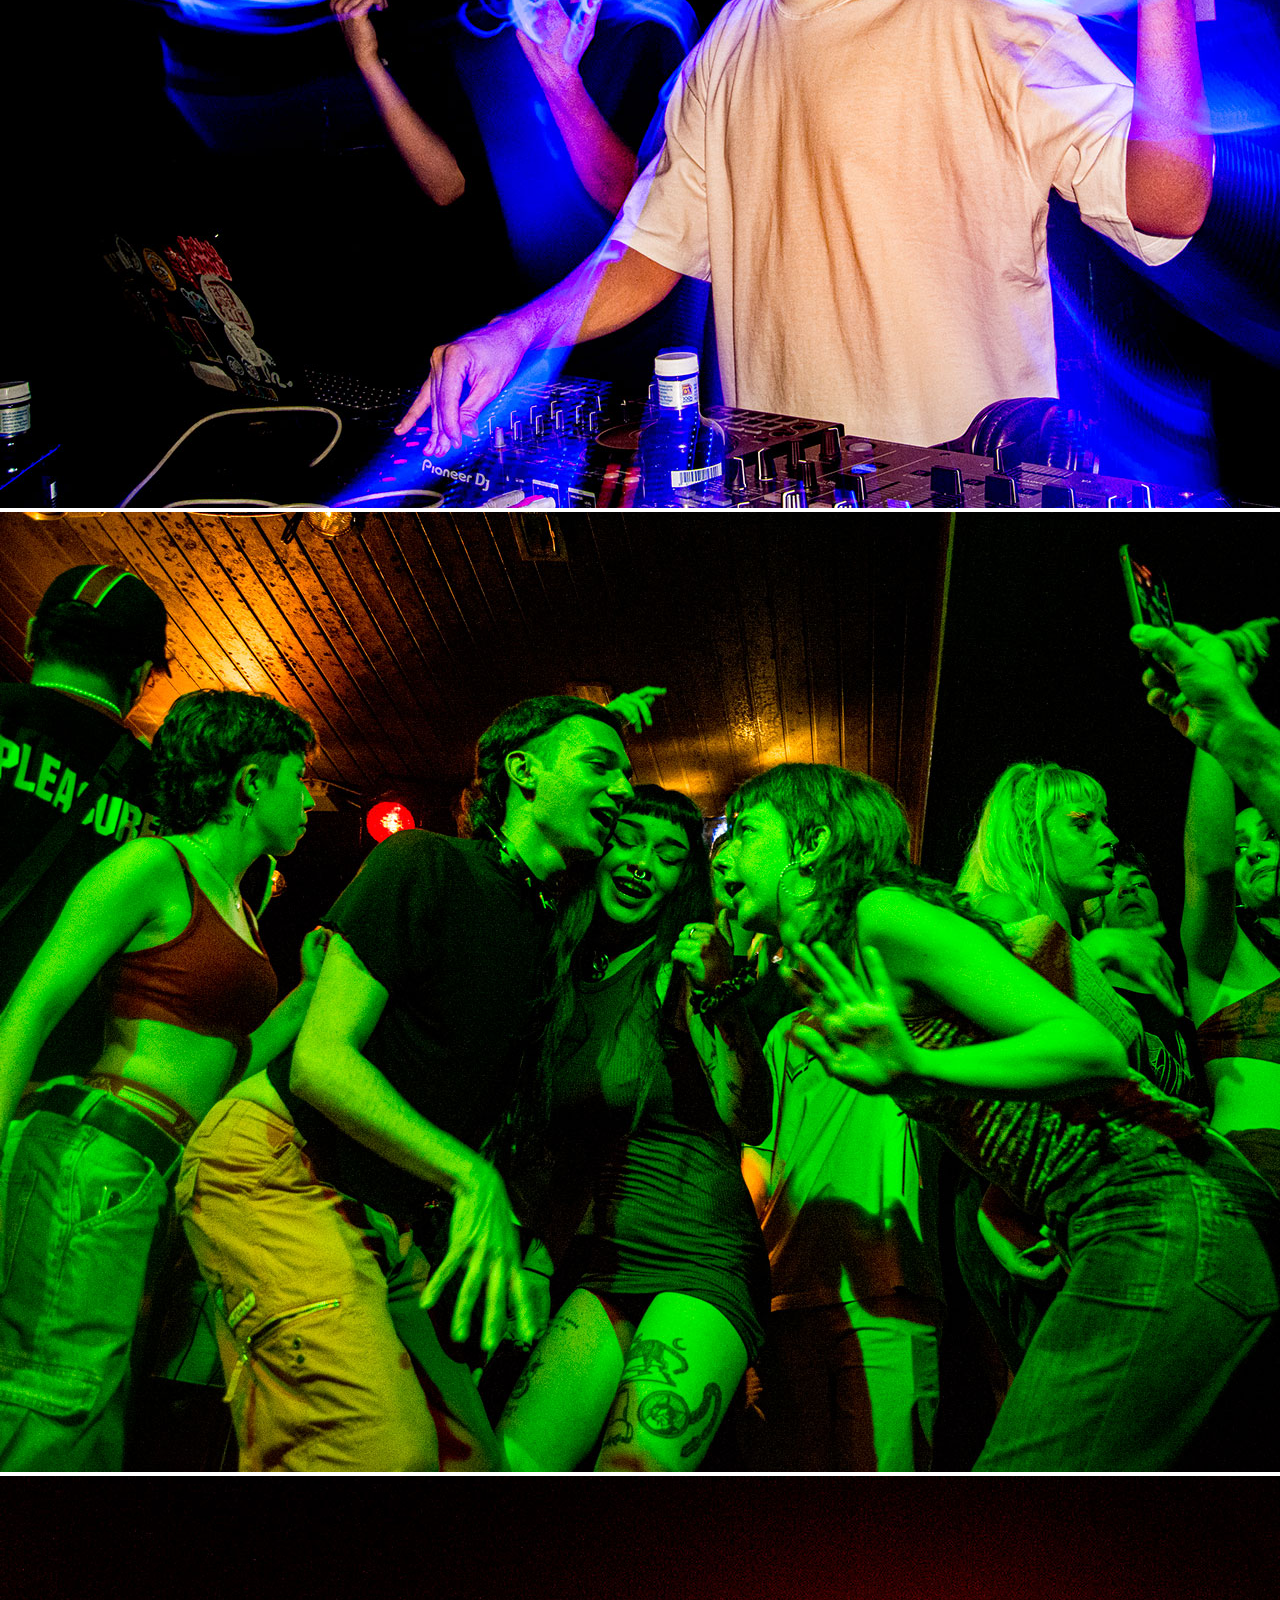
<file: pages/nuebo.html>
<!DOCTYPE html>
<html lang="es">
<head>
    <meta charset="UTF-8">
    <meta http-equiv="X-UA-Compatible" content="IE=edge">
    <meta name="viewport" content="width=device-width, initial-scale=1.0">
    <title>PABLOMBU Fotografía-Vídeo</title>
    <link href="https://cdn.jsdelivr.net/npm/bootstrap@5.2.2/dist/css/bootstrap.min.css" rel="stylesheet" integrity="sha384-Zenh87qX5JnK2Jl0vWa8Ck2rdkQ2Bzep5IDxbcnCeuOxjzrPF/et3URy9Bv1WTRi" crossorigin="anonymous">
    <link rel="preconnect" href="https://fonts.googleapis.com">
    <link rel="preconnect" href="https://fonts.gstatic.com" crossorigin>
    <link href="https://fonts.googleapis.com/css2?family=Dosis&display=swap" rel="stylesheet">
    <link rel="stylesheet" href="../sass/main.css">
    <link rel="icon" href="./img/icon.png">
    <meta name="description" content="Fotografías realizadas para la revista Nuebo durante sus eventos en Madrid">
    <meta name="keywords"  content="fotografía, Madrid, Nuebo, conciertos, festivales">
</head>
  <body>
    <script src="https://cdn.jsdelivr.net/npm/bootstrap@5.2.2/dist/js/bootstrap.bundle.min.js" integrity="sha384-OERcA2EqjJCMA+/3y+gxIOqMEjwtxJY7qPCqsdltbNJuaOe923+mo//f6V8Qbsw3" crossorigin="anonymous"></script>
    <header id="header">
        <nav class="navbar navbar-expand-lg bg-transparent animate__animated animate__zoomIn">
            <div class="container-fluid">
                <a class="navbar-brand" href="../index.html"><img src="../img/logo.png" alt="PABLOMBU Fotografía-Vídeo"></a>
         
            <button class="navbar-toggler" type="button" data-bs-toggle="collapse" data-bs-target="#navbarTogglerDemo02" aria-controls="navbarTogglerDemo02" aria-expanded="false" aria-label="Toggle navigation">
            <span class="navbar-toggler-icon"></span>
            </button>
            <div class="collapse navbar-collapse" id="navbarTogglerDemo02">
                <ul class="navbar-nav ms-auto mb-2 mb-lg-0">
                <li class="nav-item"><a class="nav-link" href="./street.html">Street</a></li>
                <li class="nav-item"><a class="nav-link" href="./conciertos.html">Conciertos</a></li>
                <li class="nav-item"><a class="nav-link  active" href="./nuebo.html">Universo NUEBO</a></li>
                <li class="nav-item"><a class="nav-link" href="./contacto.html">Contacto</a></li>
            </ul>
            </div>
            </div>
        </nav>
    </header>
    <div class="bloqueDescriptions">
        <h1>NUEBO</h1>
        <p>Trabajos para la revista y sus fiestas mensuales que reflejan la movida madrileña</p>
    </div>

    <main class="main">
      <div class="container">
        <div class="row">
            <div class="col-lg-4 col-md-12 mb-4 mb-lg-0">
              <a href="https://nuebo.es/shots/nuebo-club-vuelve-al-cafe-la-palma/" target="_blank"><img src="../img/Universo Nuebo/DSC_0006.jpg" class="w-100 shadow-1-strong rounded mb-4" alt="Fiesta de la revista Nuebo agosto 2022"></a>
              <img src="../img/varias/DSC_0185.jpg" class="w-100 shadow-1-strong rounded mb-4" alt="Fiesta de la revista Nuebo julio 2022">
            </div>
          
            <div class="col-lg-4 col-md-12 mb-4 mb-lg-0">
              <img src="../img/Universo Nuebo/DSC_0052.jpg" class="w-100 shadow-1-strong rounded mb-4" alt="Fiesta de la revista Nuebo septiembre 2022">
              <img src="../img/Universo Nuebo/DSC_0080.jpg" class="w-100 shadow-1-strong rounded mb-4" alt="Fiesta de la revista Nuebo octubre 2022">
            </div>
            <div class="col-lg-4 mb-4 mb-lg-0">
              <img src="../img/Universo Nuebo/DSC_0180.jpg" class="w-100 shadow-1-strong rounded mb-4" alt="Fiesta de la revista Nuebo febrero 2022">
              <a href="https://nuebo.es/shots/nuebo-club-vuelve-al-cafe-la-palma/" target="_blank"><img src="../img/Universo Nuebo/DSC_0205.jpg" class="w-100 shadow-1-strong rounded mb-4" alt="Fiesta de la revista Nuebo marzo 2022"></a>
            </div>
          
            <div class="col-lg-4 mb-4 mb-lg-0">
              <a href="https://nuebo.es/shots/nuebo-club-vuelve-al-cafe-la-palma/" target="_blank"><img src= "../img/Universo Nuebo/DSC_0206.jpg" class="w-100 shadow-1-strong rounded mb-4" alt="Fiesta de la revista Nuebo"></a>
              <img src="../img/Universo Nuebo/DSC_0237.jpg" class="w-100 shadow-1-strong rounded mb-4" alt="Falta descripción por Pablo">
              <img src= "../img/Universo Nuebo/DSC_0454.jpg" class="w-100 shadow-1-strong rounded mb-4" alt="Fiesta de la revista Nuebo">
            </div>
    
            <div class="col-lg-4 mb-4 mb-lg-0">
              <img src= "../img/Universo Nuebo/DSC_0349.jpg" class="w-100 shadow-1-strong rounded mb-4" alt="Fiesta de la revista Nuebo">
              <img src="../img/Universo Nuebo/DSC_0360.jpg" class="w-100 shadow-1-strong rounded mb-4" alt="Fiesta de la revista Nuebo">
              <img src="../img/Universo Nuebo/DSC_0008.jpg" class="w-100 shadow-1-strong rounded mb-4" alt="Fiesta de la revista Nuebo">
            </div>
            <div class="col-lg-4 mb-4 mb-lg-0">
              <a href="https://nuebo.es/shots/nuebo-club-04-11/" target="_blank"><img src= "../img/varias/DSC_0084.jpg" class="w-100 shadow-1-strong rounded mb-4" alt="Fiesta de la revista Nuebo"></a>
              <img src="../img/Universo Nuebo/DSC_0465.jpg" class="w-100 shadow-1-strong rounded mb-4" alt="Fiesta de la revista Nuebo">
              <img src= "../img/varias/DSC_0028.jpg" class="w-100 shadow-1-strong rounded mb-4" alt="Fiesta de la revista Nuebo">
            </div>
        </div>
      </div>  
    </main>

    <footer id="footer">
    
        <div class="social">
            <a href="https://www.instagram.com/pablombu/" target="_blank"><img src="../img/ant-design_instagram-outlined (1).png" alt="Ir al instagram de PABLOMBU Fotografía-Vídeo"></a>
            <a href="https://www.behance.net/pablobarboza" target="_blank"><img src="../img/jam_behance-square.png" alt="Ir al behance de PABLOMBU Fotografía-Vídeo"></a>
            <a href="https://www.linkedin.com/in/pablo-barboza-576941162/" target="_blank"><img src="../img/ant-design_linkedin-outlined.png" alt="Ir al perfil de linkedin de PABLOMBU Fotografía-Vídeo"></a>
            <p>Todos los derechos reservados  - Pablo Barboza Uzcátegui - 2022</p>
        </div>
        
        
    </footer>
</body>
</html>
</file>
<file: sass/main.css>
* {
  margin: 0px;
  padding: 0;
  font-family: "Dosis", sans-serif;
  box-sizing: border-box;
  transition: all 0.3s ease-in-out;
}

.bolded { 
  font-weight: bold; 
}

.emphasized { 
  font-style: italic; 
}
.nav-link {
  font-size: 18px;
}

.navbar-brand img {
  opacity: 1;
}
.navbar-brand img:hover {
  opacity: 0.4;
}

.cta img {
  opacity: 1;
  margin-top: 1px;
}
.cta img:hover {
  opacity: 0.4;
}

.nuebo img {
  opacity: 1;
}
.nuebo img:hover {
  opacity: 0.4;
}

.bloqueDescriptions {
  font-size: 18px;
  text-align: center;
}

.social {
  display: inline;
  margin: 0;
  padding: 0;
  opacity: 1;
}
.social img:hover {
  opacity: 0.4;
}

input[type=text], select, textarea {
  width: 100%;
  padding: 12px;
  border: 1px solid #ccc;
  border-radius: 4px;
  box-sizing: border-box;
  margin-top: 6px;
  margin-bottom: 8px;
  resize: vertical;
}

input[type=submit] {
  background-color: #000;
  color: white;
  padding: 8px 20px;
  border: none;
  border-radius: 4px;
  cursor: pointer;
}

input[type=submit]:hover {
  background-color: grey;
}

footer {
  margin-top: 20px;
  text-align: center;
  font: size 12px;
}/*# sourceMappingURL=main.css.map */
</file>
<file: ccs/style.css>
* {
    margin: 0px;
    padding: 0;
    font-family: 'Dosis', sans-serif;
    box-sizing: border-box;
    transition:all 0.3s ease-in-out;
}

.nav-link{
    font-size:18px;
    }

.navbar-brand img {
    opacity: 1;
}

.navbar-brand img:hover {
    opacity: 0.4;
}

.col img {
    opacity: 1;
    margin-top: 10px;
}

.col img:hover{
    opacity:0.4
}

.description {
    font-size: 18px;
    text-align: center;
}
.formulario {
    background-color: #f2f2f2;
    border-radius: 4px;
    padding: 20px;
    margin-top: 2;
}

.social {
    display:inline;
    margin: 0;
    padding: 0;
    opacity: 1;
}
.social img:hover {
    opacity:0.4
} 

input[type=text], select, textarea {
    width: 100%;
    padding: 12px;  
    border: 1px solid #ccc; 
    border-radius: 4px;
    box-sizing: border-box; 
    margin-top: 6px; 
    margin-bottom: 8px; 
    resize: vertical 
  }
  
 input[type=submit] {
    background-color: #000;
    color: white;
    padding: 8px 20px;
    border: none;
    border-radius: 4px;
    cursor: pointer;
  }
  
  input[type=submit]:hover {
    background-color: grey;
  }
  
  .form {
    margin-top: 60px;
    margin-right: 30px;
    margin-left: 40px;
    border-radius: 5px;
    background-color: #f2f2f2;
    padding: 10px;
  }

  footer {
    margin-top: 20px;
    text-align: center;
    font: size 12px;
}
</file>
